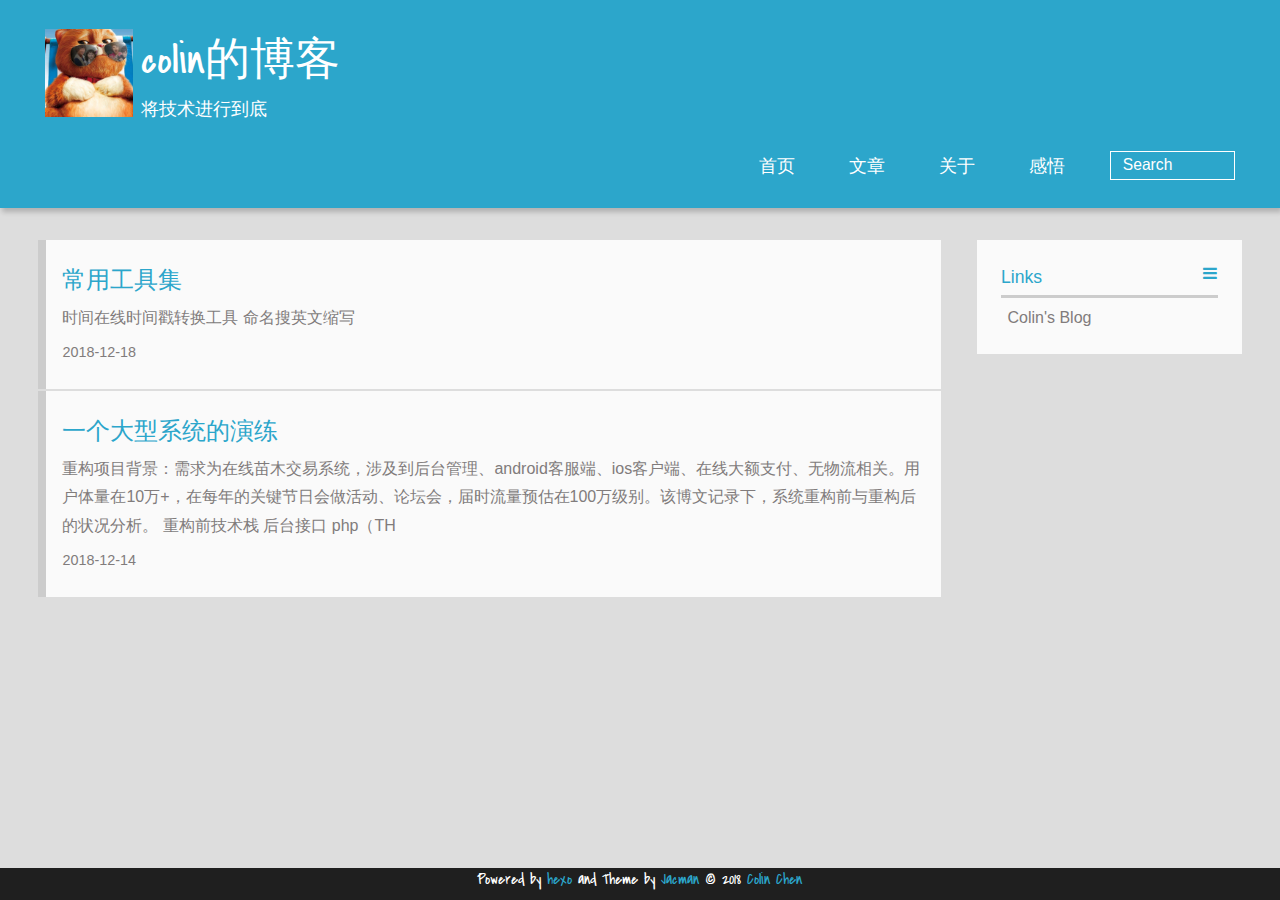
<file: index.html>
<!DOCTYPE HTML>
<html lang="zh_cn">
<head><meta name="generator" content="Hexo 3.8.0">
  <meta charset="UTF-8">
  
    <title>colin的博客</title>
    <meta name="viewport" content="width=device-width, initial-scale=1,user-scalable=no">
    
    <meta name="author" content="Colin Chen">
    

    
    <meta name="description" content="写些人生经历点滴积累，写些对自己说的话，写些自己对国内技术变革的看法">
<meta name="keywords" content="技术博客|java|react native|c&#x2F;c++|PHP|苦逼的程序员|程序员进阶|程序员进化大法|">
<meta property="og:type" content="website">
<meta property="og:title" content="colin的博客">
<meta property="og:url" content="http://colinc.top/index.html">
<meta property="og:site_name" content="colin的博客">
<meta property="og:description" content="写些人生经历点滴积累，写些对自己说的话，写些自己对国内技术变革的看法">
<meta property="og:locale" content="zh_cn">
<meta name="twitter:card" content="summary">
<meta name="twitter:title" content="colin的博客">
<meta name="twitter:description" content="写些人生经历点滴积累，写些对自己说的话，写些自己对国内技术变革的看法">

    
    
    <link rel="icon" href="/img/favicon.ico">
    
    
    <link rel="stylesheet" href="/css/style.css">
</head>
</html>
  <body>
    <header>
      
<div>
		
			<div id="imglogo">
				<a href="/"><img src="/img/logo.jpg" alt="colin的博客" title="colin的博客"></a>
			</div>
			
			<div id="textlogo">
				<h1 class="site-name"><a href="/" title="colin的博客">colin的博客</a></h1>
				<h2 class="blog-motto">将技术进行到底</h2>
			</div>
			<div class="navbar"><a class="navbutton navmobile" href="#" title="Menu">
			</a></div>
			<nav class="animated">
				<ul>
					<ul>
					 
						<li><a href="/">首页</a></li>
					
						<li><a href="/archives">文章</a></li>
					
						<li><a href="/about">关于</a></li>
					
						<li><a href="/ganwu">感悟</a></li>
					
					<li>
 					
					<form class="search" action="//google.com/search" method="get" accept-charset="utf-8">
						<label>Search</label>
						<input type="search" id="search" name="q" autocomplete="off" maxlength="20" placeholder="Search">
						<input type="hidden" name="q" value="site:colinc.top">
					</form>
					
					</li>
				</ul>
			</ul></nav>			
</div>
    </header>
    <div id="container">
      <div id="main">

  
<section class="post" itemscope="" itemprop="blogitem">
  
    <a href="/2018/12/18/常用工具集/" title="常用工具集" itemprop="url">
  
    <h1 itemprop="name">常用工具集</h1>
    
     
           <p itemprop="description">时间在线时间戳转换工具    
命名搜英文缩写</p>
        
    
    <time datetime="2018-12-18T07:11:03.000Z" itemprop="datePublished">2018-12-18</time>
  </a>
</section>






  
<section class="post" itemscope="" itemprop="blogitem">
  
    <a href="/2018/12/14/一个大型系统的演练/" title="一个大型系统的演练" itemprop="url">
  
    <h1 itemprop="name">一个大型系统的演练</h1>
    
     
           <p itemprop="description">重构项目背景：需求为在线苗木交易系统，涉及到后台管理、android客服端、ios客户端、在线大额支付、无物流相关。用户体量在10万+，在每年的关键节日会做活动、论坛会，届时流量预估在100万级别。该博文记录下，系统重构前与重构后的状况分析。
重构前技术栈
后台接口
php（TH</p>
        
    
    <time datetime="2018-12-14T07:45:57.000Z" itemprop="datePublished">2018-12-14</time>
  </a>
</section>







</div>
      <div class="openaside"><a class="navbutton" href="#" title="Show Sidebar"></a></div>

<div id="asidepart">
<div class="closeaside"><a class="closebutton" href="#" title="Hide Sidebar"></a></div>
<aside class="clearfix">

  <div class="linkslist">
  <p class="asidetitle">Links</p>
    <ul>
        
          <li>
            
            	<a href="http://colinc.top" target="_blank" title="Colin&#39;s Blog">Colin&#39;s Blog</a>
            
          </li>
        
    </ul>
</div>

</aside>
</div>
    </div>
    <footer><div id="footer">
	
	
	<div class="social-font">
		
		
		
		
		
		
		
		
		
		
	</div>
			
		

		<p class="copyright">
		Powered by <a href="http://hexo.io" target="_blank" title="hexo">hexo</a> and Theme by <a href="https://github.com/wuchong/jacman" target="_blank" title="Jacman">Jacman</a> © 2018 
		
		<a href="/about" target="_blank" title="Colin Chen">Colin Chen</a>
		
		
		</p>
</div>
</footer>
    <script src="/js/jquery-2.0.3.min.js"></script>
<script src="/js/jquery.imagesloaded.min.js"></script>
<script src="/js/gallery.js"></script>
<script src="/js/jquery.qrcode-0.12.0.min.js"></script>

<script type="text/javascript">
$(document).ready(function(){ 
  $('.navbar').click(function(){
    $('header nav').toggleClass('shownav');
  });
  var myWidth = 0;
  function getSize(){
    if( typeof( window.innerWidth ) == 'number' ) {
      myWidth = window.innerWidth;
    } else if( document.documentElement && document.documentElement.clientWidth) {
      myWidth = document.documentElement.clientWidth;
    };
  };
  var m = $('#main'),
      a = $('#asidepart'),
      c = $('.closeaside'),
      o = $('.openaside');
  c.click(function(){
    a.addClass('fadeOut').css('display', 'none');
    o.css('display', 'block').addClass('fadeIn');
    m.addClass('moveMain');
  });
  o.click(function(){
    o.css('display', 'none').removeClass('beforeFadeIn');
    a.css('display', 'block').removeClass('fadeOut').addClass('fadeIn');      
    m.removeClass('moveMain');
  });
  $(window).scroll(function(){
    o.css("top",Math.max(80,260-$(this).scrollTop()));
  });
  
  $(window).resize(function(){
    getSize(); 
    if (myWidth >= 1024) {
      $('header nav').removeClass('shownav');
    }else{
      m.removeClass('moveMain');
      a.css('display', 'block').removeClass('fadeOut');
      o.css('display', 'none');
        
    }
  });
});
</script>












<link rel="stylesheet" href="/fancybox/jquery.fancybox.css" media="screen" type="text/css">
<script src="/fancybox/jquery.fancybox.pack.js"></script>
<script type="text/javascript">
$(document).ready(function(){ 
  $('.article-content').each(function(i){
    $(this).find('img').each(function(){
      if ($(this).parent().hasClass('fancybox')) return;
      var alt = this.alt;
      if (alt) $(this).after('<span class="caption">' + alt + '</span>');
      $(this).wrap('<a href="' + this.src + '" title="' + alt + '" class="fancybox"></a>');
    });
    $(this).find('.fancybox').each(function(){
      $(this).attr('rel', 'article' + i);
    });
  });
  if($.fancybox){
    $('.fancybox').fancybox();
  }
}); 
</script>



<!-- Analytics Begin -->



<script>
var _hmt = _hmt || [];
(function() {
  var hm = document.createElement("script");
  hm.src = "//hm.baidu.com/hm.js?e6d1f421bbc9962127a50488f9ed37d1";
  var s = document.getElementsByTagName("script")[0]; 
  s.parentNode.insertBefore(hm, s);
})();
</script>



<!-- Analytics End -->

<!-- Totop Begin -->

	<div id="totop">
	<a title="Back to Top"><img src="/img/scrollup.png"></a>
	</div>
	<script src="/js/totop.js"></script>

<!-- Totop End -->

<!-- MathJax Begin -->
<!-- mathjax config similar to math.stackexchange -->


<!-- MathJax End -->

<!-- Tiny_search Begin -->

<!-- Tiny_search End -->

  </body>
 </html>
</file>
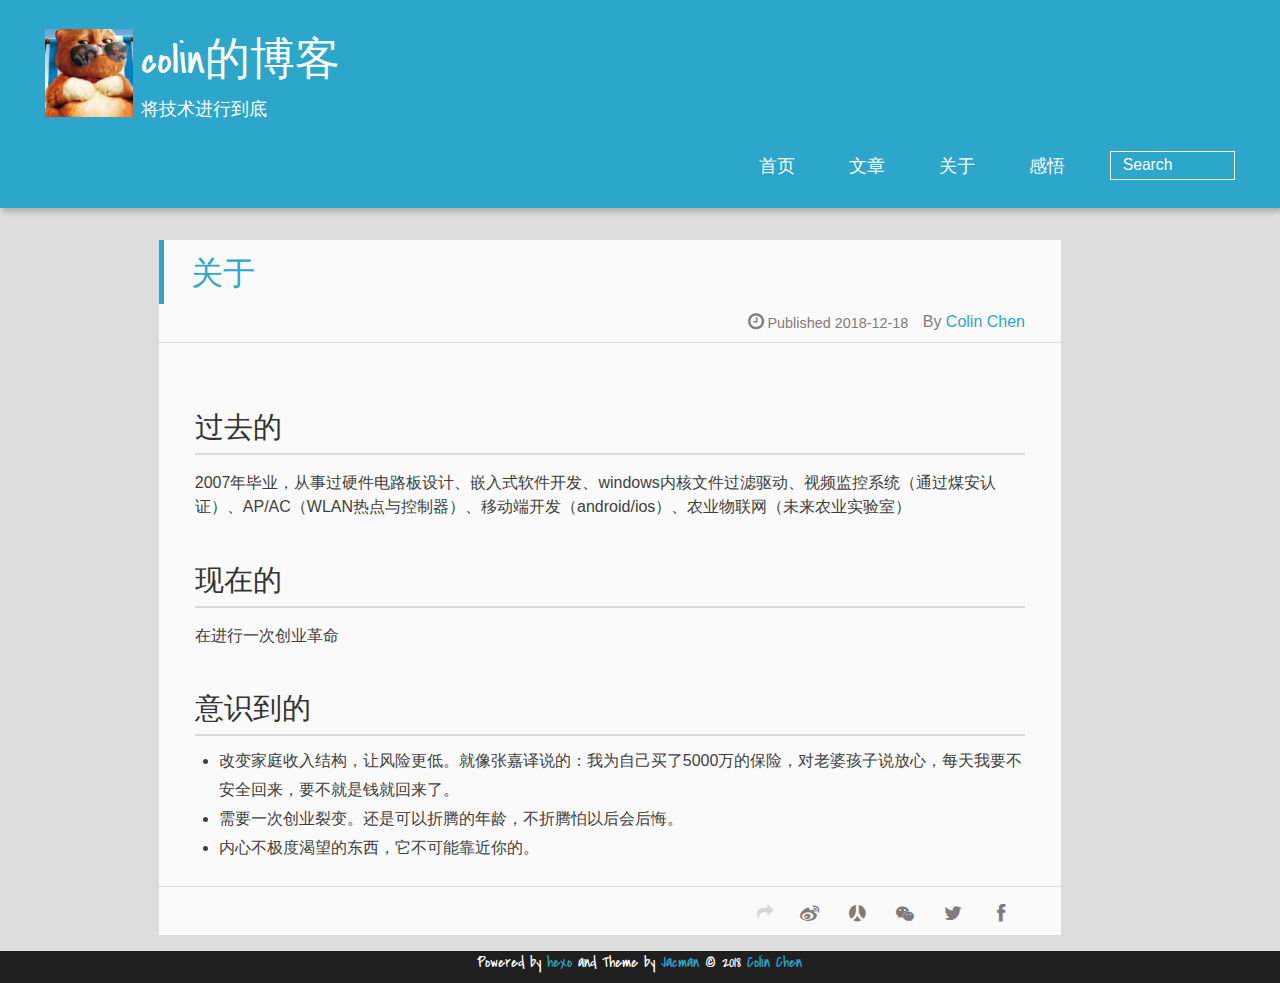
<file: about/index.html>
<!DOCTYPE HTML>
<html lang="zh_cn">
<head><meta name="generator" content="Hexo 3.8.0">
  <meta charset="UTF-8">
  
    <title>关于 | colin的博客</title>
    <meta name="viewport" content="width=device-width, initial-scale=1,user-scalable=no">
    
    <meta name="author" content="Colin Chen">
    

    
    <meta name="description" content="过去的2007年毕业，从事过硬件电路板设计、嵌入式软件开发、windows内核文件过滤驱动、视频监控系统（通过煤安认证）、AP/AC（WLAN热点与控制器）、移动端开发（android/ios）、农业物联网（未来农业实验室） 现在的在进行一次创业革命 意识到的 改变家庭收入结构，让风险更低。就像张嘉译说的：我为自己买了5000万的保险，对老婆孩子说放心，每天我要不安全回来，要不就是钱就回来了。 需">
<meta name="keywords" content="技术博客|java|react native|c&#x2F;c++|PHP|苦逼的程序员|程序员进阶|程序员进化大法|">
<meta property="og:type" content="website">
<meta property="og:title" content="关于">
<meta property="og:url" content="http://colinc.top/about/index.html">
<meta property="og:site_name" content="colin的博客">
<meta property="og:description" content="过去的2007年毕业，从事过硬件电路板设计、嵌入式软件开发、windows内核文件过滤驱动、视频监控系统（通过煤安认证）、AP/AC（WLAN热点与控制器）、移动端开发（android/ios）、农业物联网（未来农业实验室） 现在的在进行一次创业革命 意识到的 改变家庭收入结构，让风险更低。就像张嘉译说的：我为自己买了5000万的保险，对老婆孩子说放心，每天我要不安全回来，要不就是钱就回来了。 需">
<meta property="og:locale" content="zh_cn">
<meta property="og:updated_time" content="2018-12-21T01:51:28.631Z">
<meta name="twitter:card" content="summary">
<meta name="twitter:title" content="关于">
<meta name="twitter:description" content="过去的2007年毕业，从事过硬件电路板设计、嵌入式软件开发、windows内核文件过滤驱动、视频监控系统（通过煤安认证）、AP/AC（WLAN热点与控制器）、移动端开发（android/ios）、农业物联网（未来农业实验室） 现在的在进行一次创业革命 意识到的 改变家庭收入结构，让风险更低。就像张嘉译说的：我为自己买了5000万的保险，对老婆孩子说放心，每天我要不安全回来，要不就是钱就回来了。 需">

    
    
    <link rel="icon" href="/img/favicon.ico">
    
    
    <link rel="stylesheet" href="/css/style.css">
</head>
</html>
      <body>
        <header>
          
<div>
		
			<div id="imglogo">
				<a href="/"><img src="/img/logo.jpg" alt="colin的博客" title="colin的博客"></a>
			</div>
			
			<div id="textlogo">
				<h1 class="site-name"><a href="/" title="colin的博客">colin的博客</a></h1>
				<h2 class="blog-motto">将技术进行到底</h2>
			</div>
			<div class="navbar"><a class="navbutton navmobile" href="#" title="Menu">
			</a></div>
			<nav class="animated">
				<ul>
					<ul>
					 
						<li><a href="/">首页</a></li>
					
						<li><a href="/archives">文章</a></li>
					
						<li><a href="/about">关于</a></li>
					
						<li><a href="/ganwu">感悟</a></li>
					
					<li>
 					
					<form class="search" action="//google.com/search" method="get" accept-charset="utf-8">
						<label>Search</label>
						<input type="search" id="search" name="q" autocomplete="off" maxlength="20" placeholder="Search">
						<input type="hidden" name="q" value="site:colinc.top">
					</form>
					
					</li>
				</ul>
			</ul></nav>			
</div>
        </header>
        <div id="container">
          <div id="main" class="page" itemscope="" itemprop="blogPost">
  
	<article itemprop="articleBody"> 
		<header class="article-info clearfix">
  <h1 itemprop="name">
    
      <a href="/about/index.html" title="关于" itemprop="url">关于</a>
  </h1>
  <p class="article-author">By
       
		<a href="/about" title="Colin Chen" target="_blank" itemprop="author">Colin Chen</a>
		
  </p><p class="article-time">
    <time datetime="2018-12-18T07:24:14.000Z" itemprop="datePublished"> Published 2018-12-18</time>
    
  </p>
</header>
	<div class="article-content">
		
		<h1 id="过去的"><a href="#过去的" class="headerlink" title="过去的"></a>过去的</h1><p>2007年毕业，从事过硬件电路板设计、嵌入式软件开发、windows内核文件过滤驱动、视频监控系统（通过煤安认证）、AP/AC（WLAN热点与控制器）、移动端开发（android/ios）、农业物联网（未来农业实验室）</p>
<h1 id="现在的"><a href="#现在的" class="headerlink" title="现在的"></a>现在的</h1><p>在进行一次创业革命</p>
<h1 id="意识到的"><a href="#意识到的" class="headerlink" title="意识到的"></a>意识到的</h1><ul>
<li>改变家庭收入结构，让风险更低。就像张嘉译说的：我为自己买了5000万的保险，对老婆孩子说放心，每天我要不安全回来，要不就是钱就回来了。</li>
<li>需要一次创业裂变。还是可以折腾的年龄，不折腾怕以后会后悔。</li>
<li>内心不极度渴望的东西，它不可能靠近你的。</li>
</ul>
  
	</div>
		<footer class="article-footer clearfix">
<div class="article-catetags">


</div>



	<div class="article-share" id="share">
	
	  <div data-url="http://colinc.top/about/index.html" data-title="关于 | colin的博客" data-tsina="" class="share clearfix">
	  </div>
	
	</div>


</footer>

   	       
	</article>
	
	



</div>  
        </div>
        <footer><div id="footer">
	
	
	<div class="social-font">
		
		
		
		
		
		
		
		
		
		
	</div>
			
		

		<p class="copyright">
		Powered by <a href="http://hexo.io" target="_blank" title="hexo">hexo</a> and Theme by <a href="https://github.com/wuchong/jacman" target="_blank" title="Jacman">Jacman</a> © 2018 
		
		<a href="/about" target="_blank" title="Colin Chen">Colin Chen</a>
		
		
		</p>
</div>
</footer>
        <script src="/js/jquery-2.0.3.min.js"></script>
<script src="/js/jquery.imagesloaded.min.js"></script>
<script src="/js/gallery.js"></script>
<script src="/js/jquery.qrcode-0.12.0.min.js"></script>

<script type="text/javascript">
$(document).ready(function(){ 
  $('.navbar').click(function(){
    $('header nav').toggleClass('shownav');
  });
  var myWidth = 0;
  function getSize(){
    if( typeof( window.innerWidth ) == 'number' ) {
      myWidth = window.innerWidth;
    } else if( document.documentElement && document.documentElement.clientWidth) {
      myWidth = document.documentElement.clientWidth;
    };
  };
  var m = $('#main'),
      a = $('#asidepart'),
      c = $('.closeaside'),
      o = $('.openaside');
  c.click(function(){
    a.addClass('fadeOut').css('display', 'none');
    o.css('display', 'block').addClass('fadeIn');
    m.addClass('moveMain');
  });
  o.click(function(){
    o.css('display', 'none').removeClass('beforeFadeIn');
    a.css('display', 'block').removeClass('fadeOut').addClass('fadeIn');      
    m.removeClass('moveMain');
  });
  $(window).scroll(function(){
    o.css("top",Math.max(80,260-$(this).scrollTop()));
  });
  
  $(window).resize(function(){
    getSize(); 
    if (myWidth >= 1024) {
      $('header nav').removeClass('shownav');
    }else{
      m.removeClass('moveMain');
      a.css('display', 'block').removeClass('fadeOut');
      o.css('display', 'none');
        
    }
  });
});
</script>


<script type="text/javascript">
$(document).ready(function(){ 
  var $this = $('.share'),
      url = $this.attr('data-url'),
      encodedUrl = encodeURIComponent(url),
      title = $this.attr('data-title'),
      tsina = $this.attr('data-tsina'),
      description = $this.attr('description');
  var html = [
  '<div class="hoverqrcode clearfix"></div>',
  '<a class="overlay" id="qrcode"></a>',
  '<a href="https://www.facebook.com/sharer.php?u=' + encodedUrl + '" class="article-share-facebook" target="_blank" title="Facebook"></a>',
  '<a href="https://twitter.com/intent/tweet?url=' + encodedUrl + '" class="article-share-twitter" target="_blank" title="Twitter"></a>',
  '<a href="#qrcode" class="article-share-qrcode" title="微信"></a>',
  '<a href="http://widget.renren.com/dialog/share?resourceUrl=' + encodedUrl + '&srcUrl=' + encodedUrl + '&title=' + title +'" class="article-share-renren" target="_blank" title="人人"></a>',
  '<a href="http://service.weibo.com/share/share.php?title='+title+'&url='+encodedUrl +'&ralateUid='+ tsina +'&searchPic=true&style=number' +'" class="article-share-weibo" target="_blank" title="微博"></a>',
  '<span title="Share to"></span>'
  ].join('');
  $this.append(html);

  $('.hoverqrcode').hide();

  var myWidth = 0;
  function updatehoverqrcode(){
    if( typeof( window.innerWidth ) == 'number' ) {
      myWidth = window.innerWidth;
    } else if( document.documentElement && document.documentElement.clientWidth) {
      myWidth = document.documentElement.clientWidth;
    };
    var qrsize = myWidth > 1024 ? 200:100;
    var options = {render: 'image', size: qrsize, fill: '#2ca6cb', text: url, radius: 0.5, quiet: 1};
    var p = $('.article-share-qrcode').position();
    $('.hoverqrcode').empty().css('width', qrsize).css('height', qrsize)
                          .css('left', p.left-qrsize/2+20).css('top', p.top-qrsize-10)
                          .qrcode(options);
  };
  $(window).resize(function(){
    $('.hoverqrcode').hide();
  });
  $('.article-share-qrcode').click(function(){
    updatehoverqrcode();
    $('.hoverqrcode').toggle();
  });
  $('.article-share-qrcode').hover(function(){}, function(){
      $('.hoverqrcode').hide();
  });
});   
</script>











<link rel="stylesheet" href="/fancybox/jquery.fancybox.css" media="screen" type="text/css">
<script src="/fancybox/jquery.fancybox.pack.js"></script>
<script type="text/javascript">
$(document).ready(function(){ 
  $('.article-content').each(function(i){
    $(this).find('img').each(function(){
      if ($(this).parent().hasClass('fancybox')) return;
      var alt = this.alt;
      if (alt) $(this).after('<span class="caption">' + alt + '</span>');
      $(this).wrap('<a href="' + this.src + '" title="' + alt + '" class="fancybox"></a>');
    });
    $(this).find('.fancybox').each(function(){
      $(this).attr('rel', 'article' + i);
    });
  });
  if($.fancybox){
    $('.fancybox').fancybox();
  }
}); 
</script>



<!-- Analytics Begin -->



<script>
var _hmt = _hmt || [];
(function() {
  var hm = document.createElement("script");
  hm.src = "//hm.baidu.com/hm.js?e6d1f421bbc9962127a50488f9ed37d1";
  var s = document.getElementsByTagName("script")[0]; 
  s.parentNode.insertBefore(hm, s);
})();
</script>



<!-- Analytics End -->

<!-- Totop Begin -->

	<div id="totop">
	<a title="Back to Top"><img src="/img/scrollup.png"></a>
	</div>
	<script src="/js/totop.js"></script>

<!-- Totop End -->

<!-- MathJax Begin -->
<!-- mathjax config similar to math.stackexchange -->


<!-- MathJax End -->

<!-- Tiny_search Begin -->

<!-- Tiny_search End -->

      </body>
     </html>
</file>
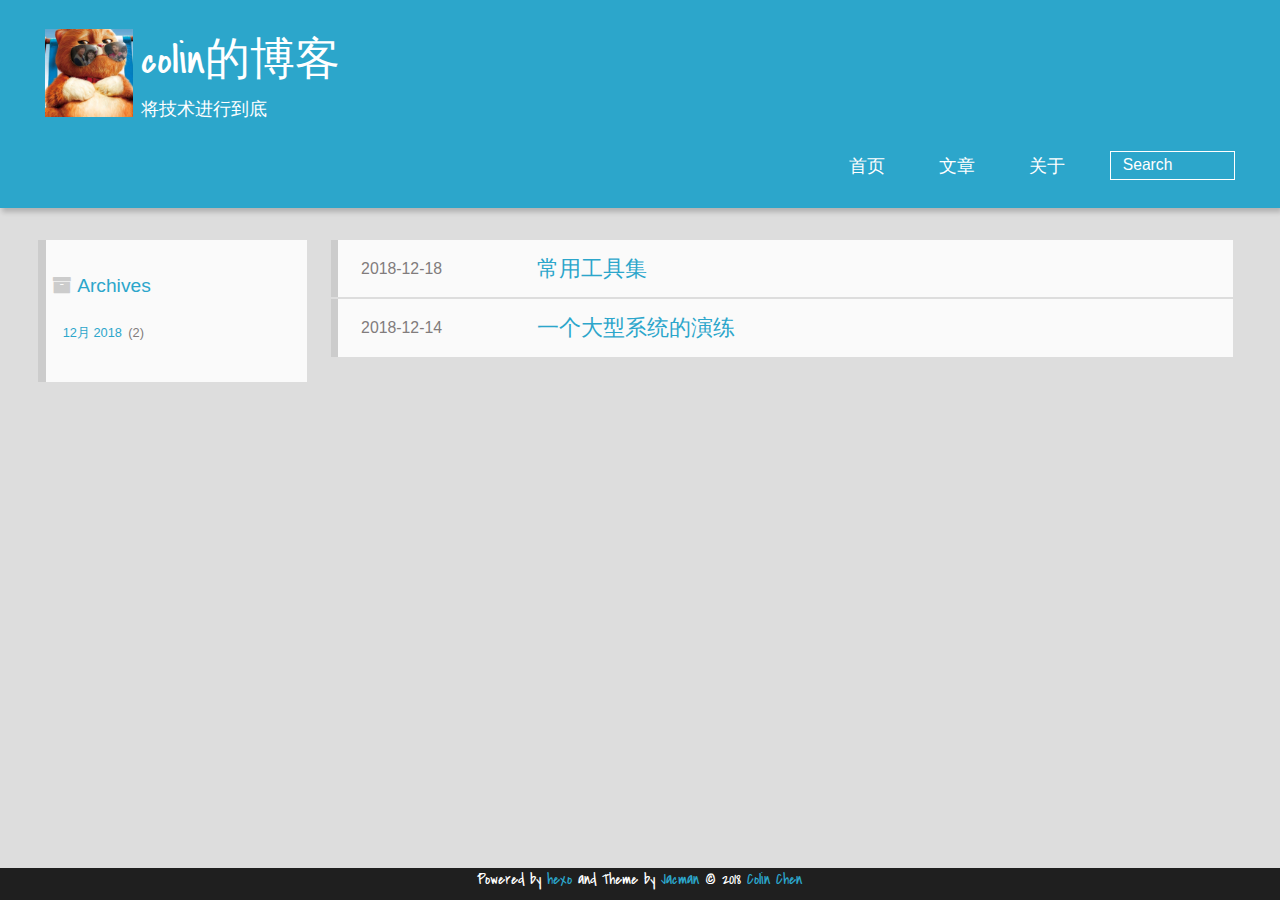
<file: archives/index.html>
<!DOCTYPE HTML>
<html lang="zh_cn">
<head><meta name="generator" content="Hexo 3.8.0">
  <meta charset="UTF-8">
  
    <title>Archives | colin的博客</title>
    <meta name="viewport" content="width=device-width, initial-scale=1,user-scalable=no">
    
    <meta name="author" content="Colin Chen">
    

    
    <meta name="description" content="写些人生经历点滴积累，写些对自己说的话，写些自己对国内技术变革的看法">
<meta name="keywords" content="技术博客|java|react native|c&#x2F;c++|PHP|苦逼的程序员|程序员进阶|程序员进化大法|">
<meta property="og:type" content="website">
<meta property="og:title" content="colin的博客">
<meta property="og:url" content="http://colinc.top/archives/index.html">
<meta property="og:site_name" content="colin的博客">
<meta property="og:description" content="写些人生经历点滴积累，写些对自己说的话，写些自己对国内技术变革的看法">
<meta property="og:locale" content="zh_cn">
<meta name="twitter:card" content="summary">
<meta name="twitter:title" content="colin的博客">
<meta name="twitter:description" content="写些人生经历点滴积累，写些对自己说的话，写些自己对国内技术变革的看法">

    
    
    <link rel="icon" href="/img/favicon.ico">
    
    
    <link rel="stylesheet" href="/css/style.css">
</head>
</html>
    <body>
      <header>
        
<div>
		
			<div id="imglogo">
				<a href="/"><img src="/img/logo.jpg" alt="colin的博客" title="colin的博客"></a>
			</div>
			
			<div id="textlogo">
				<h1 class="site-name"><a href="/" title="colin的博客">colin的博客</a></h1>
				<h2 class="blog-motto">将技术进行到底</h2>
			</div>
			<div class="navbar"><a class="navbutton navmobile" href="#" title="Menu">
			</a></div>
			<nav class="animated">
				<ul>
					<ul>
					 
						<li><a href="/">首页</a></li>
					
						<li><a href="/archives">文章</a></li>
					
						<li><a href="/about">关于</a></li>
					
					<li>
 					
					<form class="search" action="//google.com/search" method="get" accept-charset="utf-8">
						<label>Search</label>
						<input type="search" id="search" name="q" autocomplete="off" maxlength="20" placeholder="Search">
						<input type="hidden" name="q" value="site:colinc.top">
					</form>
					
					</li>
				</ul>
			</ul></nav>			
</div>
      </header>
      <div id="container">
        

<div class="archive-title">
  <h2 class="archive-icon">Archives</h2>
  
  <div class="archiveslist archive-float clearfix">
   <ul class="archive-list"><li class="archive-list-item"><a class="archive-list-link" href="/archives/2018/12/">12月 2018</a><span class="archive-list-count">2</span></li></ul>
 </div>
  
</div>
<div id="main" class="archive-part clearfix">
  <div id="archive-page">

  <section class="post" itemscope="" itemprop="blogPost">
  
    <a href="/2018/12/18/常用工具集/" title="常用工具集" itemprop="url">
  

    <time datetime="2018-12-18T07:11:03.000Z" itemprop="datePublished">2018-12-18</time>


    <h1 itemprop="name">常用工具集</h1>

  </a>
</section>

  <section class="post" itemscope="" itemprop="blogPost">
  
    <a href="/2018/12/14/一个大型系统的演练/" title="一个大型系统的演练" itemprop="url">
  

    <time datetime="2018-12-14T07:45:57.000Z" itemprop="datePublished">2018-12-14</time>


    <h1 itemprop="name">一个大型系统的演练</h1>

  </a>
</section>


  </div>
</div>

      </div>
      <footer><div id="footer">
	
	
	<div class="social-font">
		
		
		
		
		
		
		
		
		
		
	</div>
			
		

		<p class="copyright">
		Powered by <a href="http://hexo.io" target="_blank" title="hexo">hexo</a> and Theme by <a href="https://github.com/wuchong/jacman" target="_blank" title="Jacman">Jacman</a> © 2018 
		
		<a href="/about" target="_blank" title="Colin Chen">Colin Chen</a>
		
		
		</p>
</div>
</footer>
      <script src="/js/jquery-2.0.3.min.js"></script>
<script src="/js/jquery.imagesloaded.min.js"></script>
<script src="/js/gallery.js"></script>
<script src="/js/jquery.qrcode-0.12.0.min.js"></script>

<script type="text/javascript">
$(document).ready(function(){ 
  $('.navbar').click(function(){
    $('header nav').toggleClass('shownav');
  });
  var myWidth = 0;
  function getSize(){
    if( typeof( window.innerWidth ) == 'number' ) {
      myWidth = window.innerWidth;
    } else if( document.documentElement && document.documentElement.clientWidth) {
      myWidth = document.documentElement.clientWidth;
    };
  };
  var m = $('#main'),
      a = $('#asidepart'),
      c = $('.closeaside'),
      o = $('.openaside');
  c.click(function(){
    a.addClass('fadeOut').css('display', 'none');
    o.css('display', 'block').addClass('fadeIn');
    m.addClass('moveMain');
  });
  o.click(function(){
    o.css('display', 'none').removeClass('beforeFadeIn');
    a.css('display', 'block').removeClass('fadeOut').addClass('fadeIn');      
    m.removeClass('moveMain');
  });
  $(window).scroll(function(){
    o.css("top",Math.max(80,260-$(this).scrollTop()));
  });
  
  $(window).resize(function(){
    getSize(); 
    if (myWidth >= 1024) {
      $('header nav').removeClass('shownav');
    }else{
      m.removeClass('moveMain');
      a.css('display', 'block').removeClass('fadeOut');
      o.css('display', 'none');
        
    }
  });
});
</script>












<link rel="stylesheet" href="/fancybox/jquery.fancybox.css" media="screen" type="text/css">
<script src="/fancybox/jquery.fancybox.pack.js"></script>
<script type="text/javascript">
$(document).ready(function(){ 
  $('.article-content').each(function(i){
    $(this).find('img').each(function(){
      if ($(this).parent().hasClass('fancybox')) return;
      var alt = this.alt;
      if (alt) $(this).after('<span class="caption">' + alt + '</span>');
      $(this).wrap('<a href="' + this.src + '" title="' + alt + '" class="fancybox"></a>');
    });
    $(this).find('.fancybox').each(function(){
      $(this).attr('rel', 'article' + i);
    });
  });
  if($.fancybox){
    $('.fancybox').fancybox();
  }
}); 
</script>



<!-- Analytics Begin -->



<script>
var _hmt = _hmt || [];
(function() {
  var hm = document.createElement("script");
  hm.src = "//hm.baidu.com/hm.js?e6d1f421bbc9962127a50488f9ed37d1";
  var s = document.getElementsByTagName("script")[0]; 
  s.parentNode.insertBefore(hm, s);
})();
</script>



<!-- Analytics End -->

<!-- Totop Begin -->

	<div id="totop">
	<a title="Back to Top"><img src="/img/scrollup.png"></a>
	</div>
	<script src="/js/totop.js"></script>

<!-- Totop End -->

<!-- MathJax Begin -->
<!-- mathjax config similar to math.stackexchange -->


<!-- MathJax End -->

<!-- Tiny_search Begin -->

<!-- Tiny_search End -->

    </body>
   </html>
</file>
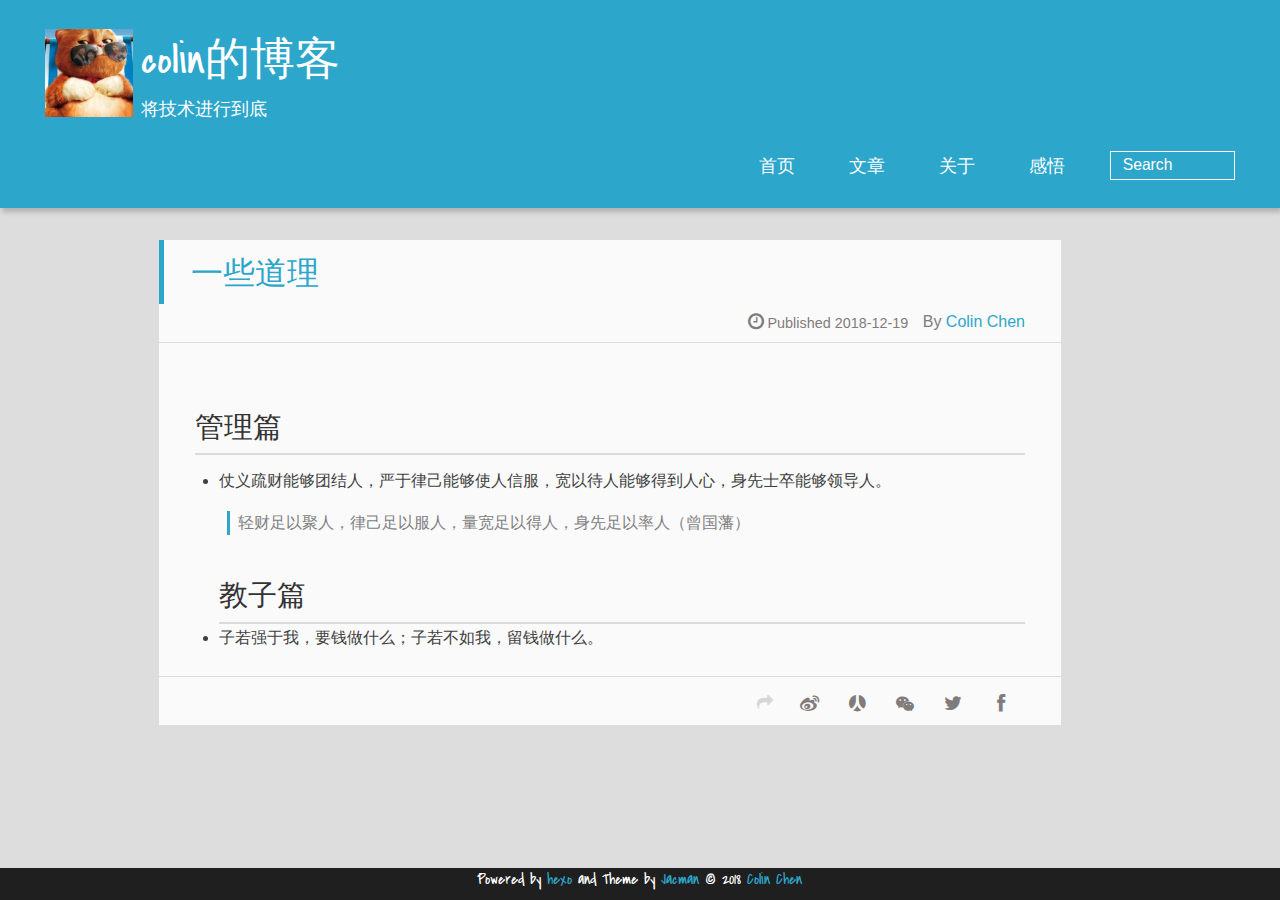
<file: ganwu/index.html>
<!DOCTYPE HTML>
<html lang="zh_cn">
<head><meta name="generator" content="Hexo 3.8.0">
  <meta charset="UTF-8">
  
    <title>一些道理 | colin的博客</title>
    <meta name="viewport" content="width=device-width, initial-scale=1,user-scalable=no">
    
    <meta name="author" content="Colin Chen">
    

    
    <meta name="description" content="管理篇 仗义疏财能够团结人，严于律己能够使人信服，宽以待人能够得到人心，身先士卒能够领导人。 轻财足以聚人，律己足以服人，量宽足以得人，身先足以率人（曾国藩）  教子篇 子若强于我，要钱做什么；子若不如我，留钱做什么。">
<meta name="keywords" content="技术博客|java|react native|c&#x2F;c++|PHP|苦逼的程序员|程序员进阶|程序员进化大法|">
<meta property="og:type" content="website">
<meta property="og:title" content="一些道理">
<meta property="og:url" content="http://colinc.top/ganwu/index.html">
<meta property="og:site_name" content="colin的博客">
<meta property="og:description" content="管理篇 仗义疏财能够团结人，严于律己能够使人信服，宽以待人能够得到人心，身先士卒能够领导人。 轻财足以聚人，律己足以服人，量宽足以得人，身先足以率人（曾国藩）  教子篇 子若强于我，要钱做什么；子若不如我，留钱做什么。">
<meta property="og:locale" content="zh_cn">
<meta property="og:updated_time" content="2018-12-19T01:25:51.796Z">
<meta name="twitter:card" content="summary">
<meta name="twitter:title" content="一些道理">
<meta name="twitter:description" content="管理篇 仗义疏财能够团结人，严于律己能够使人信服，宽以待人能够得到人心，身先士卒能够领导人。 轻财足以聚人，律己足以服人，量宽足以得人，身先足以率人（曾国藩）  教子篇 子若强于我，要钱做什么；子若不如我，留钱做什么。">

    
    
    <link rel="icon" href="/img/favicon.ico">
    
    
    <link rel="stylesheet" href="/css/style.css">
</head>
</html>
      <body>
        <header>
          
<div>
		
			<div id="imglogo">
				<a href="/"><img src="/img/logo.jpg" alt="colin的博客" title="colin的博客"></a>
			</div>
			
			<div id="textlogo">
				<h1 class="site-name"><a href="/" title="colin的博客">colin的博客</a></h1>
				<h2 class="blog-motto">将技术进行到底</h2>
			</div>
			<div class="navbar"><a class="navbutton navmobile" href="#" title="Menu">
			</a></div>
			<nav class="animated">
				<ul>
					<ul>
					 
						<li><a href="/">首页</a></li>
					
						<li><a href="/archives">文章</a></li>
					
						<li><a href="/about">关于</a></li>
					
						<li><a href="/ganwu">感悟</a></li>
					
					<li>
 					
					<form class="search" action="//google.com/search" method="get" accept-charset="utf-8">
						<label>Search</label>
						<input type="search" id="search" name="q" autocomplete="off" maxlength="20" placeholder="Search">
						<input type="hidden" name="q" value="site:colinc.top">
					</form>
					
					</li>
				</ul>
			</ul></nav>			
</div>
        </header>
        <div id="container">
          <div id="main" class="page" itemscope="" itemprop="blogPost">
  
	<article itemprop="articleBody"> 
		<header class="article-info clearfix">
  <h1 itemprop="name">
    
      <a href="/ganwu/index.html" title="一些道理" itemprop="url">一些道理</a>
  </h1>
  <p class="article-author">By
       
		<a href="/about" title="Colin Chen" target="_blank" itemprop="author">Colin Chen</a>
		
  </p><p class="article-time">
    <time datetime="2018-12-19T01:19:24.000Z" itemprop="datePublished"> Published 2018-12-19</time>
    
  </p>
</header>
	<div class="article-content">
		
		<h1 id="管理篇"><a href="#管理篇" class="headerlink" title="管理篇"></a>管理篇</h1><ul>
<li>仗义疏财能够团结人，严于律己能够使人信服，宽以待人能够得到人心，身先士卒能够领导人。<blockquote>
<p>轻财足以聚人，律己足以服人，量宽足以得人，身先足以率人（曾国藩）</p>
</blockquote>
<h1 id="教子篇"><a href="#教子篇" class="headerlink" title="教子篇"></a>教子篇</h1></li>
<li>子若强于我，要钱做什么；子若不如我，留钱做什么。</li>
</ul>
  
	</div>
		<footer class="article-footer clearfix">
<div class="article-catetags">


</div>



	<div class="article-share" id="share">
	
	  <div data-url="http://colinc.top/ganwu/index.html" data-title="一些道理 | colin的博客" data-tsina="" class="share clearfix">
	  </div>
	
	</div>


</footer>

   	       
	</article>
	
	



</div>  
        </div>
        <footer><div id="footer">
	
	
	<div class="social-font">
		
		
		
		
		
		
		
		
		
		
	</div>
			
		

		<p class="copyright">
		Powered by <a href="http://hexo.io" target="_blank" title="hexo">hexo</a> and Theme by <a href="https://github.com/wuchong/jacman" target="_blank" title="Jacman">Jacman</a> © 2018 
		
		<a href="/about" target="_blank" title="Colin Chen">Colin Chen</a>
		
		
		</p>
</div>
</footer>
        <script src="/js/jquery-2.0.3.min.js"></script>
<script src="/js/jquery.imagesloaded.min.js"></script>
<script src="/js/gallery.js"></script>
<script src="/js/jquery.qrcode-0.12.0.min.js"></script>

<script type="text/javascript">
$(document).ready(function(){ 
  $('.navbar').click(function(){
    $('header nav').toggleClass('shownav');
  });
  var myWidth = 0;
  function getSize(){
    if( typeof( window.innerWidth ) == 'number' ) {
      myWidth = window.innerWidth;
    } else if( document.documentElement && document.documentElement.clientWidth) {
      myWidth = document.documentElement.clientWidth;
    };
  };
  var m = $('#main'),
      a = $('#asidepart'),
      c = $('.closeaside'),
      o = $('.openaside');
  c.click(function(){
    a.addClass('fadeOut').css('display', 'none');
    o.css('display', 'block').addClass('fadeIn');
    m.addClass('moveMain');
  });
  o.click(function(){
    o.css('display', 'none').removeClass('beforeFadeIn');
    a.css('display', 'block').removeClass('fadeOut').addClass('fadeIn');      
    m.removeClass('moveMain');
  });
  $(window).scroll(function(){
    o.css("top",Math.max(80,260-$(this).scrollTop()));
  });
  
  $(window).resize(function(){
    getSize(); 
    if (myWidth >= 1024) {
      $('header nav').removeClass('shownav');
    }else{
      m.removeClass('moveMain');
      a.css('display', 'block').removeClass('fadeOut');
      o.css('display', 'none');
        
    }
  });
});
</script>


<script type="text/javascript">
$(document).ready(function(){ 
  var $this = $('.share'),
      url = $this.attr('data-url'),
      encodedUrl = encodeURIComponent(url),
      title = $this.attr('data-title'),
      tsina = $this.attr('data-tsina'),
      description = $this.attr('description');
  var html = [
  '<div class="hoverqrcode clearfix"></div>',
  '<a class="overlay" id="qrcode"></a>',
  '<a href="https://www.facebook.com/sharer.php?u=' + encodedUrl + '" class="article-share-facebook" target="_blank" title="Facebook"></a>',
  '<a href="https://twitter.com/intent/tweet?url=' + encodedUrl + '" class="article-share-twitter" target="_blank" title="Twitter"></a>',
  '<a href="#qrcode" class="article-share-qrcode" title="微信"></a>',
  '<a href="http://widget.renren.com/dialog/share?resourceUrl=' + encodedUrl + '&srcUrl=' + encodedUrl + '&title=' + title +'" class="article-share-renren" target="_blank" title="人人"></a>',
  '<a href="http://service.weibo.com/share/share.php?title='+title+'&url='+encodedUrl +'&ralateUid='+ tsina +'&searchPic=true&style=number' +'" class="article-share-weibo" target="_blank" title="微博"></a>',
  '<span title="Share to"></span>'
  ].join('');
  $this.append(html);

  $('.hoverqrcode').hide();

  var myWidth = 0;
  function updatehoverqrcode(){
    if( typeof( window.innerWidth ) == 'number' ) {
      myWidth = window.innerWidth;
    } else if( document.documentElement && document.documentElement.clientWidth) {
      myWidth = document.documentElement.clientWidth;
    };
    var qrsize = myWidth > 1024 ? 200:100;
    var options = {render: 'image', size: qrsize, fill: '#2ca6cb', text: url, radius: 0.5, quiet: 1};
    var p = $('.article-share-qrcode').position();
    $('.hoverqrcode').empty().css('width', qrsize).css('height', qrsize)
                          .css('left', p.left-qrsize/2+20).css('top', p.top-qrsize-10)
                          .qrcode(options);
  };
  $(window).resize(function(){
    $('.hoverqrcode').hide();
  });
  $('.article-share-qrcode').click(function(){
    updatehoverqrcode();
    $('.hoverqrcode').toggle();
  });
  $('.article-share-qrcode').hover(function(){}, function(){
      $('.hoverqrcode').hide();
  });
});   
</script>











<link rel="stylesheet" href="/fancybox/jquery.fancybox.css" media="screen" type="text/css">
<script src="/fancybox/jquery.fancybox.pack.js"></script>
<script type="text/javascript">
$(document).ready(function(){ 
  $('.article-content').each(function(i){
    $(this).find('img').each(function(){
      if ($(this).parent().hasClass('fancybox')) return;
      var alt = this.alt;
      if (alt) $(this).after('<span class="caption">' + alt + '</span>');
      $(this).wrap('<a href="' + this.src + '" title="' + alt + '" class="fancybox"></a>');
    });
    $(this).find('.fancybox').each(function(){
      $(this).attr('rel', 'article' + i);
    });
  });
  if($.fancybox){
    $('.fancybox').fancybox();
  }
}); 
</script>



<!-- Analytics Begin -->



<script>
var _hmt = _hmt || [];
(function() {
  var hm = document.createElement("script");
  hm.src = "//hm.baidu.com/hm.js?e6d1f421bbc9962127a50488f9ed37d1";
  var s = document.getElementsByTagName("script")[0]; 
  s.parentNode.insertBefore(hm, s);
})();
</script>



<!-- Analytics End -->

<!-- Totop Begin -->

	<div id="totop">
	<a title="Back to Top"><img src="/img/scrollup.png"></a>
	</div>
	<script src="/js/totop.js"></script>

<!-- Totop End -->

<!-- MathJax Begin -->
<!-- mathjax config similar to math.stackexchange -->


<!-- MathJax End -->

<!-- Tiny_search Begin -->

<!-- Tiny_search End -->

      </body>
     </html>
</file>
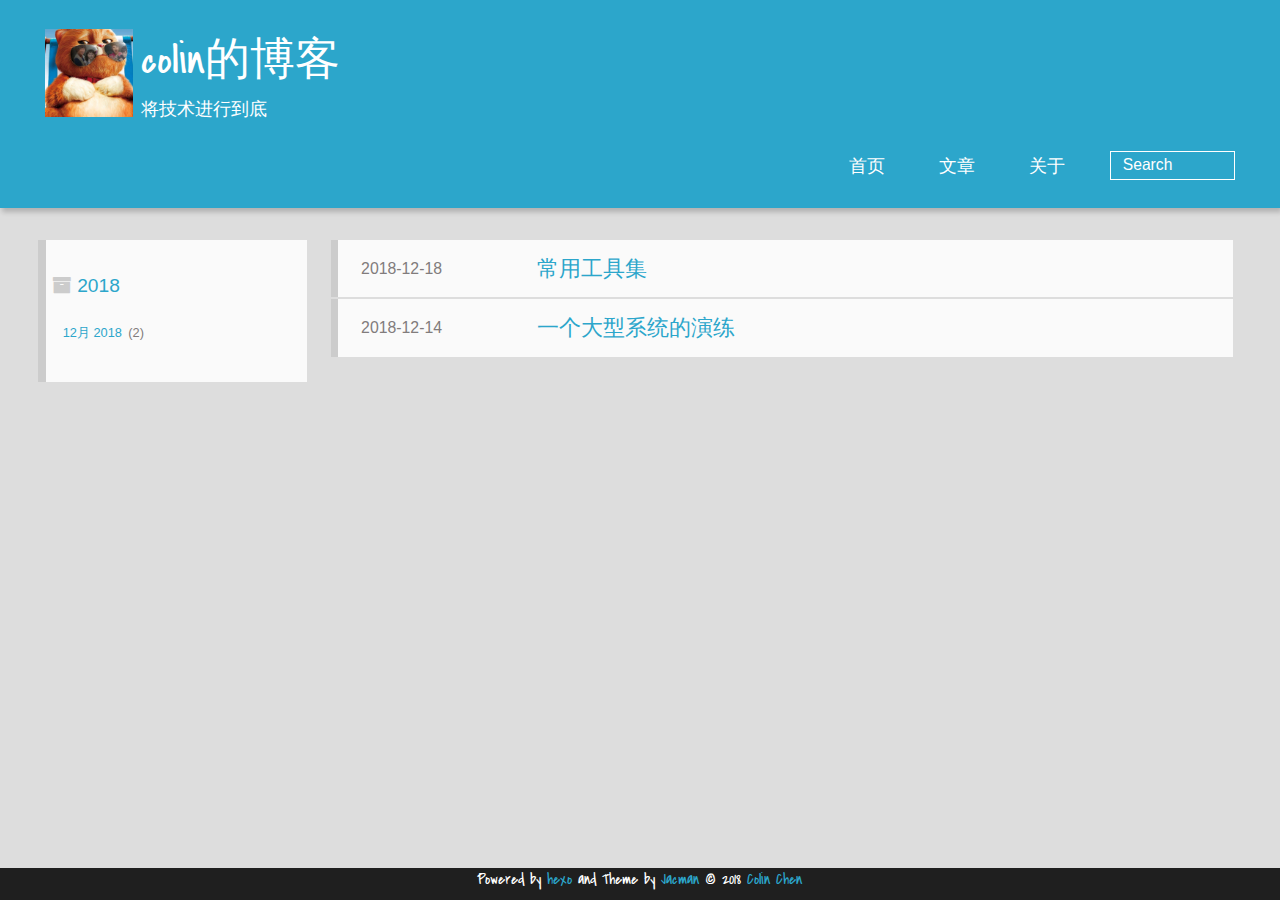
<file: archives/2018/index.html>
<!DOCTYPE HTML>
<html lang="zh_cn">
<head><meta name="generator" content="Hexo 3.8.0">
  <meta charset="UTF-8">
  
    <title>Archives: 2018 | colin的博客</title>
    <meta name="viewport" content="width=device-width, initial-scale=1,user-scalable=no">
    
    <meta name="author" content="Colin Chen">
    

    
    <meta name="description" content="写些人生经历点滴积累，写些对自己说的话，写些自己对国内技术变革的看法">
<meta name="keywords" content="技术博客|java|react native|c&#x2F;c++|PHP|苦逼的程序员|程序员进阶|程序员进化大法|">
<meta property="og:type" content="website">
<meta property="og:title" content="colin的博客">
<meta property="og:url" content="http://colinc.top/archives/2018/index.html">
<meta property="og:site_name" content="colin的博客">
<meta property="og:description" content="写些人生经历点滴积累，写些对自己说的话，写些自己对国内技术变革的看法">
<meta property="og:locale" content="zh_cn">
<meta name="twitter:card" content="summary">
<meta name="twitter:title" content="colin的博客">
<meta name="twitter:description" content="写些人生经历点滴积累，写些对自己说的话，写些自己对国内技术变革的看法">

    
    
    <link rel="icon" href="/img/favicon.ico">
    
    
    <link rel="stylesheet" href="/css/style.css">
</head>
</html>
    <body>
      <header>
        
<div>
		
			<div id="imglogo">
				<a href="/"><img src="/img/logo.jpg" alt="colin的博客" title="colin的博客"></a>
			</div>
			
			<div id="textlogo">
				<h1 class="site-name"><a href="/" title="colin的博客">colin的博客</a></h1>
				<h2 class="blog-motto">将技术进行到底</h2>
			</div>
			<div class="navbar"><a class="navbutton navmobile" href="#" title="Menu">
			</a></div>
			<nav class="animated">
				<ul>
					<ul>
					 
						<li><a href="/">首页</a></li>
					
						<li><a href="/archives">文章</a></li>
					
						<li><a href="/about">关于</a></li>
					
					<li>
 					
					<form class="search" action="//google.com/search" method="get" accept-charset="utf-8">
						<label>Search</label>
						<input type="search" id="search" name="q" autocomplete="off" maxlength="20" placeholder="Search">
						<input type="hidden" name="q" value="site:colinc.top">
					</form>
					
					</li>
				</ul>
			</ul></nav>			
</div>
      </header>
      <div id="container">
        

<div class="archive-title">
  <h2 class="archive-icon">2018</h2>
  
  <div class="archiveslist archive-float clearfix">
   <ul class="archive-list"><li class="archive-list-item"><a class="archive-list-link" href="/archives/2018/12/">12月 2018</a><span class="archive-list-count">2</span></li></ul>
 </div>
  
</div>
<div id="main" class="archive-part clearfix">
  <div id="archive-page">

  <section class="post" itemscope="" itemprop="blogPost">
  
    <a href="/2018/12/18/常用工具集/" title="常用工具集" itemprop="url">
  

    <time datetime="2018-12-18T07:11:03.000Z" itemprop="datePublished">2018-12-18</time>


    <h1 itemprop="name">常用工具集</h1>

  </a>
</section>

  <section class="post" itemscope="" itemprop="blogPost">
  
    <a href="/2018/12/14/一个大型系统的演练/" title="一个大型系统的演练" itemprop="url">
  

    <time datetime="2018-12-14T07:45:57.000Z" itemprop="datePublished">2018-12-14</time>


    <h1 itemprop="name">一个大型系统的演练</h1>

  </a>
</section>


  </div>
</div>

      </div>
      <footer><div id="footer">
	
	
	<div class="social-font">
		
		
		
		
		
		
		
		
		
		
	</div>
			
		

		<p class="copyright">
		Powered by <a href="http://hexo.io" target="_blank" title="hexo">hexo</a> and Theme by <a href="https://github.com/wuchong/jacman" target="_blank" title="Jacman">Jacman</a> © 2018 
		
		<a href="/about" target="_blank" title="Colin Chen">Colin Chen</a>
		
		
		</p>
</div>
</footer>
      <script src="/js/jquery-2.0.3.min.js"></script>
<script src="/js/jquery.imagesloaded.min.js"></script>
<script src="/js/gallery.js"></script>
<script src="/js/jquery.qrcode-0.12.0.min.js"></script>

<script type="text/javascript">
$(document).ready(function(){ 
  $('.navbar').click(function(){
    $('header nav').toggleClass('shownav');
  });
  var myWidth = 0;
  function getSize(){
    if( typeof( window.innerWidth ) == 'number' ) {
      myWidth = window.innerWidth;
    } else if( document.documentElement && document.documentElement.clientWidth) {
      myWidth = document.documentElement.clientWidth;
    };
  };
  var m = $('#main'),
      a = $('#asidepart'),
      c = $('.closeaside'),
      o = $('.openaside');
  c.click(function(){
    a.addClass('fadeOut').css('display', 'none');
    o.css('display', 'block').addClass('fadeIn');
    m.addClass('moveMain');
  });
  o.click(function(){
    o.css('display', 'none').removeClass('beforeFadeIn');
    a.css('display', 'block').removeClass('fadeOut').addClass('fadeIn');      
    m.removeClass('moveMain');
  });
  $(window).scroll(function(){
    o.css("top",Math.max(80,260-$(this).scrollTop()));
  });
  
  $(window).resize(function(){
    getSize(); 
    if (myWidth >= 1024) {
      $('header nav').removeClass('shownav');
    }else{
      m.removeClass('moveMain');
      a.css('display', 'block').removeClass('fadeOut');
      o.css('display', 'none');
        
    }
  });
});
</script>












<link rel="stylesheet" href="/fancybox/jquery.fancybox.css" media="screen" type="text/css">
<script src="/fancybox/jquery.fancybox.pack.js"></script>
<script type="text/javascript">
$(document).ready(function(){ 
  $('.article-content').each(function(i){
    $(this).find('img').each(function(){
      if ($(this).parent().hasClass('fancybox')) return;
      var alt = this.alt;
      if (alt) $(this).after('<span class="caption">' + alt + '</span>');
      $(this).wrap('<a href="' + this.src + '" title="' + alt + '" class="fancybox"></a>');
    });
    $(this).find('.fancybox').each(function(){
      $(this).attr('rel', 'article' + i);
    });
  });
  if($.fancybox){
    $('.fancybox').fancybox();
  }
}); 
</script>



<!-- Analytics Begin -->



<script>
var _hmt = _hmt || [];
(function() {
  var hm = document.createElement("script");
  hm.src = "//hm.baidu.com/hm.js?e6d1f421bbc9962127a50488f9ed37d1";
  var s = document.getElementsByTagName("script")[0]; 
  s.parentNode.insertBefore(hm, s);
})();
</script>



<!-- Analytics End -->

<!-- Totop Begin -->

	<div id="totop">
	<a title="Back to Top"><img src="/img/scrollup.png"></a>
	</div>
	<script src="/js/totop.js"></script>

<!-- Totop End -->

<!-- MathJax Begin -->
<!-- mathjax config similar to math.stackexchange -->


<!-- MathJax End -->

<!-- Tiny_search Begin -->

<!-- Tiny_search End -->

    </body>
   </html>
</file>
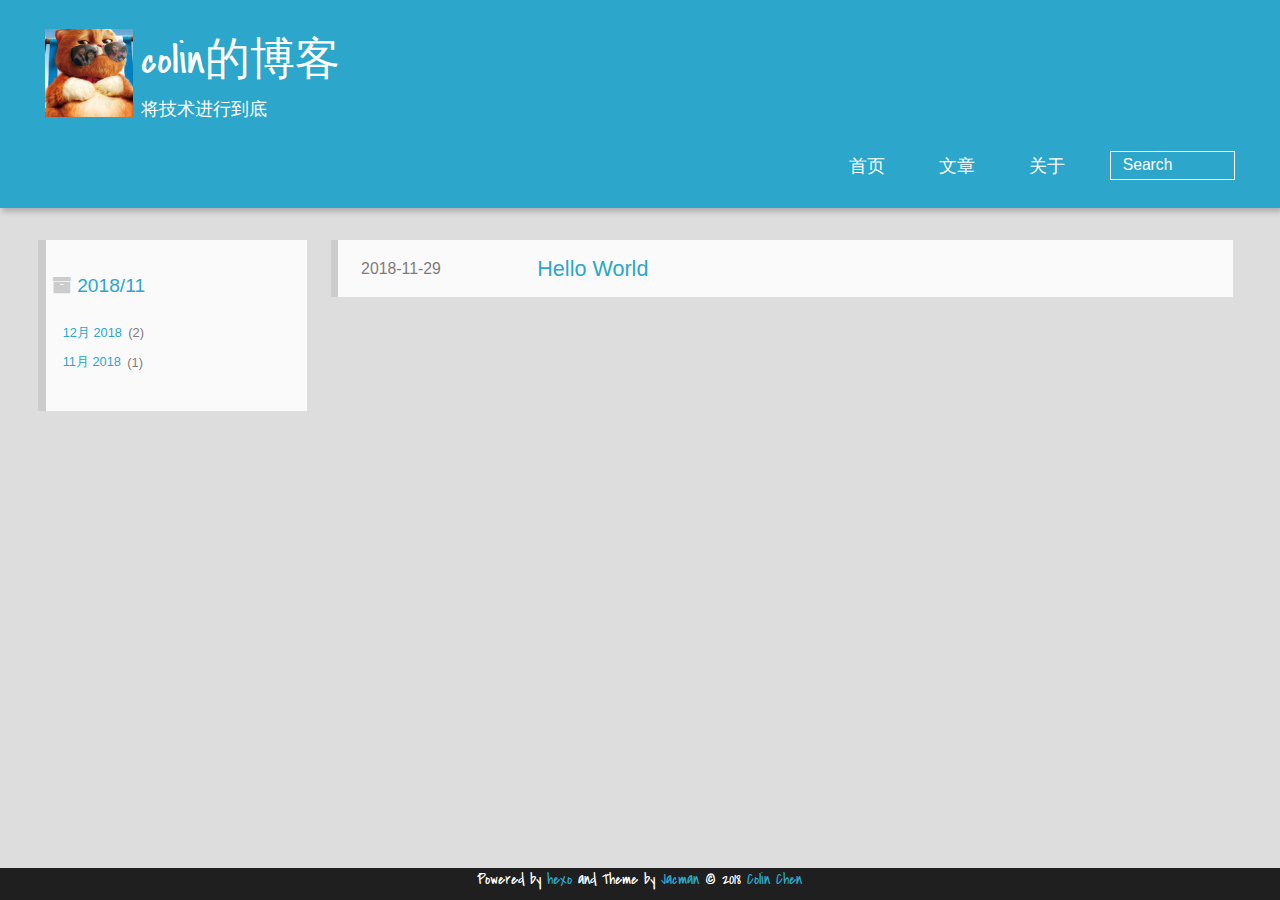
<file: archives/2018/11/index.html>
<!DOCTYPE HTML>
<html lang="zh_cn">
<head><meta name="generator" content="Hexo 3.8.0">
  <meta charset="UTF-8">
  
    <title>Archives: 2018/11 | colin的博客</title>
    <meta name="viewport" content="width=device-width, initial-scale=1,user-scalable=no">
    
    <meta name="author" content="Colin Chen">
    

    
    <meta name="description" content="写些人生经历点滴积累，写些对自己说的话，写些自己对国内技术变革的看法">
<meta name="keywords" content="技术博客|java|react native|c&#x2F;c++|PHP|苦逼的程序员|程序员进阶|程序员进化大法|">
<meta property="og:type" content="website">
<meta property="og:title" content="colin的博客">
<meta property="og:url" content="http://colinc.top/archives/2018/11/index.html">
<meta property="og:site_name" content="colin的博客">
<meta property="og:description" content="写些人生经历点滴积累，写些对自己说的话，写些自己对国内技术变革的看法">
<meta property="og:locale" content="zh_cn">
<meta name="twitter:card" content="summary">
<meta name="twitter:title" content="colin的博客">
<meta name="twitter:description" content="写些人生经历点滴积累，写些对自己说的话，写些自己对国内技术变革的看法">

    
    
    <link rel="icon" href="/img/favicon.ico">
    
    
    <link rel="stylesheet" href="/css/style.css">
</head>
</html>
    <body>
      <header>
        
<div>
		
			<div id="imglogo">
				<a href="/"><img src="/img/logo.jpg" alt="colin的博客" title="colin的博客"></a>
			</div>
			
			<div id="textlogo">
				<h1 class="site-name"><a href="/" title="colin的博客">colin的博客</a></h1>
				<h2 class="blog-motto">将技术进行到底</h2>
			</div>
			<div class="navbar"><a class="navbutton navmobile" href="#" title="Menu">
			</a></div>
			<nav class="animated">
				<ul>
					<ul>
					 
						<li><a href="/">首页</a></li>
					
						<li><a href="/archives">文章</a></li>
					
						<li><a href="/about">关于</a></li>
					
					<li>
 					
					<form class="search" action="//google.com/search" method="get" accept-charset="utf-8">
						<label>Search</label>
						<input type="search" id="search" name="q" autocomplete="off" maxlength="20" placeholder="Search">
						<input type="hidden" name="q" value="site:colinc.top">
					</form>
					
					</li>
				</ul>
			</ul></nav>			
</div>
      </header>
      <div id="container">
        

<div class="archive-title">
  <h2 class="archive-icon">2018/11</h2>
  
  <div class="archiveslist archive-float clearfix">
   <ul class="archive-list"><li class="archive-list-item"><a class="archive-list-link" href="/archives/2018/12/">12月 2018</a><span class="archive-list-count">2</span></li><li class="archive-list-item"><a class="archive-list-link" href="/archives/2018/11/">11月 2018</a><span class="archive-list-count">1</span></li></ul>
 </div>
  
</div>
<div id="main" class="archive-part clearfix">
  <div id="archive-page">

  <section class="post" itemscope="" itemprop="blogPost">
  
    <a href="/2018/11/29/hello-world/" title="Hello World" itemprop="url">
  

    <time datetime="2018-11-29T06:23:39.114Z" itemprop="datePublished">2018-11-29</time>


    <h1 itemprop="name">Hello World</h1>

  </a>
</section>


  </div>
</div>

      </div>
      <footer><div id="footer">
	
	
	<div class="social-font">
		
		
		
		
		
		
		
		
		
		
	</div>
			
		

		<p class="copyright">
		Powered by <a href="http://hexo.io" target="_blank" title="hexo">hexo</a> and Theme by <a href="https://github.com/wuchong/jacman" target="_blank" title="Jacman">Jacman</a> © 2018 
		
		<a href="/about" target="_blank" title="Colin Chen">Colin Chen</a>
		
		
		</p>
</div>
</footer>
      <script src="/js/jquery-2.0.3.min.js"></script>
<script src="/js/jquery.imagesloaded.min.js"></script>
<script src="/js/gallery.js"></script>
<script src="/js/jquery.qrcode-0.12.0.min.js"></script>

<script type="text/javascript">
$(document).ready(function(){ 
  $('.navbar').click(function(){
    $('header nav').toggleClass('shownav');
  });
  var myWidth = 0;
  function getSize(){
    if( typeof( window.innerWidth ) == 'number' ) {
      myWidth = window.innerWidth;
    } else if( document.documentElement && document.documentElement.clientWidth) {
      myWidth = document.documentElement.clientWidth;
    };
  };
  var m = $('#main'),
      a = $('#asidepart'),
      c = $('.closeaside'),
      o = $('.openaside');
  c.click(function(){
    a.addClass('fadeOut').css('display', 'none');
    o.css('display', 'block').addClass('fadeIn');
    m.addClass('moveMain');
  });
  o.click(function(){
    o.css('display', 'none').removeClass('beforeFadeIn');
    a.css('display', 'block').removeClass('fadeOut').addClass('fadeIn');      
    m.removeClass('moveMain');
  });
  $(window).scroll(function(){
    o.css("top",Math.max(80,260-$(this).scrollTop()));
  });
  
  $(window).resize(function(){
    getSize(); 
    if (myWidth >= 1024) {
      $('header nav').removeClass('shownav');
    }else{
      m.removeClass('moveMain');
      a.css('display', 'block').removeClass('fadeOut');
      o.css('display', 'none');
        
    }
  });
});
</script>












<link rel="stylesheet" href="/fancybox/jquery.fancybox.css" media="screen" type="text/css">
<script src="/fancybox/jquery.fancybox.pack.js"></script>
<script type="text/javascript">
$(document).ready(function(){ 
  $('.article-content').each(function(i){
    $(this).find('img').each(function(){
      if ($(this).parent().hasClass('fancybox')) return;
      var alt = this.alt;
      if (alt) $(this).after('<span class="caption">' + alt + '</span>');
      $(this).wrap('<a href="' + this.src + '" title="' + alt + '" class="fancybox"></a>');
    });
    $(this).find('.fancybox').each(function(){
      $(this).attr('rel', 'article' + i);
    });
  });
  if($.fancybox){
    $('.fancybox').fancybox();
  }
}); 
</script>



<!-- Analytics Begin -->



<script>
var _hmt = _hmt || [];
(function() {
  var hm = document.createElement("script");
  hm.src = "//hm.baidu.com/hm.js?e6d1f421bbc9962127a50488f9ed37d1";
  var s = document.getElementsByTagName("script")[0]; 
  s.parentNode.insertBefore(hm, s);
})();
</script>



<!-- Analytics End -->

<!-- Totop Begin -->

	<div id="totop">
	<a title="Back to Top"><img src="/img/scrollup.png"></a>
	</div>
	<script src="/js/totop.js"></script>

<!-- Totop End -->

<!-- MathJax Begin -->
<!-- mathjax config similar to math.stackexchange -->


<!-- MathJax End -->

<!-- Tiny_search Begin -->

<!-- Tiny_search End -->

    </body>
   </html>
</file>
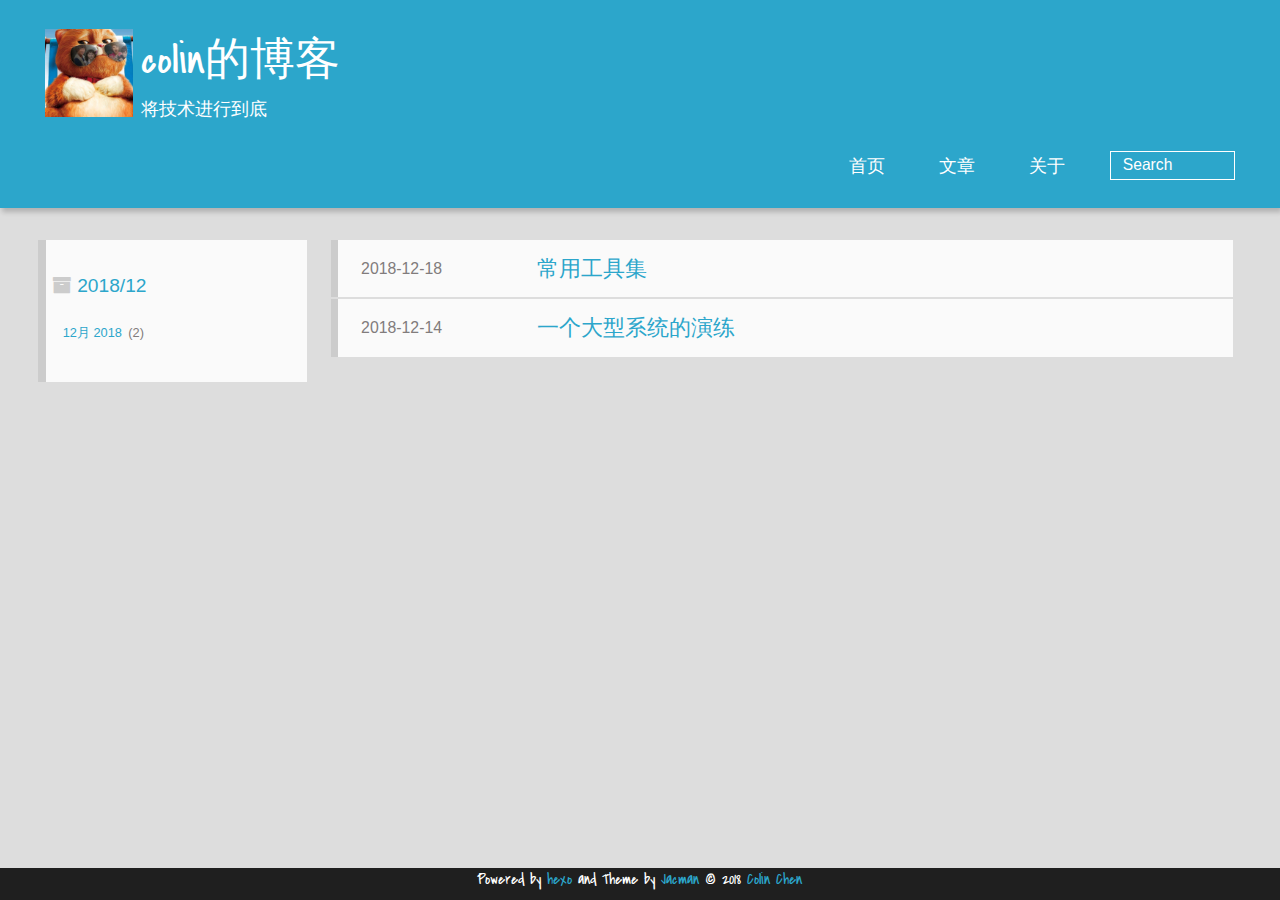
<file: archives/2018/12/index.html>
<!DOCTYPE HTML>
<html lang="zh_cn">
<head><meta name="generator" content="Hexo 3.8.0">
  <meta charset="UTF-8">
  
    <title>Archives: 2018/12 | colin的博客</title>
    <meta name="viewport" content="width=device-width, initial-scale=1,user-scalable=no">
    
    <meta name="author" content="Colin Chen">
    

    
    <meta name="description" content="写些人生经历点滴积累，写些对自己说的话，写些自己对国内技术变革的看法">
<meta name="keywords" content="技术博客|java|react native|c&#x2F;c++|PHP|苦逼的程序员|程序员进阶|程序员进化大法|">
<meta property="og:type" content="website">
<meta property="og:title" content="colin的博客">
<meta property="og:url" content="http://colinc.top/archives/2018/12/index.html">
<meta property="og:site_name" content="colin的博客">
<meta property="og:description" content="写些人生经历点滴积累，写些对自己说的话，写些自己对国内技术变革的看法">
<meta property="og:locale" content="zh_cn">
<meta name="twitter:card" content="summary">
<meta name="twitter:title" content="colin的博客">
<meta name="twitter:description" content="写些人生经历点滴积累，写些对自己说的话，写些自己对国内技术变革的看法">

    
    
    <link rel="icon" href="/img/favicon.ico">
    
    
    <link rel="stylesheet" href="/css/style.css">
</head>
</html>
    <body>
      <header>
        
<div>
		
			<div id="imglogo">
				<a href="/"><img src="/img/logo.jpg" alt="colin的博客" title="colin的博客"></a>
			</div>
			
			<div id="textlogo">
				<h1 class="site-name"><a href="/" title="colin的博客">colin的博客</a></h1>
				<h2 class="blog-motto">将技术进行到底</h2>
			</div>
			<div class="navbar"><a class="navbutton navmobile" href="#" title="Menu">
			</a></div>
			<nav class="animated">
				<ul>
					<ul>
					 
						<li><a href="/">首页</a></li>
					
						<li><a href="/archives">文章</a></li>
					
						<li><a href="/about">关于</a></li>
					
					<li>
 					
					<form class="search" action="//google.com/search" method="get" accept-charset="utf-8">
						<label>Search</label>
						<input type="search" id="search" name="q" autocomplete="off" maxlength="20" placeholder="Search">
						<input type="hidden" name="q" value="site:colinc.top">
					</form>
					
					</li>
				</ul>
			</ul></nav>			
</div>
      </header>
      <div id="container">
        

<div class="archive-title">
  <h2 class="archive-icon">2018/12</h2>
  
  <div class="archiveslist archive-float clearfix">
   <ul class="archive-list"><li class="archive-list-item"><a class="archive-list-link" href="/archives/2018/12/">12月 2018</a><span class="archive-list-count">2</span></li></ul>
 </div>
  
</div>
<div id="main" class="archive-part clearfix">
  <div id="archive-page">

  <section class="post" itemscope="" itemprop="blogPost">
  
    <a href="/2018/12/18/常用工具集/" title="常用工具集" itemprop="url">
  

    <time datetime="2018-12-18T07:11:03.000Z" itemprop="datePublished">2018-12-18</time>


    <h1 itemprop="name">常用工具集</h1>

  </a>
</section>

  <section class="post" itemscope="" itemprop="blogPost">
  
    <a href="/2018/12/14/一个大型系统的演练/" title="一个大型系统的演练" itemprop="url">
  

    <time datetime="2018-12-14T07:45:57.000Z" itemprop="datePublished">2018-12-14</time>


    <h1 itemprop="name">一个大型系统的演练</h1>

  </a>
</section>


  </div>
</div>

      </div>
      <footer><div id="footer">
	
	
	<div class="social-font">
		
		
		
		
		
		
		
		
		
		
	</div>
			
		

		<p class="copyright">
		Powered by <a href="http://hexo.io" target="_blank" title="hexo">hexo</a> and Theme by <a href="https://github.com/wuchong/jacman" target="_blank" title="Jacman">Jacman</a> © 2018 
		
		<a href="/about" target="_blank" title="Colin Chen">Colin Chen</a>
		
		
		</p>
</div>
</footer>
      <script src="/js/jquery-2.0.3.min.js"></script>
<script src="/js/jquery.imagesloaded.min.js"></script>
<script src="/js/gallery.js"></script>
<script src="/js/jquery.qrcode-0.12.0.min.js"></script>

<script type="text/javascript">
$(document).ready(function(){ 
  $('.navbar').click(function(){
    $('header nav').toggleClass('shownav');
  });
  var myWidth = 0;
  function getSize(){
    if( typeof( window.innerWidth ) == 'number' ) {
      myWidth = window.innerWidth;
    } else if( document.documentElement && document.documentElement.clientWidth) {
      myWidth = document.documentElement.clientWidth;
    };
  };
  var m = $('#main'),
      a = $('#asidepart'),
      c = $('.closeaside'),
      o = $('.openaside');
  c.click(function(){
    a.addClass('fadeOut').css('display', 'none');
    o.css('display', 'block').addClass('fadeIn');
    m.addClass('moveMain');
  });
  o.click(function(){
    o.css('display', 'none').removeClass('beforeFadeIn');
    a.css('display', 'block').removeClass('fadeOut').addClass('fadeIn');      
    m.removeClass('moveMain');
  });
  $(window).scroll(function(){
    o.css("top",Math.max(80,260-$(this).scrollTop()));
  });
  
  $(window).resize(function(){
    getSize(); 
    if (myWidth >= 1024) {
      $('header nav').removeClass('shownav');
    }else{
      m.removeClass('moveMain');
      a.css('display', 'block').removeClass('fadeOut');
      o.css('display', 'none');
        
    }
  });
});
</script>












<link rel="stylesheet" href="/fancybox/jquery.fancybox.css" media="screen" type="text/css">
<script src="/fancybox/jquery.fancybox.pack.js"></script>
<script type="text/javascript">
$(document).ready(function(){ 
  $('.article-content').each(function(i){
    $(this).find('img').each(function(){
      if ($(this).parent().hasClass('fancybox')) return;
      var alt = this.alt;
      if (alt) $(this).after('<span class="caption">' + alt + '</span>');
      $(this).wrap('<a href="' + this.src + '" title="' + alt + '" class="fancybox"></a>');
    });
    $(this).find('.fancybox').each(function(){
      $(this).attr('rel', 'article' + i);
    });
  });
  if($.fancybox){
    $('.fancybox').fancybox();
  }
}); 
</script>



<!-- Analytics Begin -->



<script>
var _hmt = _hmt || [];
(function() {
  var hm = document.createElement("script");
  hm.src = "//hm.baidu.com/hm.js?e6d1f421bbc9962127a50488f9ed37d1";
  var s = document.getElementsByTagName("script")[0]; 
  s.parentNode.insertBefore(hm, s);
})();
</script>



<!-- Analytics End -->

<!-- Totop Begin -->

	<div id="totop">
	<a title="Back to Top"><img src="/img/scrollup.png"></a>
	</div>
	<script src="/js/totop.js"></script>

<!-- Totop End -->

<!-- MathJax Begin -->
<!-- mathjax config similar to math.stackexchange -->


<!-- MathJax End -->

<!-- Tiny_search Begin -->

<!-- Tiny_search End -->

    </body>
   </html>
</file>
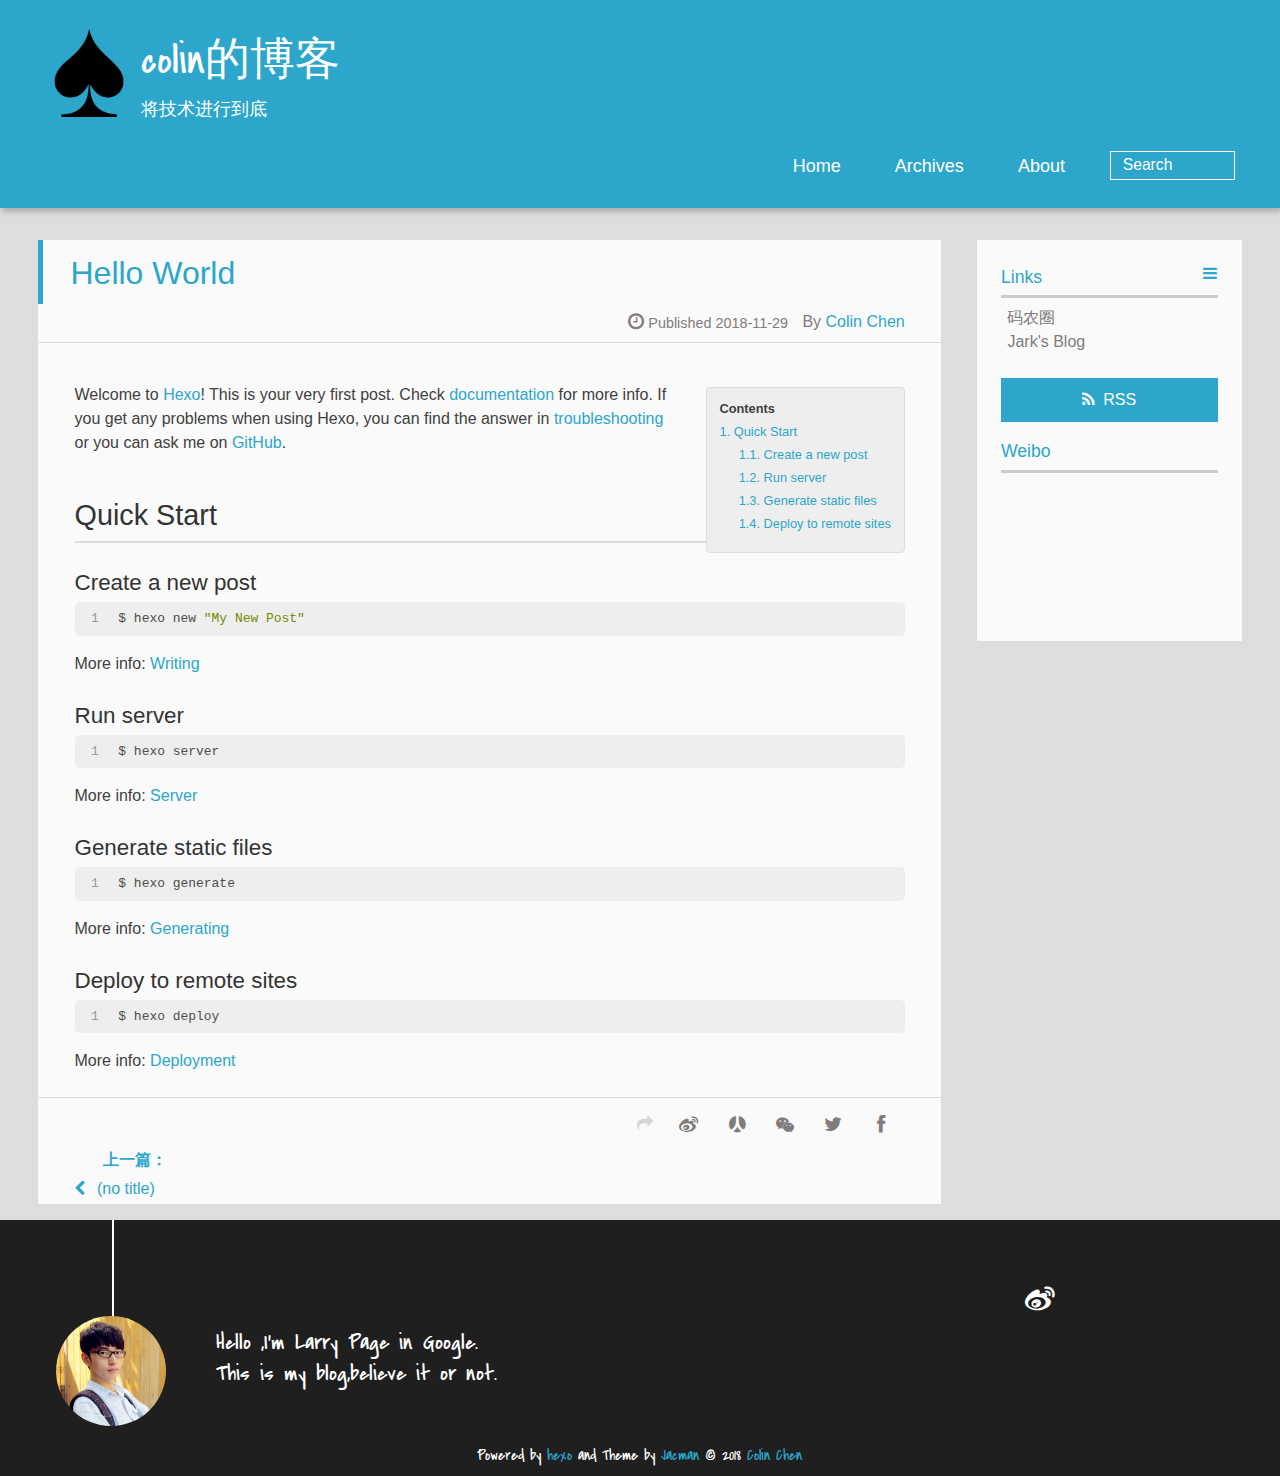
<file: 2018/11/29/hello-world/index.html>
<!DOCTYPE HTML>
<html lang="zh_cn">
<head><meta name="generator" content="Hexo 3.8.0">
  <meta charset="UTF-8">
  
    <title>Hello World | colin的博客</title>
    <meta name="viewport" content="width=device-width, initial-scale=1,user-scalable=no">
    
    <meta name="author" content="Colin Chen">
    

    
    <meta name="description" content="Welcome to Hexo! This is your very first post. Check documentation for more info. If you get any problems when using Hexo, you can find the answer in troubleshooting or you can ask me on GitHub. Quick">
<meta name="keywords" content="技术博客|java|react native|c&#x2F;c++|PHP|苦逼的程序员|程序员进阶|程序员进化大法|">
<meta property="og:type" content="article">
<meta property="og:title" content="Hello World">
<meta property="og:url" content="http://colinc.top/2018/11/29/hello-world/index.html">
<meta property="og:site_name" content="colin的博客">
<meta property="og:description" content="Welcome to Hexo! This is your very first post. Check documentation for more info. If you get any problems when using Hexo, you can find the answer in troubleshooting or you can ask me on GitHub. Quick">
<meta property="og:locale" content="zh_cn">
<meta property="og:updated_time" content="2018-11-29T06:23:39.114Z">
<meta name="twitter:card" content="summary">
<meta name="twitter:title" content="Hello World">
<meta name="twitter:description" content="Welcome to Hexo! This is your very first post. Check documentation for more info. If you get any problems when using Hexo, you can find the answer in troubleshooting or you can ask me on GitHub. Quick">

    
    <link rel="alternative" href="/atom.xml" title="colin的博客" type="application/atom+xml">
    
    
    <link rel="icon" href="/img/favicon.ico">
    
    
    <link rel="apple-touch-icon" href="/img/jacman.jpg">
    <link rel="apple-touch-icon-precomposed" href="/img/jacman.jpg">
    
    <link rel="stylesheet" href="/css/style.css">
</head>
</html>
  <body>
    <header>
      
<div>
		
			<div id="imglogo">
				<a href="/"><img src="/img/logo.png" alt="colin的博客" title="colin的博客"></a>
			</div>
			
			<div id="textlogo">
				<h1 class="site-name"><a href="/" title="colin的博客">colin的博客</a></h1>
				<h2 class="blog-motto">将技术进行到底</h2>
			</div>
			<div class="navbar"><a class="navbutton navmobile" href="#" title="Menu">
			</a></div>
			<nav class="animated">
				<ul>
					<ul>
					 
						<li><a href="/">Home</a></li>
					
						<li><a href="/archives">Archives</a></li>
					
						<li><a href="/about">About</a></li>
					
					<li>
 					
					<form class="search" action="//google.com/search" method="get" accept-charset="utf-8">
						<label>Search</label>
						<input type="search" id="search" name="q" autocomplete="off" maxlength="20" placeholder="Search">
						<input type="hidden" name="q" value="site:colinc.top">
					</form>
					
					</li>
				</ul>
			</ul></nav>			
</div>
    </header>
    <div id="container">
      <div id="main" class="post" itemscope="" itemprop="blogPost">
  
	<article itemprop="articleBody"> 
		<header class="article-info clearfix">
  <h1 itemprop="name">
    
      <a href="/2018/11/29/hello-world/" title="Hello World" itemprop="url">Hello World</a>
  </h1>
  <p class="article-author">By
       
		<a href="/about" title="Colin Chen" target="_blank" itemprop="author">Colin Chen</a>
		
  </p><p class="article-time">
    <time datetime="2018-11-29T06:23:39.114Z" itemprop="datePublished"> Published 2018-11-29</time>
    
  </p>
</header>
	<div class="article-content">
		
		<div id="toc" class="toc-article">
			<strong class="toc-title">Contents</strong>
		
			<ol class="toc"><li class="toc-item toc-level-2"><a class="toc-link" href="#Quick-Start"><span class="toc-number">1.</span> <span class="toc-text">Quick Start</span></a><ol class="toc-child"><li class="toc-item toc-level-3"><a class="toc-link" href="#Create-a-new-post"><span class="toc-number">1.1.</span> <span class="toc-text">Create a new post</span></a></li><li class="toc-item toc-level-3"><a class="toc-link" href="#Run-server"><span class="toc-number">1.2.</span> <span class="toc-text">Run server</span></a></li><li class="toc-item toc-level-3"><a class="toc-link" href="#Generate-static-files"><span class="toc-number">1.3.</span> <span class="toc-text">Generate static files</span></a></li><li class="toc-item toc-level-3"><a class="toc-link" href="#Deploy-to-remote-sites"><span class="toc-number">1.4.</span> <span class="toc-text">Deploy to remote sites</span></a></li></ol></li></ol>
		
		</div>
		
		<p>Welcome to <a href="https://hexo.io/" target="_blank" rel="noopener">Hexo</a>! This is your very first post. Check <a href="https://hexo.io/docs/" target="_blank" rel="noopener">documentation</a> for more info. If you get any problems when using Hexo, you can find the answer in <a href="https://hexo.io/docs/troubleshooting.html" target="_blank" rel="noopener">troubleshooting</a> or you can ask me on <a href="https://github.com/hexojs/hexo/issues" target="_blank" rel="noopener">GitHub</a>.</p>
<h2 id="Quick-Start"><a href="#Quick-Start" class="headerlink" title="Quick Start"></a>Quick Start</h2><h3 id="Create-a-new-post"><a href="#Create-a-new-post" class="headerlink" title="Create a new post"></a>Create a new post</h3><figure class="highlight bash"><table><tr><td class="gutter"><pre><span class="line">1</span><br></pre></td><td class="code"><pre><span class="line">$ hexo new <span class="string">"My New Post"</span></span><br></pre></td></tr></table></figure>
<p>More info: <a href="https://hexo.io/docs/writing.html" target="_blank" rel="noopener">Writing</a></p>
<h3 id="Run-server"><a href="#Run-server" class="headerlink" title="Run server"></a>Run server</h3><figure class="highlight bash"><table><tr><td class="gutter"><pre><span class="line">1</span><br></pre></td><td class="code"><pre><span class="line">$ hexo server</span><br></pre></td></tr></table></figure>
<p>More info: <a href="https://hexo.io/docs/server.html" target="_blank" rel="noopener">Server</a></p>
<h3 id="Generate-static-files"><a href="#Generate-static-files" class="headerlink" title="Generate static files"></a>Generate static files</h3><figure class="highlight bash"><table><tr><td class="gutter"><pre><span class="line">1</span><br></pre></td><td class="code"><pre><span class="line">$ hexo generate</span><br></pre></td></tr></table></figure>
<p>More info: <a href="https://hexo.io/docs/generating.html" target="_blank" rel="noopener">Generating</a></p>
<h3 id="Deploy-to-remote-sites"><a href="#Deploy-to-remote-sites" class="headerlink" title="Deploy to remote sites"></a>Deploy to remote sites</h3><figure class="highlight bash"><table><tr><td class="gutter"><pre><span class="line">1</span><br></pre></td><td class="code"><pre><span class="line">$ hexo deploy</span><br></pre></td></tr></table></figure>
<p>More info: <a href="https://hexo.io/docs/deployment.html" target="_blank" rel="noopener">Deployment</a></p>
  
	</div>
		<footer class="article-footer clearfix">
<div class="article-catetags">


</div>



	<div class="article-share" id="share">
	
	  <div data-url="http://colinc.top/2018/11/29/hello-world/" data-title="Hello World | colin的博客" data-tsina="" class="share clearfix">
	  </div>
	
	</div>


</footer>

   	       
	</article>
	
<nav class="article-nav clearfix">
 
 <div class="prev">
 <a href="/2018/11/29/my-new-post/" title="">
  <strong>上一篇：</strong><br>
  <span>
  (no title)</span>
</a>
</div>


</nav>

	



</div>  
      <div class="openaside"><a class="navbutton" href="#" title="Show Sidebar"></a></div>

  <div id="toc" class="toc-aside">
  <strong class="toc-title">Contents</strong>
 
 <ol class="toc"><li class="toc-item toc-level-2"><a class="toc-link" href="#Quick-Start"><span class="toc-number">1.</span> <span class="toc-text">Quick Start</span></a><ol class="toc-child"><li class="toc-item toc-level-3"><a class="toc-link" href="#Create-a-new-post"><span class="toc-number">1.1.</span> <span class="toc-text">Create a new post</span></a></li><li class="toc-item toc-level-3"><a class="toc-link" href="#Run-server"><span class="toc-number">1.2.</span> <span class="toc-text">Run server</span></a></li><li class="toc-item toc-level-3"><a class="toc-link" href="#Generate-static-files"><span class="toc-number">1.3.</span> <span class="toc-text">Generate static files</span></a></li><li class="toc-item toc-level-3"><a class="toc-link" href="#Deploy-to-remote-sites"><span class="toc-number">1.4.</span> <span class="toc-text">Deploy to remote sites</span></a></li></ol></li></ol>
 
  </div>

<div id="asidepart">
<div class="closeaside"><a class="closebutton" href="#" title="Hide Sidebar"></a></div>
<aside class="clearfix">

  


  

  

  <div class="linkslist">
  <p class="asidetitle">Links</p>
    <ul>
        
          <li>
            
            	<a href="https://coderq.com" target="_blank" title="一个面向程序员交流分享的新一代社区">码农圈</a>
            
          </li>
        
          <li>
            
            	<a href="http://wuchong.me" target="_blank" title="Jark&#39;s Blog">Jark&#39;s Blog</a>
            
          </li>
        
    </ul>
</div>

  


  <div class="rsspart">
	<a href="/atom.xml" target="_blank" title="rss">RSS</a>
</div>

  <div class="weiboshow">
  <p class="asidetitle">Weibo</p>
    <iframe width="100%" height="119" class="share_self" frameborder="0" scrolling="no" src="http://widget.weibo.com/weiboshow/index.php?language=&width=0&height=119&fansRow=2&ptype=1&speed=0&skin=9&isTitle=1&noborder=1&isWeibo=0&isFans=0&uid=&verifier=b3593ceb&dpc=1"></iframe>
</div>


</aside>
</div>
    </div>
    <footer><div id="footer">
	
	<div class="line">
		<span></span>
		<div class="author"></div>
	</div>
	
	
	<section class="info">
		<p> Hello ,I&#39;m Larry Page in Google. <br>
			This is my blog,believe it or not.</p>
	</section>
	 
	<div class="social-font">
		
		<a href="http://weibo.com/2176287895" target="_blank" class="icon-weibo" title="微博"></a>
		
		
		
		
		
		
		
		
		
		
	</div>
			
		

		<p class="copyright">
		Powered by <a href="http://hexo.io" target="_blank" title="hexo">hexo</a> and Theme by <a href="https://github.com/wuchong/jacman" target="_blank" title="Jacman">Jacman</a> © 2018 
		
		<a href="/about" target="_blank" title="Colin Chen">Colin Chen</a>
		
		
		</p>
</div>
</footer>
    <script src="/js/jquery-2.0.3.min.js"></script>
<script src="/js/jquery.imagesloaded.min.js"></script>
<script src="/js/gallery.js"></script>
<script src="/js/jquery.qrcode-0.12.0.min.js"></script>

<script type="text/javascript">
$(document).ready(function(){ 
  $('.navbar').click(function(){
    $('header nav').toggleClass('shownav');
  });
  var myWidth = 0;
  function getSize(){
    if( typeof( window.innerWidth ) == 'number' ) {
      myWidth = window.innerWidth;
    } else if( document.documentElement && document.documentElement.clientWidth) {
      myWidth = document.documentElement.clientWidth;
    };
  };
  var m = $('#main'),
      a = $('#asidepart'),
      c = $('.closeaside'),
      o = $('.openaside');
  c.click(function(){
    a.addClass('fadeOut').css('display', 'none');
    o.css('display', 'block').addClass('fadeIn');
    m.addClass('moveMain');
  });
  o.click(function(){
    o.css('display', 'none').removeClass('beforeFadeIn');
    a.css('display', 'block').removeClass('fadeOut').addClass('fadeIn');      
    m.removeClass('moveMain');
  });
  $(window).scroll(function(){
    o.css("top",Math.max(80,260-$(this).scrollTop()));
  });
  
  $(window).resize(function(){
    getSize(); 
    if (myWidth >= 1024) {
      $('header nav').removeClass('shownav');
    }else{
      m.removeClass('moveMain');
      a.css('display', 'block').removeClass('fadeOut');
      o.css('display', 'none');
      
      $('#toc.toc-aside').css('display', 'none');
        
    }
  });
});
</script>

<script type="text/javascript">
$(document).ready(function(){ 
  var ai = $('.article-content>iframe'),
      ae = $('.article-content>embed'),
      t  = $('#toc'),
      ta = $('#toc.toc-aside'),
      o  = $('.openaside'),
      c  = $('.closeaside');
  if(ai.length>0){
    ai.wrap('<div class="video-container" />');
  };
  if(ae.length>0){
   ae.wrap('<div class="video-container" />');
  };
  c.click(function(){
    ta.css('display', 'block').addClass('fadeIn');
  });
  o.click(function(){
    ta.css('display', 'none');
  });
  $(window).scroll(function(){
    ta.css("top",Math.max(140,320-$(this).scrollTop()));
  });
});
</script>


<script type="text/javascript">
$(document).ready(function(){ 
  var $this = $('.share'),
      url = $this.attr('data-url'),
      encodedUrl = encodeURIComponent(url),
      title = $this.attr('data-title'),
      tsina = $this.attr('data-tsina'),
      description = $this.attr('description');
  var html = [
  '<div class="hoverqrcode clearfix"></div>',
  '<a class="overlay" id="qrcode"></a>',
  '<a href="https://www.facebook.com/sharer.php?u=' + encodedUrl + '" class="article-share-facebook" target="_blank" title="Facebook"></a>',
  '<a href="https://twitter.com/intent/tweet?url=' + encodedUrl + '" class="article-share-twitter" target="_blank" title="Twitter"></a>',
  '<a href="#qrcode" class="article-share-qrcode" title="微信"></a>',
  '<a href="http://widget.renren.com/dialog/share?resourceUrl=' + encodedUrl + '&srcUrl=' + encodedUrl + '&title=' + title +'" class="article-share-renren" target="_blank" title="人人"></a>',
  '<a href="http://service.weibo.com/share/share.php?title='+title+'&url='+encodedUrl +'&ralateUid='+ tsina +'&searchPic=true&style=number' +'" class="article-share-weibo" target="_blank" title="微博"></a>',
  '<span title="Share to"></span>'
  ].join('');
  $this.append(html);

  $('.hoverqrcode').hide();

  var myWidth = 0;
  function updatehoverqrcode(){
    if( typeof( window.innerWidth ) == 'number' ) {
      myWidth = window.innerWidth;
    } else if( document.documentElement && document.documentElement.clientWidth) {
      myWidth = document.documentElement.clientWidth;
    };
    var qrsize = myWidth > 1024 ? 200:100;
    var options = {render: 'image', size: qrsize, fill: '#2ca6cb', text: url, radius: 0.5, quiet: 1};
    var p = $('.article-share-qrcode').position();
    $('.hoverqrcode').empty().css('width', qrsize).css('height', qrsize)
                          .css('left', p.left-qrsize/2+20).css('top', p.top-qrsize-10)
                          .qrcode(options);
  };
  $(window).resize(function(){
    $('.hoverqrcode').hide();
  });
  $('.article-share-qrcode').click(function(){
    updatehoverqrcode();
    $('.hoverqrcode').toggle();
  });
  $('.article-share-qrcode').hover(function(){}, function(){
      $('.hoverqrcode').hide();
  });
});   
</script>











<link rel="stylesheet" href="/fancybox/jquery.fancybox.css" media="screen" type="text/css">
<script src="/fancybox/jquery.fancybox.pack.js"></script>
<script type="text/javascript">
$(document).ready(function(){ 
  $('.article-content').each(function(i){
    $(this).find('img').each(function(){
      if ($(this).parent().hasClass('fancybox')) return;
      var alt = this.alt;
      if (alt) $(this).after('<span class="caption">' + alt + '</span>');
      $(this).wrap('<a href="' + this.src + '" title="' + alt + '" class="fancybox"></a>');
    });
    $(this).find('.fancybox').each(function(){
      $(this).attr('rel', 'article' + i);
    });
  });
  if($.fancybox){
    $('.fancybox').fancybox();
  }
}); 
</script>



<!-- Analytics Begin -->



<script>
var _hmt = _hmt || [];
(function() {
  var hm = document.createElement("script");
  hm.src = "//hm.baidu.com/hm.js?e6d1f421bbc9962127a50488f9ed37d1";
  var s = document.getElementsByTagName("script")[0]; 
  s.parentNode.insertBefore(hm, s);
})();
</script>



<!-- Analytics End -->

<!-- Totop Begin -->

	<div id="totop">
	<a title="Back to Top"><img src="/img/scrollup.png"></a>
	</div>
	<script src="/js/totop.js"></script>

<!-- Totop End -->

<!-- MathJax Begin -->
<!-- mathjax config similar to math.stackexchange -->


<!-- MathJax End -->

<!-- Tiny_search Begin -->

<!-- Tiny_search End -->

  </body>
</html>
</file>
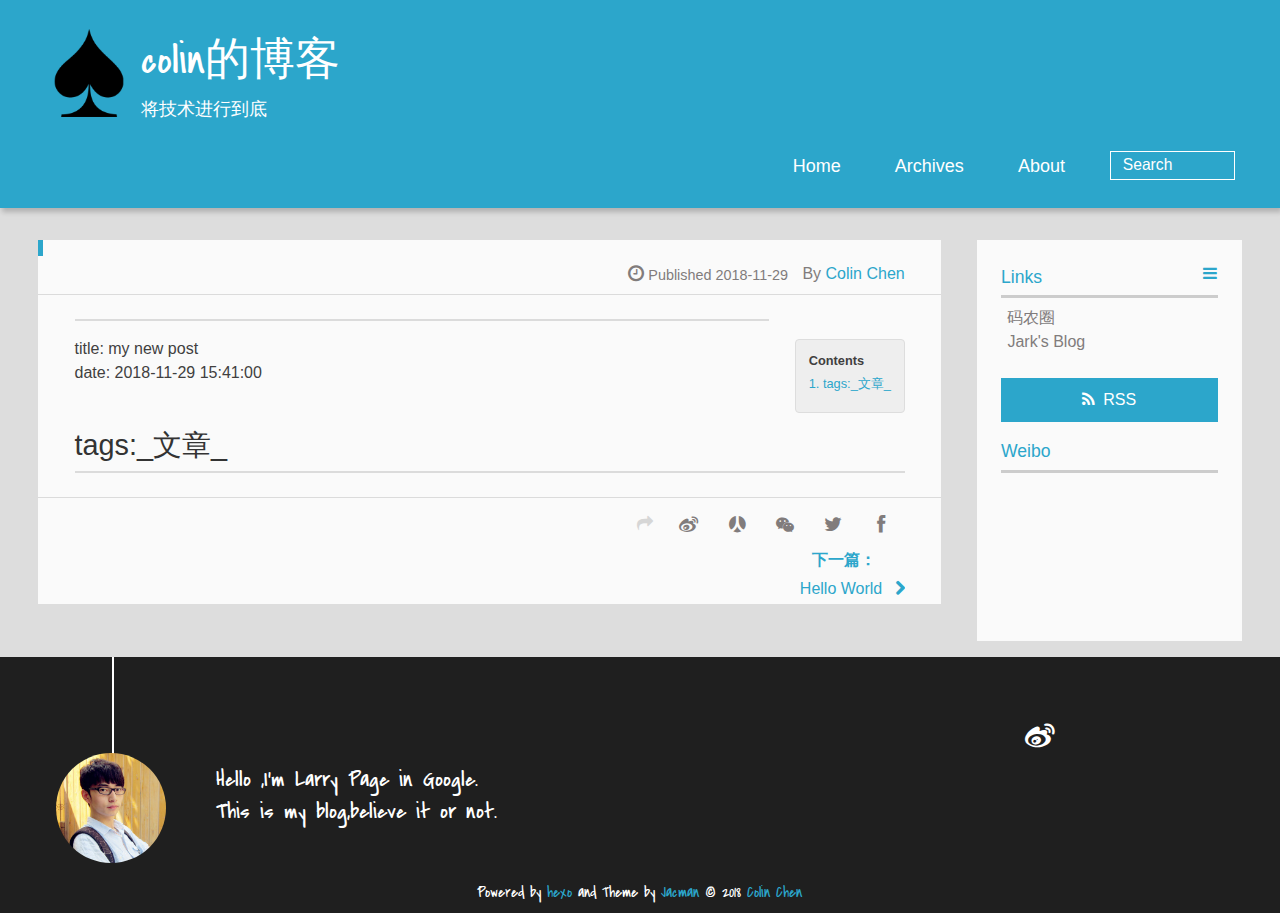
<file: 2018/11/29/my-new-post/index.html>
<!DOCTYPE HTML>
<html lang="zh_cn">
<head><meta name="generator" content="Hexo 3.8.0">
  <meta charset="UTF-8">
  
    <title>colin的博客</title>
    <meta name="viewport" content="width=device-width, initial-scale=1,user-scalable=no">
    
    <meta name="author" content="Colin Chen">
    

    
    <meta name="description" content="title: my new postdate: 2018-11-29 15:41:00 tags:_文章_">
<meta name="keywords" content="技术博客|java|react native|c&#x2F;c++|PHP|苦逼的程序员|程序员进阶|程序员进化大法|">
<meta property="og:type" content="article">
<meta property="og:title" content="colin的博客">
<meta property="og:url" content="http://colinc.top/2018/11/29/my-new-post/index.html">
<meta property="og:site_name" content="colin的博客">
<meta property="og:description" content="title: my new postdate: 2018-11-29 15:41:00 tags:_文章_">
<meta property="og:locale" content="zh_cn">
<meta property="og:updated_time" content="2018-11-29T08:02:57.133Z">
<meta name="twitter:card" content="summary">
<meta name="twitter:title" content="colin的博客">
<meta name="twitter:description" content="title: my new postdate: 2018-11-29 15:41:00 tags:_文章_">

    
    <link rel="alternative" href="/atom.xml" title="colin的博客" type="application/atom+xml">
    
    
    <link rel="icon" href="/img/favicon.ico">
    
    
    <link rel="apple-touch-icon" href="/img/jacman.jpg">
    <link rel="apple-touch-icon-precomposed" href="/img/jacman.jpg">
    
    <link rel="stylesheet" href="/css/style.css">
</head>
</html>
  <body>
    <header>
      
<div>
		
			<div id="imglogo">
				<a href="/"><img src="/img/logo.png" alt="colin的博客" title="colin的博客"></a>
			</div>
			
			<div id="textlogo">
				<h1 class="site-name"><a href="/" title="colin的博客">colin的博客</a></h1>
				<h2 class="blog-motto">将技术进行到底</h2>
			</div>
			<div class="navbar"><a class="navbutton navmobile" href="#" title="Menu">
			</a></div>
			<nav class="animated">
				<ul>
					<ul>
					 
						<li><a href="/">Home</a></li>
					
						<li><a href="/archives">Archives</a></li>
					
						<li><a href="/about">About</a></li>
					
					<li>
 					
					<form class="search" action="//google.com/search" method="get" accept-charset="utf-8">
						<label>Search</label>
						<input type="search" id="search" name="q" autocomplete="off" maxlength="20" placeholder="Search">
						<input type="hidden" name="q" value="site:colinc.top">
					</form>
					
					</li>
				</ul>
			</ul></nav>			
</div>
    </header>
    <div id="container">
      <div id="main" class="post" itemscope="" itemprop="blogPost">
  
	<article itemprop="articleBody"> 
		<header class="article-info clearfix">
  <h1 itemprop="name">
    
      <a href="/2018/11/29/my-new-post/" title="" itemprop="url"></a>
  </h1>
  <p class="article-author">By
       
		<a href="/about" title="Colin Chen" target="_blank" itemprop="author">Colin Chen</a>
		
  </p><p class="article-time">
    <time datetime="2018-11-29T07:41:00.738Z" itemprop="datePublished"> Published 2018-11-29</time>
    
  </p>
</header>
	<div class="article-content">
		
		<div id="toc" class="toc-article">
			<strong class="toc-title">Contents</strong>
		
			<ol class="toc"><li class="toc-item toc-level-2"><a class="toc-link" href="#tags-文章"><span class="toc-number">1.</span> <span class="toc-text">tags:_文章_</span></a></li></ol>
		
		</div>
		
		<hr>
<p>title: my new post<br>date: 2018-11-29 15:41:00</p>
<h2 id="tags-文章"><a href="#tags-文章" class="headerlink" title="tags:_文章_"></a>tags:_文章_</h2>  
	</div>
		<footer class="article-footer clearfix">
<div class="article-catetags">


</div>



	<div class="article-share" id="share">
	
	  <div data-url="http://colinc.top/2018/11/29/my-new-post/" data-title="colin的博客" data-tsina="" class="share clearfix">
	  </div>
	
	</div>


</footer>

   	       
	</article>
	
<nav class="article-nav clearfix">
 

<div class="next">
<a href="/2018/11/29/hello-world/" title="Hello World">
 <strong>下一篇：</strong><br> 
 <span>Hello World
</span>
</a>
</div>

</nav>

	



</div>  
      <div class="openaside"><a class="navbutton" href="#" title="Show Sidebar"></a></div>

  <div id="toc" class="toc-aside">
  <strong class="toc-title">Contents</strong>
 
 <ol class="toc"><li class="toc-item toc-level-2"><a class="toc-link" href="#tags-文章"><span class="toc-number">1.</span> <span class="toc-text">tags:_文章_</span></a></li></ol>
 
  </div>

<div id="asidepart">
<div class="closeaside"><a class="closebutton" href="#" title="Hide Sidebar"></a></div>
<aside class="clearfix">

  


  

  

  <div class="linkslist">
  <p class="asidetitle">Links</p>
    <ul>
        
          <li>
            
            	<a href="https://coderq.com" target="_blank" title="一个面向程序员交流分享的新一代社区">码农圈</a>
            
          </li>
        
          <li>
            
            	<a href="http://wuchong.me" target="_blank" title="Jark&#39;s Blog">Jark&#39;s Blog</a>
            
          </li>
        
    </ul>
</div>

  


  <div class="rsspart">
	<a href="/atom.xml" target="_blank" title="rss">RSS</a>
</div>

  <div class="weiboshow">
  <p class="asidetitle">Weibo</p>
    <iframe width="100%" height="119" class="share_self" frameborder="0" scrolling="no" src="http://widget.weibo.com/weiboshow/index.php?language=&width=0&height=119&fansRow=2&ptype=1&speed=0&skin=9&isTitle=1&noborder=1&isWeibo=0&isFans=0&uid=&verifier=b3593ceb&dpc=1"></iframe>
</div>


</aside>
</div>
    </div>
    <footer><div id="footer">
	
	<div class="line">
		<span></span>
		<div class="author"></div>
	</div>
	
	
	<section class="info">
		<p> Hello ,I&#39;m Larry Page in Google. <br>
			This is my blog,believe it or not.</p>
	</section>
	 
	<div class="social-font">
		
		<a href="http://weibo.com/2176287895" target="_blank" class="icon-weibo" title="微博"></a>
		
		
		
		
		
		
		
		
		
		
	</div>
			
		

		<p class="copyright">
		Powered by <a href="http://hexo.io" target="_blank" title="hexo">hexo</a> and Theme by <a href="https://github.com/wuchong/jacman" target="_blank" title="Jacman">Jacman</a> © 2018 
		
		<a href="/about" target="_blank" title="Colin Chen">Colin Chen</a>
		
		
		</p>
</div>
</footer>
    <script src="/js/jquery-2.0.3.min.js"></script>
<script src="/js/jquery.imagesloaded.min.js"></script>
<script src="/js/gallery.js"></script>
<script src="/js/jquery.qrcode-0.12.0.min.js"></script>

<script type="text/javascript">
$(document).ready(function(){ 
  $('.navbar').click(function(){
    $('header nav').toggleClass('shownav');
  });
  var myWidth = 0;
  function getSize(){
    if( typeof( window.innerWidth ) == 'number' ) {
      myWidth = window.innerWidth;
    } else if( document.documentElement && document.documentElement.clientWidth) {
      myWidth = document.documentElement.clientWidth;
    };
  };
  var m = $('#main'),
      a = $('#asidepart'),
      c = $('.closeaside'),
      o = $('.openaside');
  c.click(function(){
    a.addClass('fadeOut').css('display', 'none');
    o.css('display', 'block').addClass('fadeIn');
    m.addClass('moveMain');
  });
  o.click(function(){
    o.css('display', 'none').removeClass('beforeFadeIn');
    a.css('display', 'block').removeClass('fadeOut').addClass('fadeIn');      
    m.removeClass('moveMain');
  });
  $(window).scroll(function(){
    o.css("top",Math.max(80,260-$(this).scrollTop()));
  });
  
  $(window).resize(function(){
    getSize(); 
    if (myWidth >= 1024) {
      $('header nav').removeClass('shownav');
    }else{
      m.removeClass('moveMain');
      a.css('display', 'block').removeClass('fadeOut');
      o.css('display', 'none');
      
      $('#toc.toc-aside').css('display', 'none');
        
    }
  });
});
</script>

<script type="text/javascript">
$(document).ready(function(){ 
  var ai = $('.article-content>iframe'),
      ae = $('.article-content>embed'),
      t  = $('#toc'),
      ta = $('#toc.toc-aside'),
      o  = $('.openaside'),
      c  = $('.closeaside');
  if(ai.length>0){
    ai.wrap('<div class="video-container" />');
  };
  if(ae.length>0){
   ae.wrap('<div class="video-container" />');
  };
  c.click(function(){
    ta.css('display', 'block').addClass('fadeIn');
  });
  o.click(function(){
    ta.css('display', 'none');
  });
  $(window).scroll(function(){
    ta.css("top",Math.max(140,320-$(this).scrollTop()));
  });
});
</script>


<script type="text/javascript">
$(document).ready(function(){ 
  var $this = $('.share'),
      url = $this.attr('data-url'),
      encodedUrl = encodeURIComponent(url),
      title = $this.attr('data-title'),
      tsina = $this.attr('data-tsina'),
      description = $this.attr('description');
  var html = [
  '<div class="hoverqrcode clearfix"></div>',
  '<a class="overlay" id="qrcode"></a>',
  '<a href="https://www.facebook.com/sharer.php?u=' + encodedUrl + '" class="article-share-facebook" target="_blank" title="Facebook"></a>',
  '<a href="https://twitter.com/intent/tweet?url=' + encodedUrl + '" class="article-share-twitter" target="_blank" title="Twitter"></a>',
  '<a href="#qrcode" class="article-share-qrcode" title="微信"></a>',
  '<a href="http://widget.renren.com/dialog/share?resourceUrl=' + encodedUrl + '&srcUrl=' + encodedUrl + '&title=' + title +'" class="article-share-renren" target="_blank" title="人人"></a>',
  '<a href="http://service.weibo.com/share/share.php?title='+title+'&url='+encodedUrl +'&ralateUid='+ tsina +'&searchPic=true&style=number' +'" class="article-share-weibo" target="_blank" title="微博"></a>',
  '<span title="Share to"></span>'
  ].join('');
  $this.append(html);

  $('.hoverqrcode').hide();

  var myWidth = 0;
  function updatehoverqrcode(){
    if( typeof( window.innerWidth ) == 'number' ) {
      myWidth = window.innerWidth;
    } else if( document.documentElement && document.documentElement.clientWidth) {
      myWidth = document.documentElement.clientWidth;
    };
    var qrsize = myWidth > 1024 ? 200:100;
    var options = {render: 'image', size: qrsize, fill: '#2ca6cb', text: url, radius: 0.5, quiet: 1};
    var p = $('.article-share-qrcode').position();
    $('.hoverqrcode').empty().css('width', qrsize).css('height', qrsize)
                          .css('left', p.left-qrsize/2+20).css('top', p.top-qrsize-10)
                          .qrcode(options);
  };
  $(window).resize(function(){
    $('.hoverqrcode').hide();
  });
  $('.article-share-qrcode').click(function(){
    updatehoverqrcode();
    $('.hoverqrcode').toggle();
  });
  $('.article-share-qrcode').hover(function(){}, function(){
      $('.hoverqrcode').hide();
  });
});   
</script>











<link rel="stylesheet" href="/fancybox/jquery.fancybox.css" media="screen" type="text/css">
<script src="/fancybox/jquery.fancybox.pack.js"></script>
<script type="text/javascript">
$(document).ready(function(){ 
  $('.article-content').each(function(i){
    $(this).find('img').each(function(){
      if ($(this).parent().hasClass('fancybox')) return;
      var alt = this.alt;
      if (alt) $(this).after('<span class="caption">' + alt + '</span>');
      $(this).wrap('<a href="' + this.src + '" title="' + alt + '" class="fancybox"></a>');
    });
    $(this).find('.fancybox').each(function(){
      $(this).attr('rel', 'article' + i);
    });
  });
  if($.fancybox){
    $('.fancybox').fancybox();
  }
}); 
</script>



<!-- Analytics Begin -->



<script>
var _hmt = _hmt || [];
(function() {
  var hm = document.createElement("script");
  hm.src = "//hm.baidu.com/hm.js?e6d1f421bbc9962127a50488f9ed37d1";
  var s = document.getElementsByTagName("script")[0]; 
  s.parentNode.insertBefore(hm, s);
})();
</script>



<!-- Analytics End -->

<!-- Totop Begin -->

	<div id="totop">
	<a title="Back to Top"><img src="/img/scrollup.png"></a>
	</div>
	<script src="/js/totop.js"></script>

<!-- Totop End -->

<!-- MathJax Begin -->
<!-- mathjax config similar to math.stackexchange -->


<!-- MathJax End -->

<!-- Tiny_search Begin -->

<!-- Tiny_search End -->

  </body>
</html>
</file>
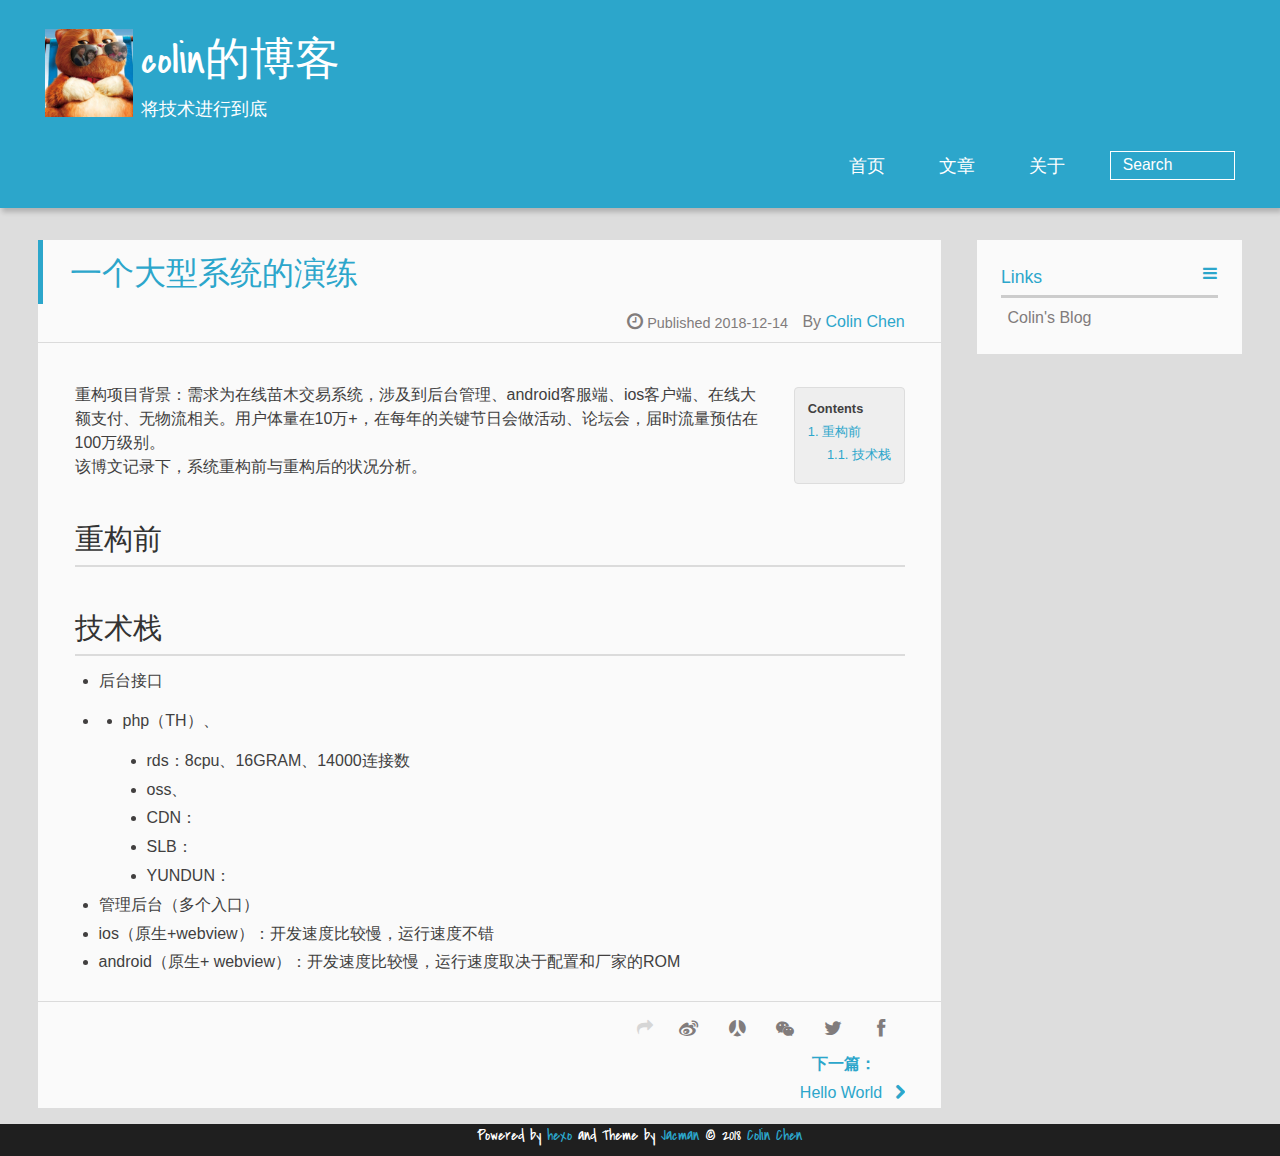
<file: 2018/12/14/一个大型系统的演练/index.html>
<!DOCTYPE HTML>
<html lang="zh_cn">
<head><meta name="generator" content="Hexo 3.8.0">
  <meta charset="UTF-8">
  
    <title>一个大型系统的演练 | colin的博客</title>
    <meta name="viewport" content="width=device-width, initial-scale=1,user-scalable=no">
    
    <meta name="author" content="Colin Chen">
    

    
    <meta name="description" content="重构项目背景：需求为在线苗木交易系统，涉及到后台管理、android客服端、ios客户端、在线大额支付、无物流相关。用户体量在10万+，在每年的关键节日会做活动、论坛会，届时流量预估在100万级别。该博文记录下，系统重构前与重构后的状况分析。 重构前技术栈 后台接口  php（TH）、 rds：8cpu、16GRAM、14000连接数 oss、 CDN： SLB： YUNDUN：     管理后台">
<meta name="keywords" content="技术博客|java|react native|c&#x2F;c++|PHP|苦逼的程序员|程序员进阶|程序员进化大法|">
<meta property="og:type" content="article">
<meta property="og:title" content="一个大型系统的演练">
<meta property="og:url" content="http://colinc.top/2018/12/14/一个大型系统的演练/index.html">
<meta property="og:site_name" content="colin的博客">
<meta property="og:description" content="重构项目背景：需求为在线苗木交易系统，涉及到后台管理、android客服端、ios客户端、在线大额支付、无物流相关。用户体量在10万+，在每年的关键节日会做活动、论坛会，届时流量预估在100万级别。该博文记录下，系统重构前与重构后的状况分析。 重构前技术栈 后台接口  php（TH）、 rds：8cpu、16GRAM、14000连接数 oss、 CDN： SLB： YUNDUN：     管理后台">
<meta property="og:locale" content="zh_cn">
<meta property="og:updated_time" content="2018-12-14T07:59:51.286Z">
<meta name="twitter:card" content="summary">
<meta name="twitter:title" content="一个大型系统的演练">
<meta name="twitter:description" content="重构项目背景：需求为在线苗木交易系统，涉及到后台管理、android客服端、ios客户端、在线大额支付、无物流相关。用户体量在10万+，在每年的关键节日会做活动、论坛会，届时流量预估在100万级别。该博文记录下，系统重构前与重构后的状况分析。 重构前技术栈 后台接口  php（TH）、 rds：8cpu、16GRAM、14000连接数 oss、 CDN： SLB： YUNDUN：     管理后台">

    
    
    <link rel="icon" href="/img/favicon.ico">
    
    
    <link rel="stylesheet" href="/css/style.css">
</head>
</html>
  <body>
    <header>
      
<div>
		
			<div id="imglogo">
				<a href="/"><img src="/img/logo.jpg" alt="colin的博客" title="colin的博客"></a>
			</div>
			
			<div id="textlogo">
				<h1 class="site-name"><a href="/" title="colin的博客">colin的博客</a></h1>
				<h2 class="blog-motto">将技术进行到底</h2>
			</div>
			<div class="navbar"><a class="navbutton navmobile" href="#" title="Menu">
			</a></div>
			<nav class="animated">
				<ul>
					<ul>
					 
						<li><a href="/">首页</a></li>
					
						<li><a href="/archives">文章</a></li>
					
						<li><a href="/about">关于</a></li>
					
					<li>
 					
					<form class="search" action="//google.com/search" method="get" accept-charset="utf-8">
						<label>Search</label>
						<input type="search" id="search" name="q" autocomplete="off" maxlength="20" placeholder="Search">
						<input type="hidden" name="q" value="site:colinc.top">
					</form>
					
					</li>
				</ul>
			</ul></nav>			
</div>
    </header>
    <div id="container">
      <div id="main" class="post" itemscope="" itemprop="blogPost">
  
	<article itemprop="articleBody"> 
		<header class="article-info clearfix">
  <h1 itemprop="name">
    
      <a href="/2018/12/14/一个大型系统的演练/" title="一个大型系统的演练" itemprop="url">一个大型系统的演练</a>
  </h1>
  <p class="article-author">By
       
		<a href="/about" title="Colin Chen" target="_blank" itemprop="author">Colin Chen</a>
		
  </p><p class="article-time">
    <time datetime="2018-12-14T07:45:57.000Z" itemprop="datePublished"> Published 2018-12-14</time>
    
  </p>
</header>
	<div class="article-content">
		
		<div id="toc" class="toc-article">
			<strong class="toc-title">Contents</strong>
		
			<ol class="toc"><li class="toc-item toc-level-1"><a class="toc-link" href="#重构前"><span class="toc-number">1.</span> <span class="toc-text">重构前</span></a><ol class="toc-child"><li class="toc-item toc-level-2"><a class="toc-link" href="#技术栈"><span class="toc-number">1.1.</span> <span class="toc-text">技术栈</span></a></li></ol></li></ol>
		
		</div>
		
		<p>重构项目背景：需求为在线苗木交易系统，涉及到后台管理、android客服端、ios客户端、在线大额支付、无物流相关。用户体量在10万+，在每年的关键节日会做活动、论坛会，届时流量预估在100万级别。<br>该博文记录下，系统重构前与重构后的状况分析。</p>
<h1 id="重构前"><a href="#重构前" class="headerlink" title="重构前"></a>重构前</h1><h2 id="技术栈"><a href="#技术栈" class="headerlink" title="技术栈"></a>技术栈</h2><ul>
<li>后台接口</li>
<li><ul>
<li>php（TH）、<ul>
<li>rds：8cpu、16GRAM、14000连接数</li>
<li>oss、</li>
<li>CDN：</li>
<li>SLB：</li>
<li>YUNDUN：</li>
</ul>
</li>
</ul>
</li>
<li>管理后台（多个入口）</li>
<li>ios（原生+webview）：开发速度比较慢，运行速度不错</li>
<li>android（原生+ webview）：开发速度比较慢，运行速度取决于配置和厂家的ROM</li>
</ul>
  
	</div>
		<footer class="article-footer clearfix">
<div class="article-catetags">


</div>



	<div class="article-share" id="share">
	
	  <div data-url="http://colinc.top/2018/12/14/一个大型系统的演练/" data-title="一个大型系统的演练 | colin的博客" data-tsina="" class="share clearfix">
	  </div>
	
	</div>


</footer>

   	       
	</article>
	
<nav class="article-nav clearfix">
 

<div class="next">
<a href="/2018/11/29/hello-world/" title="Hello World">
 <strong>下一篇：</strong><br> 
 <span>Hello World
</span>
</a>
</div>

</nav>

	



</div>  
      <div class="openaside"><a class="navbutton" href="#" title="Show Sidebar"></a></div>

  <div id="toc" class="toc-aside">
  <strong class="toc-title">Contents</strong>
 
 <ol class="toc"><li class="toc-item toc-level-1"><a class="toc-link" href="#重构前"><span class="toc-number">1.</span> <span class="toc-text">重构前</span></a><ol class="toc-child"><li class="toc-item toc-level-2"><a class="toc-link" href="#技术栈"><span class="toc-number">1.1.</span> <span class="toc-text">技术栈</span></a></li></ol></li></ol>
 
  </div>

<div id="asidepart">
<div class="closeaside"><a class="closebutton" href="#" title="Hide Sidebar"></a></div>
<aside class="clearfix">

  <div class="linkslist">
  <p class="asidetitle">Links</p>
    <ul>
        
          <li>
            
            	<a href="http://colinc.top" target="_blank" title="Colin&#39;s Blog">Colin&#39;s Blog</a>
            
          </li>
        
    </ul>
</div>

</aside>
</div>
    </div>
    <footer><div id="footer">
	
	
	<div class="social-font">
		
		
		
		
		
		
		
		
		
		
	</div>
			
		

		<p class="copyright">
		Powered by <a href="http://hexo.io" target="_blank" title="hexo">hexo</a> and Theme by <a href="https://github.com/wuchong/jacman" target="_blank" title="Jacman">Jacman</a> © 2018 
		
		<a href="/about" target="_blank" title="Colin Chen">Colin Chen</a>
		
		
		</p>
</div>
</footer>
    <script src="/js/jquery-2.0.3.min.js"></script>
<script src="/js/jquery.imagesloaded.min.js"></script>
<script src="/js/gallery.js"></script>
<script src="/js/jquery.qrcode-0.12.0.min.js"></script>

<script type="text/javascript">
$(document).ready(function(){ 
  $('.navbar').click(function(){
    $('header nav').toggleClass('shownav');
  });
  var myWidth = 0;
  function getSize(){
    if( typeof( window.innerWidth ) == 'number' ) {
      myWidth = window.innerWidth;
    } else if( document.documentElement && document.documentElement.clientWidth) {
      myWidth = document.documentElement.clientWidth;
    };
  };
  var m = $('#main'),
      a = $('#asidepart'),
      c = $('.closeaside'),
      o = $('.openaside');
  c.click(function(){
    a.addClass('fadeOut').css('display', 'none');
    o.css('display', 'block').addClass('fadeIn');
    m.addClass('moveMain');
  });
  o.click(function(){
    o.css('display', 'none').removeClass('beforeFadeIn');
    a.css('display', 'block').removeClass('fadeOut').addClass('fadeIn');      
    m.removeClass('moveMain');
  });
  $(window).scroll(function(){
    o.css("top",Math.max(80,260-$(this).scrollTop()));
  });
  
  $(window).resize(function(){
    getSize(); 
    if (myWidth >= 1024) {
      $('header nav').removeClass('shownav');
    }else{
      m.removeClass('moveMain');
      a.css('display', 'block').removeClass('fadeOut');
      o.css('display', 'none');
      
      $('#toc.toc-aside').css('display', 'none');
        
    }
  });
});
</script>

<script type="text/javascript">
$(document).ready(function(){ 
  var ai = $('.article-content>iframe'),
      ae = $('.article-content>embed'),
      t  = $('#toc'),
      ta = $('#toc.toc-aside'),
      o  = $('.openaside'),
      c  = $('.closeaside');
  if(ai.length>0){
    ai.wrap('<div class="video-container" />');
  };
  if(ae.length>0){
   ae.wrap('<div class="video-container" />');
  };
  c.click(function(){
    ta.css('display', 'block').addClass('fadeIn');
  });
  o.click(function(){
    ta.css('display', 'none');
  });
  $(window).scroll(function(){
    ta.css("top",Math.max(140,320-$(this).scrollTop()));
  });
});
</script>


<script type="text/javascript">
$(document).ready(function(){ 
  var $this = $('.share'),
      url = $this.attr('data-url'),
      encodedUrl = encodeURIComponent(url),
      title = $this.attr('data-title'),
      tsina = $this.attr('data-tsina'),
      description = $this.attr('description');
  var html = [
  '<div class="hoverqrcode clearfix"></div>',
  '<a class="overlay" id="qrcode"></a>',
  '<a href="https://www.facebook.com/sharer.php?u=' + encodedUrl + '" class="article-share-facebook" target="_blank" title="Facebook"></a>',
  '<a href="https://twitter.com/intent/tweet?url=' + encodedUrl + '" class="article-share-twitter" target="_blank" title="Twitter"></a>',
  '<a href="#qrcode" class="article-share-qrcode" title="微信"></a>',
  '<a href="http://widget.renren.com/dialog/share?resourceUrl=' + encodedUrl + '&srcUrl=' + encodedUrl + '&title=' + title +'" class="article-share-renren" target="_blank" title="人人"></a>',
  '<a href="http://service.weibo.com/share/share.php?title='+title+'&url='+encodedUrl +'&ralateUid='+ tsina +'&searchPic=true&style=number' +'" class="article-share-weibo" target="_blank" title="微博"></a>',
  '<span title="Share to"></span>'
  ].join('');
  $this.append(html);

  $('.hoverqrcode').hide();

  var myWidth = 0;
  function updatehoverqrcode(){
    if( typeof( window.innerWidth ) == 'number' ) {
      myWidth = window.innerWidth;
    } else if( document.documentElement && document.documentElement.clientWidth) {
      myWidth = document.documentElement.clientWidth;
    };
    var qrsize = myWidth > 1024 ? 200:100;
    var options = {render: 'image', size: qrsize, fill: '#2ca6cb', text: url, radius: 0.5, quiet: 1};
    var p = $('.article-share-qrcode').position();
    $('.hoverqrcode').empty().css('width', qrsize).css('height', qrsize)
                          .css('left', p.left-qrsize/2+20).css('top', p.top-qrsize-10)
                          .qrcode(options);
  };
  $(window).resize(function(){
    $('.hoverqrcode').hide();
  });
  $('.article-share-qrcode').click(function(){
    updatehoverqrcode();
    $('.hoverqrcode').toggle();
  });
  $('.article-share-qrcode').hover(function(){}, function(){
      $('.hoverqrcode').hide();
  });
});   
</script>











<link rel="stylesheet" href="/fancybox/jquery.fancybox.css" media="screen" type="text/css">
<script src="/fancybox/jquery.fancybox.pack.js"></script>
<script type="text/javascript">
$(document).ready(function(){ 
  $('.article-content').each(function(i){
    $(this).find('img').each(function(){
      if ($(this).parent().hasClass('fancybox')) return;
      var alt = this.alt;
      if (alt) $(this).after('<span class="caption">' + alt + '</span>');
      $(this).wrap('<a href="' + this.src + '" title="' + alt + '" class="fancybox"></a>');
    });
    $(this).find('.fancybox').each(function(){
      $(this).attr('rel', 'article' + i);
    });
  });
  if($.fancybox){
    $('.fancybox').fancybox();
  }
}); 
</script>



<!-- Analytics Begin -->



<script>
var _hmt = _hmt || [];
(function() {
  var hm = document.createElement("script");
  hm.src = "//hm.baidu.com/hm.js?e6d1f421bbc9962127a50488f9ed37d1";
  var s = document.getElementsByTagName("script")[0]; 
  s.parentNode.insertBefore(hm, s);
})();
</script>



<!-- Analytics End -->

<!-- Totop Begin -->

	<div id="totop">
	<a title="Back to Top"><img src="/img/scrollup.png"></a>
	</div>
	<script src="/js/totop.js"></script>

<!-- Totop End -->

<!-- MathJax Begin -->
<!-- mathjax config similar to math.stackexchange -->


<!-- MathJax End -->

<!-- Tiny_search Begin -->

<!-- Tiny_search End -->

  </body>
</html>
</file>
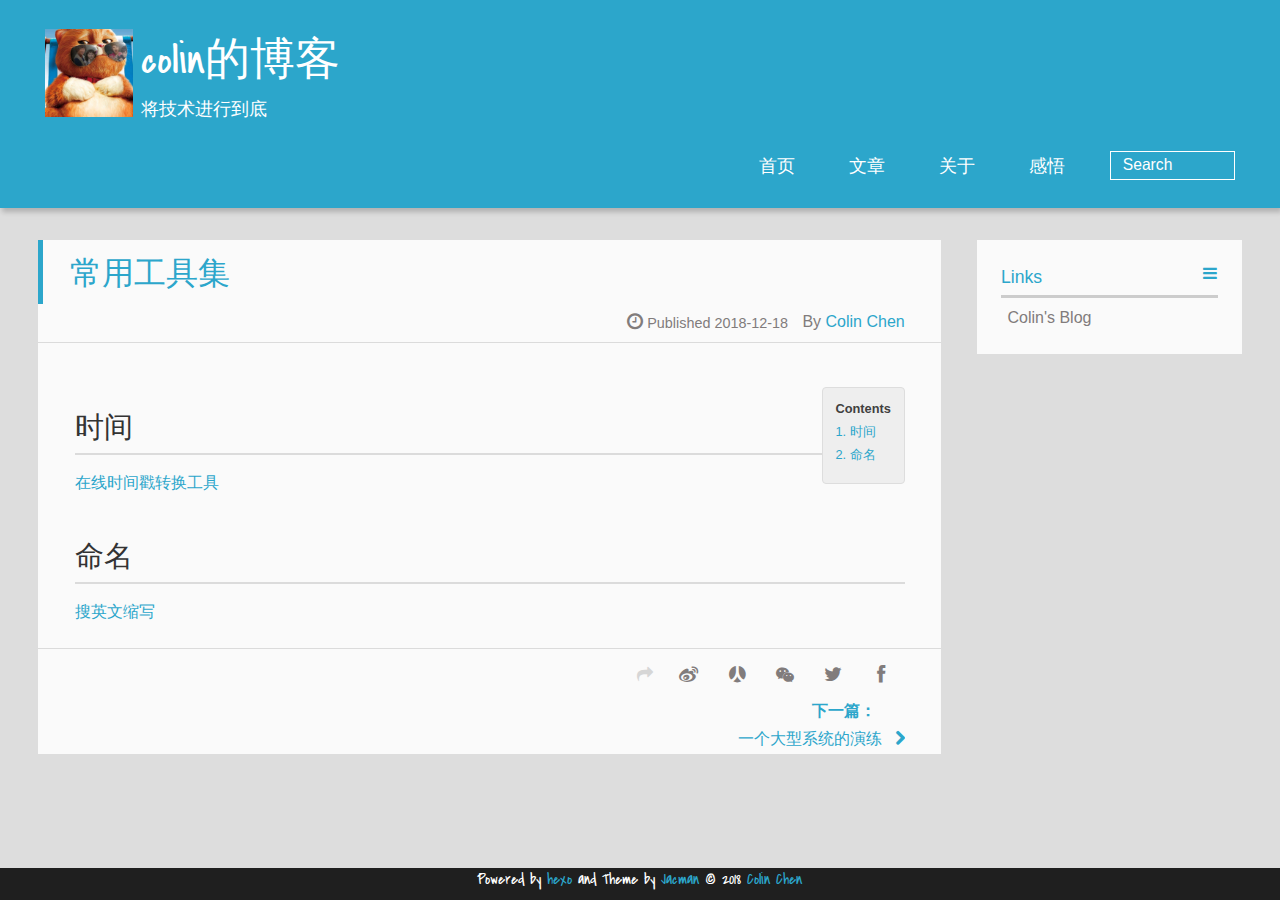
<file: 2018/12/18/常用工具集/index.html>
<!DOCTYPE HTML>
<html lang="zh_cn">
<head><meta name="generator" content="Hexo 3.8.0">
  <meta charset="UTF-8">
  
    <title>常用工具集 | colin的博客</title>
    <meta name="viewport" content="width=device-width, initial-scale=1,user-scalable=no">
    
    <meta name="author" content="Colin Chen">
    

    
    <meta name="description" content="时间在线时间戳转换工具     命名搜英文缩写">
<meta name="keywords" content="技术博客|java|react native|c&#x2F;c++|PHP|苦逼的程序员|程序员进阶|程序员进化大法|">
<meta property="og:type" content="article">
<meta property="og:title" content="常用工具集">
<meta property="og:url" content="http://colinc.top/2018/12/18/常用工具集/index.html">
<meta property="og:site_name" content="colin的博客">
<meta property="og:description" content="时间在线时间戳转换工具     命名搜英文缩写">
<meta property="og:locale" content="zh_cn">
<meta property="og:updated_time" content="2018-12-29T01:41:24.763Z">
<meta name="twitter:card" content="summary">
<meta name="twitter:title" content="常用工具集">
<meta name="twitter:description" content="时间在线时间戳转换工具     命名搜英文缩写">

    
    
    <link rel="icon" href="/img/favicon.ico">
    
    
    <link rel="stylesheet" href="/css/style.css">
</head>
</html>
  <body>
    <header>
      
<div>
		
			<div id="imglogo">
				<a href="/"><img src="/img/logo.jpg" alt="colin的博客" title="colin的博客"></a>
			</div>
			
			<div id="textlogo">
				<h1 class="site-name"><a href="/" title="colin的博客">colin的博客</a></h1>
				<h2 class="blog-motto">将技术进行到底</h2>
			</div>
			<div class="navbar"><a class="navbutton navmobile" href="#" title="Menu">
			</a></div>
			<nav class="animated">
				<ul>
					<ul>
					 
						<li><a href="/">首页</a></li>
					
						<li><a href="/archives">文章</a></li>
					
						<li><a href="/about">关于</a></li>
					
						<li><a href="/ganwu">感悟</a></li>
					
					<li>
 					
					<form class="search" action="//google.com/search" method="get" accept-charset="utf-8">
						<label>Search</label>
						<input type="search" id="search" name="q" autocomplete="off" maxlength="20" placeholder="Search">
						<input type="hidden" name="q" value="site:colinc.top">
					</form>
					
					</li>
				</ul>
			</ul></nav>			
</div>
    </header>
    <div id="container">
      <div id="main" class="post" itemscope="" itemprop="blogPost">
  
	<article itemprop="articleBody"> 
		<header class="article-info clearfix">
  <h1 itemprop="name">
    
      <a href="/2018/12/18/常用工具集/" title="常用工具集" itemprop="url">常用工具集</a>
  </h1>
  <p class="article-author">By
       
		<a href="/about" title="Colin Chen" target="_blank" itemprop="author">Colin Chen</a>
		
  </p><p class="article-time">
    <time datetime="2018-12-18T07:11:03.000Z" itemprop="datePublished"> Published 2018-12-18</time>
    
  </p>
</header>
	<div class="article-content">
		
		<div id="toc" class="toc-article">
			<strong class="toc-title">Contents</strong>
		
			<ol class="toc"><li class="toc-item toc-level-1"><a class="toc-link" href="#时间"><span class="toc-number">1.</span> <span class="toc-text">时间</span></a></li><li class="toc-item toc-level-1"><a class="toc-link" href="#命名"><span class="toc-number">2.</span> <span class="toc-text">命名</span></a></li></ol>
		
		</div>
		
		<h1 id="时间"><a href="#时间" class="headerlink" title="时间"></a>时间</h1><p><a href="https://tool.lu/timestamp/" target="_blank" rel="noopener">在线时间戳转换工具</a>    </p>
<h1 id="命名"><a href="#命名" class="headerlink" title="命名"></a>命名</h1><p><a href="http://shortof.com/" target="_blank" rel="noopener">搜英文缩写</a></p>
  
	</div>
		<footer class="article-footer clearfix">
<div class="article-catetags">


</div>



	<div class="article-share" id="share">
	
	  <div data-url="http://colinc.top/2018/12/18/常用工具集/" data-title="常用工具集 | colin的博客" data-tsina="" class="share clearfix">
	  </div>
	
	</div>


</footer>

   	       
	</article>
	
<nav class="article-nav clearfix">
 

<div class="next">
<a href="/2018/12/14/一个大型系统的演练/" title="一个大型系统的演练">
 <strong>下一篇：</strong><br> 
 <span>一个大型系统的演练
</span>
</a>
</div>

</nav>

	



</div>  
      <div class="openaside"><a class="navbutton" href="#" title="Show Sidebar"></a></div>

  <div id="toc" class="toc-aside">
  <strong class="toc-title">Contents</strong>
 
 <ol class="toc"><li class="toc-item toc-level-1"><a class="toc-link" href="#时间"><span class="toc-number">1.</span> <span class="toc-text">时间</span></a></li><li class="toc-item toc-level-1"><a class="toc-link" href="#命名"><span class="toc-number">2.</span> <span class="toc-text">命名</span></a></li></ol>
 
  </div>

<div id="asidepart">
<div class="closeaside"><a class="closebutton" href="#" title="Hide Sidebar"></a></div>
<aside class="clearfix">

  <div class="linkslist">
  <p class="asidetitle">Links</p>
    <ul>
        
          <li>
            
            	<a href="http://colinc.top" target="_blank" title="Colin&#39;s Blog">Colin&#39;s Blog</a>
            
          </li>
        
    </ul>
</div>

</aside>
</div>
    </div>
    <footer><div id="footer">
	
	
	<div class="social-font">
		
		
		
		
		
		
		
		
		
		
	</div>
			
		

		<p class="copyright">
		Powered by <a href="http://hexo.io" target="_blank" title="hexo">hexo</a> and Theme by <a href="https://github.com/wuchong/jacman" target="_blank" title="Jacman">Jacman</a> © 2018 
		
		<a href="/about" target="_blank" title="Colin Chen">Colin Chen</a>
		
		
		</p>
</div>
</footer>
    <script src="/js/jquery-2.0.3.min.js"></script>
<script src="/js/jquery.imagesloaded.min.js"></script>
<script src="/js/gallery.js"></script>
<script src="/js/jquery.qrcode-0.12.0.min.js"></script>

<script type="text/javascript">
$(document).ready(function(){ 
  $('.navbar').click(function(){
    $('header nav').toggleClass('shownav');
  });
  var myWidth = 0;
  function getSize(){
    if( typeof( window.innerWidth ) == 'number' ) {
      myWidth = window.innerWidth;
    } else if( document.documentElement && document.documentElement.clientWidth) {
      myWidth = document.documentElement.clientWidth;
    };
  };
  var m = $('#main'),
      a = $('#asidepart'),
      c = $('.closeaside'),
      o = $('.openaside');
  c.click(function(){
    a.addClass('fadeOut').css('display', 'none');
    o.css('display', 'block').addClass('fadeIn');
    m.addClass('moveMain');
  });
  o.click(function(){
    o.css('display', 'none').removeClass('beforeFadeIn');
    a.css('display', 'block').removeClass('fadeOut').addClass('fadeIn');      
    m.removeClass('moveMain');
  });
  $(window).scroll(function(){
    o.css("top",Math.max(80,260-$(this).scrollTop()));
  });
  
  $(window).resize(function(){
    getSize(); 
    if (myWidth >= 1024) {
      $('header nav').removeClass('shownav');
    }else{
      m.removeClass('moveMain');
      a.css('display', 'block').removeClass('fadeOut');
      o.css('display', 'none');
      
      $('#toc.toc-aside').css('display', 'none');
        
    }
  });
});
</script>

<script type="text/javascript">
$(document).ready(function(){ 
  var ai = $('.article-content>iframe'),
      ae = $('.article-content>embed'),
      t  = $('#toc'),
      ta = $('#toc.toc-aside'),
      o  = $('.openaside'),
      c  = $('.closeaside');
  if(ai.length>0){
    ai.wrap('<div class="video-container" />');
  };
  if(ae.length>0){
   ae.wrap('<div class="video-container" />');
  };
  c.click(function(){
    ta.css('display', 'block').addClass('fadeIn');
  });
  o.click(function(){
    ta.css('display', 'none');
  });
  $(window).scroll(function(){
    ta.css("top",Math.max(140,320-$(this).scrollTop()));
  });
});
</script>


<script type="text/javascript">
$(document).ready(function(){ 
  var $this = $('.share'),
      url = $this.attr('data-url'),
      encodedUrl = encodeURIComponent(url),
      title = $this.attr('data-title'),
      tsina = $this.attr('data-tsina'),
      description = $this.attr('description');
  var html = [
  '<div class="hoverqrcode clearfix"></div>',
  '<a class="overlay" id="qrcode"></a>',
  '<a href="https://www.facebook.com/sharer.php?u=' + encodedUrl + '" class="article-share-facebook" target="_blank" title="Facebook"></a>',
  '<a href="https://twitter.com/intent/tweet?url=' + encodedUrl + '" class="article-share-twitter" target="_blank" title="Twitter"></a>',
  '<a href="#qrcode" class="article-share-qrcode" title="微信"></a>',
  '<a href="http://widget.renren.com/dialog/share?resourceUrl=' + encodedUrl + '&srcUrl=' + encodedUrl + '&title=' + title +'" class="article-share-renren" target="_blank" title="人人"></a>',
  '<a href="http://service.weibo.com/share/share.php?title='+title+'&url='+encodedUrl +'&ralateUid='+ tsina +'&searchPic=true&style=number' +'" class="article-share-weibo" target="_blank" title="微博"></a>',
  '<span title="Share to"></span>'
  ].join('');
  $this.append(html);

  $('.hoverqrcode').hide();

  var myWidth = 0;
  function updatehoverqrcode(){
    if( typeof( window.innerWidth ) == 'number' ) {
      myWidth = window.innerWidth;
    } else if( document.documentElement && document.documentElement.clientWidth) {
      myWidth = document.documentElement.clientWidth;
    };
    var qrsize = myWidth > 1024 ? 200:100;
    var options = {render: 'image', size: qrsize, fill: '#2ca6cb', text: url, radius: 0.5, quiet: 1};
    var p = $('.article-share-qrcode').position();
    $('.hoverqrcode').empty().css('width', qrsize).css('height', qrsize)
                          .css('left', p.left-qrsize/2+20).css('top', p.top-qrsize-10)
                          .qrcode(options);
  };
  $(window).resize(function(){
    $('.hoverqrcode').hide();
  });
  $('.article-share-qrcode').click(function(){
    updatehoverqrcode();
    $('.hoverqrcode').toggle();
  });
  $('.article-share-qrcode').hover(function(){}, function(){
      $('.hoverqrcode').hide();
  });
});   
</script>











<link rel="stylesheet" href="/fancybox/jquery.fancybox.css" media="screen" type="text/css">
<script src="/fancybox/jquery.fancybox.pack.js"></script>
<script type="text/javascript">
$(document).ready(function(){ 
  $('.article-content').each(function(i){
    $(this).find('img').each(function(){
      if ($(this).parent().hasClass('fancybox')) return;
      var alt = this.alt;
      if (alt) $(this).after('<span class="caption">' + alt + '</span>');
      $(this).wrap('<a href="' + this.src + '" title="' + alt + '" class="fancybox"></a>');
    });
    $(this).find('.fancybox').each(function(){
      $(this).attr('rel', 'article' + i);
    });
  });
  if($.fancybox){
    $('.fancybox').fancybox();
  }
}); 
</script>



<!-- Analytics Begin -->



<script>
var _hmt = _hmt || [];
(function() {
  var hm = document.createElement("script");
  hm.src = "//hm.baidu.com/hm.js?e6d1f421bbc9962127a50488f9ed37d1";
  var s = document.getElementsByTagName("script")[0]; 
  s.parentNode.insertBefore(hm, s);
})();
</script>



<!-- Analytics End -->

<!-- Totop Begin -->

	<div id="totop">
	<a title="Back to Top"><img src="/img/scrollup.png"></a>
	</div>
	<script src="/js/totop.js"></script>

<!-- Totop End -->

<!-- MathJax Begin -->
<!-- mathjax config similar to math.stackexchange -->


<!-- MathJax End -->

<!-- Tiny_search Begin -->

<!-- Tiny_search End -->

  </body>
</html>
</file>
<file: css/style.css>
html,
body,
div,
span,
applet,
object,
iframe,
h1,
h2,
h3,
h4,
h5,
h6,
p,
blockquote,
pre,
a,
abbr,
acronym,
address,
big,
cite,
code,
del,
dfn,
em,
img,
ins,
kbd,
q,
s,
samp,
small,
strike,
strong,
sub,
sup,
tt,
var,
dl,
dt,
dd,
ol,
ul,
li,
fieldset,
form,
label,
legend,
table,
caption,
tbody,
tfoot,
thead,
tr,
th,
td {
  margin: 0;
  padding: 0;
  border: 0;
  outline: 0;
  font-weight: inherit;
  font-style: inherit;
  font-family: inherit;
  font-size: 100%;
  vertical-align: baseline;
}
body {
  line-height: 1;
  color: #000;
  background: #fff;
}
ol,
ul {
  list-style: none;
}
table {
  border-collapse: separate;
  border-spacing: 0;
  vertical-align: middle;
}
caption,
th,
td {
  text-align: left;
  font-weight: normal;
  vertical-align: middle;
}
a img {
  border: none;
}
/* custom Font*/
@font-face {
  font-family: "covered_by_your_graceregular";
  font-weight: normal;
  font-style: normal;
  src: url("../font/coveredbyyourgrace-webfont.eot");
  src: url("../font/coveredbyyourgrace-webfont.eot?#iefix") format('embedded-opentype'), url("../font/coveredbyyourgrace-webfont.svg#covered_by_your_graceregular") format('svg'), url("../font/coveredbyyourgrace-webfont.woff") format('woff'), url("../font/coveredbyyourgrace-webfont.ttf") format('truetype');
}
/* icon Font */
@font-face {
  font-family: "FontAwesome";
  font-style: normal;
  font-weight: normal;
  src: url("../font/fontawesome-webfont.eot?v=#4.0.3");
  src: url("../font/fontawesome-webfont.eot?#iefix&v=#4.0.3") format("embedded-opentype"), url("../font/fontawesome-webfont.woff?v=#4.0.3") format("woff"), url("../font/fontawesome-webfont.ttf?v=#4.0.3") format("truetype"), url("../font/fontawesome-webfont.svg#fontawesomeregular?v=#4.0.3") format("svg");
}
@font-face {
  font-family: "fontdiao";
  font-weight: normal;
  font-style: normal;
  src: url("../font/fontdiao.eot");
  src: url("../font/fontdiao.eot?#iefix") format('embedded-opentype'), url("../font/fontdiao.svg#fontdiao") format('svg'), url("../font/fontdiao.woff") format('woff'), url("../font/fontdiao.ttf") format('truetype');
}
/* Public style */
* {
  -webkit-margin-before: 0;
  -webkit-margin-after: 0;
}
body {
  background: #ddd;
  font-family: "Helvetica Neue", "Helvetica", "Microsoft YaHei", "WenQuanYi Micro Hei", Arial, sans-serif;
  font-size: 100%;
  color: #817c7c;
  line-height: 1.5;
  min-height: 100vh;
  display: -webkit-flex;
  display: -webkit-box;
  display: -moz-box;
  display: -webkit-flex;
  display: -ms-flexbox;
  display: box;
  display: flex;
  -webkit-flex-direction: column;
  -webkit-box-orient: vertical;
  -moz-box-orient: vertical;
  -o-box-orient: vertical;
  -webkit-flex-direction: column;
  -ms-flex-direction: column;
  flex-direction: column;
}
iframe {
  margin-top: 10px;
}
small {
  font-size: 80%;
}
sub,
sup {
  font-size: 75%;
  line-height: 0;
  position: relative;
  vertical-align: baseline;
}
sup {
  top: -0.5em;
  padding-left: 0.3em;
}
sub {
  bottom: -0.25em;
}
a {
  text-decoration: none;
  color: #817c7c;
}
a:hover,
a:focus {
  outline: 0;
  text-decoration: none;
  -webkit-transition: color 0.25s, background 0.5s;
  -moz-transition: color 0.25s, background 0.5s;
  -o-transition: color 0.25s, background 0.5s;
  -ms-transition: color 0.25s, background 0.5s;
  transition: color 0.25s, background 0.5s;
}
a:hover:before {
  -webkit-transition: color 0.25s, background 0.5s;
  -moz-transition: color 0.25s, background 0.5s;
  -o-transition: color 0.25s, background 0.5s;
  -ms-transition: color 0.25s, background 0.5s;
  transition: color 0.25s, background 0.5s;
}
input:focus {
  outline: none;
}
input,
button {
  margin: 0;
  padding: 0;
}
input::-moz-focus-inner,
button::-moz-focus-inner {
  border: 0;
  padding: 0;
}
h1 {
  font-size: 1.5em;
}
.fa {
  display: inline-block;
  font-family: FontAwesome;
  font-style: normal;
  font-weight: normal;
  line-height: 1;
  -webkit-font-smoothing: antialiased;
  -moz-osx-font-smoothing: grayscale;
}
.clearfix {
  zoom: 1;
}
.clearfix:before,
.clearfix:after {
  content: "";
  display: table;
}
.clearfix:after {
  clear: both;
}
::-webkit-input-placeholder {
  color: #fff;
  padding: 2px 0 0 4px;
}
::-moz-placeholder {
  color: #fff;
  padding: 2px 0 0 4px;
}
:-ms-input-placeholder {
  color: #fff;
  padding: 2px 0 0 4px;
}
::-webkit-input-placeholder::before {
  font-family: "FontAwesome";
  -webkit-font-smoothing: antialiased;
  -moz-osx-font-smoothing: grayscale;
  content: "\f002";
  padding-right: 4px;
}
::-moz-placeholder:before {
  font-family: "FontAwesome";
  -webkit-font-smoothing: antialiased;
  -moz-osx-font-smoothing: grayscale;
  content: "\f002";
  padding-right: 4px;
}
:-ms-input-placeholder::before {
  font-family: "FontAwesome";
  -webkit-font-smoothing: antialiased;
  -moz-osx-font-smoothing: grayscale;
  content: "\f002";
  padding-right: 4px;
}
input[type="search"]::-webkit-search-cancel-button,
input[type="search"]::-webkit-search-decoration {
  -webkit-appearance: none;
}
::-webkit-search-cancel-button:after {
  font-family: "FontAwesome";
  -webkit-font-smoothing: antialiased;
  -moz-osx-font-smoothing: grayscale;
  content: '\f00d';
  color: #fff;
  padding-right: 4px;
}
/* css3 animate */
.animated {
  -webkit-animation-fill-mode: both;
  -moz-animation-fill-mode: both;
  -o-animation-fill-mode: both;
  -ms-animation-fill-mode: both;
  animation-fill-mode: both;
  -webkit-animation-duration: 1s;
  -moz-animation-duration: 1s;
  -o-animation-duration: 1s;
  -ms-animation-duration: 1s;
  animation-duration: 1s;
}
@-webkit-keyframes fadeIn {
  0% {
    opacity: 0;
    -ms-filter: "progid:DXImageTransform.Microsoft.Alpha(Opacity=0)";
    filter: alpha(opacity=0);
  }
  100% {
    opacity: 1;
    -ms-filter: none;
    filter: none;
  }
}
.fadeIn {
  -webkit-animation-name: fadeIn;
  -moz-animation-name: fadeIn;
  -o-animation-name: fadeIn;
  -ms-animation-name: fadeIn;
  animation-name: fadeIn;
}
.fadeOut {
  -webkit-animation-name: fadeOut;
  -moz-animation-name: fadeOut;
  -o-animation-name: fadeOut;
  -ms-animation-name: fadeOut;
  animation-name: fadeOut;
}
@-moz-keyframes fadeInDown {
  0% {
    opacity: 0;
    -ms-filter: "progid:DXImageTransform.Microsoft.Alpha(Opacity=0)";
    filter: alpha(opacity=0);
    -webkit-transform: translateY(-20px);
    -moz-transform: translateY(-20px);
    -o-transform: translateY(-20px);
    -ms-transform: translateY(-20px);
    transform: translateY(-20px);
  }
  100% {
    opacity: 1;
    -ms-filter: none;
    filter: none;
    -webkit-transform: translateY(0);
    -moz-transform: translateY(0);
    -o-transform: translateY(0);
    -ms-transform: translateY(0);
    transform: translateY(0);
  }
}
@-webkit-keyframes fadeInDown {
  0% {
    opacity: 0;
    -ms-filter: "progid:DXImageTransform.Microsoft.Alpha(Opacity=0)";
    filter: alpha(opacity=0);
    -webkit-transform: translateY(-20px);
    -moz-transform: translateY(-20px);
    -o-transform: translateY(-20px);
    -ms-transform: translateY(-20px);
    transform: translateY(-20px);
  }
  100% {
    opacity: 1;
    -ms-filter: none;
    filter: none;
    -webkit-transform: translateY(0);
    -moz-transform: translateY(0);
    -o-transform: translateY(0);
    -ms-transform: translateY(0);
    transform: translateY(0);
  }
}
@-o-keyframes fadeInDown {
  0% {
    opacity: 0;
    -ms-filter: "progid:DXImageTransform.Microsoft.Alpha(Opacity=0)";
    filter: alpha(opacity=0);
    -webkit-transform: translateY(-20px);
    -moz-transform: translateY(-20px);
    -o-transform: translateY(-20px);
    -ms-transform: translateY(-20px);
    transform: translateY(-20px);
  }
  100% {
    opacity: 1;
    -ms-filter: none;
    filter: none;
    -webkit-transform: translateY(0);
    -moz-transform: translateY(0);
    -o-transform: translateY(0);
    -ms-transform: translateY(0);
    transform: translateY(0);
  }
}
@keyframes fadeInDown {
  0% {
    opacity: 0;
    -ms-filter: "progid:DXImageTransform.Microsoft.Alpha(Opacity=0)";
    filter: alpha(opacity=0);
    -webkit-transform: translateY(-20px);
    -moz-transform: translateY(-20px);
    -o-transform: translateY(-20px);
    -ms-transform: translateY(-20px);
    transform: translateY(-20px);
  }
  100% {
    opacity: 1;
    -ms-filter: none;
    filter: none;
    -webkit-transform: translateY(0);
    -moz-transform: translateY(0);
    -o-transform: translateY(0);
    -ms-transform: translateY(0);
    transform: translateY(0);
  }
}
body >header {
  width: 100%;
  -webkit-box-shadow: 2px 4px 5px rgba(3,3,3,0.2);
  box-shadow: 2px 4px 5px rgba(3,3,3,0.2);
  background: url("../") center #2ca6cb;
  color: #fff;
  padding: 1em 0 0.8em;
}
@media only screen and (min-width: 1024px) {
  body >header {
    padding: 1.8em 0 1.5em;
  }
}
body >header >div {
  width: 95%;
  margin: 0 auto;
  position: relative;
  overflow: hidden;
}
@media only screen and (min-width: 1024px) {
  body >header >div {
    width: 93%;
  }
}
body >header a {
  display: block;
  color: #fff;
}
#imglogo {
  float: left;
  width: 4em;
  height: 4em;
}
@media only screen and (min-width: 768px) {
  #imglogo {
    width: 5em;
  }
}
@media only screen and (min-width: 1024px) {
  #imglogo {
    width: 5.5em;
  }
}
#imglogo img {
  width: 4em;
}
@media only screen and (min-width: 768px) {
  #imglogo img {
    width: 5em;
  }
}
@media only screen and (min-width: 1024px) {
  #imglogo img {
    width: 5.5em;
  }
}
#textlogo {
  float: left;
  width: 75%;
  margin-left: 0.5em;
}
#textlogo h1.site-name {
  width: 86%;
  font-family: "covered_by_your_graceregular";
  font-size: 200%;
  line-height: 1.5;
  -webkit-font-smoothing: antialiased;
  -moz-osx-font-smoothing: grayscale;
}
@media only screen and (min-width: 768px) {
  #textlogo h1.site-name {
    font-size: 240%;
  }
}
@media only screen and (min-width: 1024px) {
  #textlogo h1.site-name {
    font-size: 280%;
  }
}
#textlogo h2.blog-motto {
  font-size: 0.7em;
  font-weight: normal;
}
@media only screen and (min-width: 768px) {
  #textlogo h2.blog-motto {
    font-size: 100%;
  }
}
@media only screen and (min-width: 1024px) {
  #textlogo h2.blog-motto {
    font-size: 110%;
  }
}
.navbar {
  position: absolute;
  width: 2em;
  right: 0em;
  top: 1em;
  padding: 0.5em;
}
@media only screen and (min-width: 1024px) {
  .navbar {
    display: none;
  }
}
.navbutton::before {
  font-family: "FontAwesome";
  -webkit-font-smoothing: antialiased;
  -moz-osx-font-smoothing: grayscale;
  content: "\f0c9";
}
.navmobile::before {
  padding-left: 1em;
}
header nav {
  float: left;
  width: 100%;
  font-size: 112.5%;
  padding-top: 0.5em;
  max-height: 0.01em;
  -webkit-transition: max-height 1s ease-out;
  -moz-transition: max-height 1s ease-out;
  -o-transition: max-height 1s ease-out;
  -ms-transition: max-height 1s ease-out;
  transition: max-height 1s ease-out;
}
@media only screen and (min-width: 568px) {
  header nav {
    width: 50%;
  }
}
@media only screen and (min-width: 1024px) {
  header nav {
    float: right;
    width: auto;
    margin-top: 1em;
    max-height: none;
  }
}
@media only screen and (min-width: 1024px) {
  header nav ul {
    float: right;
  }
}
@media only screen and (min-width: 1024px) {
  header nav ul li {
    float: left;
  }
}
header nav ul li a {
  padding: 0.2em 0 0.2em 1em;
}
@media only screen and (min-width: 1024px) {
  header nav ul li a {
    padding: 0.2em 1.5em;
  }
}
header nav ul li a:hover {
  background: #1b7f9e;
  color: #e9cd4c;
}
.shownav {
  max-height: 40em;
}
.search {
  padding: 0.1em 0 0 1em;
}
.search input {
  -webkit-appearance: textfield;
  font-size: 0.87em;
  line-height: 1.7;
  border: 1px solid #fff;
  color: #fff;
  background: transparent;
  width: 80%;
  padding-left: 0.5em;
}
@media only screen and (min-width: 1024px) {
  .search input {
    width: 8em;
    -webkit-transition: 0.5s width;
    -moz-transition: 0.5s width;
    -o-transition: 0.5s width;
    -ms-transition: 0.5s width;
    transition: 0.5s width;
  }
  .search input:focus {
    width: 15em;
  }
}
.search label {
  display: none;
}
/* index layout */
#container {
  -webkit-flex: 1;
  width: 95%;
  margin: 0 auto;
  overflow: hidden;
}
@media only screen and (min-width: 768px) {
  #container {
    width: 96%;
  }
}
@media only screen and (min-width: 1024px) {
  #container {
    width: 94%;
  }
}
@media only screen and (min-width: 1560px) {
  #container {
    width: 82%;
  }
}
#main {
  margin: 1em 0 0;
  line-height: 1.8;
}
@media only screen and (min-width: 1024px) {
  #main {
    margin: 2em 0 0;
    width: 75%;
    float: left;
    -webkit-transition: margin 0.5s ease-out;
    -moz-transition: margin 0.5s ease-out;
    -o-transition: margin 0.5s ease-out;
    -ms-transition: margin 0.5s ease-out;
    transition: margin 0.5s ease-out;
  }
}
#main section.post {
  background: #fafafa;
  margin-bottom: 0.125em;
}
#main section.post a {
  display: block;
  border-left: 0.5em solid #ccc;
  -webkit-transition: border-left 0.45s;
  -moz-transition: border-left 0.45s;
  -o-transition: border-left 0.45s;
  -ms-transition: border-left 0.45s;
  transition: border-left 0.45s;
  padding: 0.5em;
}
@media only screen and (min-width: 768px) {
  #main section.post a {
    padding: 1em;
  }
}
#main section.post a:hover {
  border-left: 0.5em solid #2ca6cb;
}
#main section.post a h1 {
  color: #2ca6cb;
  line-height: 2;
}
#main section.post a p {
  color: #817c7c;
}
#main section.post a time {
  color: #817c7c;
  display: block;
  margin: 0.5em 0;
  font-size: 0.9em;
}
#main article.post-expand {
  background: #fafafa;
  margin-bottom: 3.5em;
}
#main article.post-expand .img-logo {
  max-width: 180px;
  max-height: 96px;
  display: block !important;
  margin-right: 0.7em;
  margin-left: 0.7em;
  padding: 0;
  float: right;
  clear: right;
}
#main article.post-expand .img-topic {
  max-width: 300px;
  max-height: 1800px;
  display: block !important;
  margin-left: 0.7em;
  margin-right: 0.7em;
  padding: 0;
  float: right;
  clear: right;
}
#main article.post-expand .article-more-link a {
  display: inline-block;
  line-height: 1em;
  padding: 6px 15px;
  border-radius: 15px;
  background: #ddd;
  color: #817c7c;
  text-decoration: none;
}
#main article.post-expand .article-more-link a:hover {
  background: #2ca6cb;
  color: #fff;
  text-decoration: none;
}
#archive-page section.post a {
  font-size: 0.9em;
  padding: 0.5em !important;
}
@media only screen and (min-width: 768px) {
  #archive-page section.post a time {
    padding-left: 1em;
  }
}
.moveMain {
  margin-left: 10% !important;
}
.unexpand .prev {
  border-left: 0.5em solid #ccc;
}
.unexpand .prev:hover {
  border-left: 0.5em solid #2ca6cb;
}
#page-nav {
  background: #fafafa;
  text-align: center;
  overflow: hidden;
}
#page-nav a {
  display: inline-block;
  padding: 0.5em 1em;
}
#page-nav a {
  color: #2ca6cb;
}
#page-nav a:hover {
  background: #ccc;
  color: #2ca6cb;
}
#page-nav .prev {
  float: left;
  -webkit-transition: border-left 0.5s;
  -moz-transition: border-left 0.5s;
  -o-transition: border-left 0.5s;
  -ms-transition: border-left 0.5s;
  transition: border-left 0.5s;
}
#page-nav .prev span:before {
  font-family: "FontAwesome";
  -webkit-font-smoothing: antialiased;
  -moz-osx-font-smoothing: grayscale;
  content: "\f053";
  padding-right: 0.5em;
}
#page-nav .next {
  float: right;
}
#page-nav .next span:before {
  font-family: "FontAwesome";
  -webkit-font-smoothing: antialiased;
  -moz-osx-font-smoothing: grayscale;
  content: "\f054";
  padding-left: 0.5em;
}
#page-nav .page-number {
  display: none;
  padding: 0.5em 1em;
}
@media only screen and (min-width: 768px) {
  #page-nav .page-number {
    display: inline-block;
  }
}
#page-nav .current {
  color: #b8b8b8;
  font-weight: bold;
}
#page-nav .space {
  color: #2ca6cb;
}
/* page layout */
@media only screen and (min-width: 1024px) {
  .page {
    margin-left: 10% !important;
  }
}
/* archive layout */
.category-icon:before,
.tag-icon:before,
.archive-icon:before {
  font-family: "FontAwesome";
  -webkit-font-smoothing: antialiased;
  -moz-osx-font-smoothing: grayscale;
  color: #ccc;
  font-size: 100%;
  padding-right: 0.3em;
}
.category-icon:before {
  content: "\f07b";
}
.tag-icon:before {
  content: "\f02c";
}
.archive-icon:before {
  content: "\f187";
}
.archive-title {
  margin: 1em 0;
  padding: 2em;
  background: #fafafa;
  border-left: 0.5em solid #ccc;
}
@media only screen and (min-width: 1024px) {
  .archive-title {
    margin: 2em 0;
    width: 18.5%;
    padding-left: 0.5%;
    float: left;
  }
}
.archive-title h2 {
  width: 90%;
  color: #2ca6cb;
  font-size: 120%;
}
.archive-title a {
  color: #2ca6cb;
  -webkit-transition: color 0.5s;
  -moz-transition: color 0.5s;
  -o-transition: color 0.5s;
  -ms-transition: color 0.5s;
  transition: color 0.5s;
}
.archive-title a:hover {
  color: #2ca6cb;
  -webkit-transition: color 0.5s;
  -moz-transition: color 0.5s;
  -o-transition: color 0.5s;
  -ms-transition: color 0.5s;
  transition: color 0.5s;
}
.current {
  color: #ea6753 !important;
}
@media only screen and (min-width: 768px) {
  .archive-part {
    min-height: 200px;
  }
}
@media only screen and (min-width: 1024px) {
  .archive-part {
    float: right;
    margin-left: 2% !important;
  }
}
.archive-part section.post {
  width: 100%;
}
.archive-part section.post time {
  font-size: 1.1em !important;
  float: left;
}
@media only screen and (max-width: 568px) {
  .archive-part section.post time {
    width: 100%;
  }
}
@media only screen and (min-width: 568px) {
  .archive-part section.post time {
    width: 20%;
  }
}
@media only screen and (min-width: 768px) {
  .archive-nav {
    width: 100%;
    float: left;
    margin-top: 1em;
  }
}
/* tags&categories layout */
.all-list-box {
  min-height: 400px;
}
.post,
.page,
.link,
.photo {
  background: #fafafa;
}
.post a,
.page a,
.link a,
.photo a {
  color: #2ca6cb;
}
.post a:hover,
.page a:hover,
.link a:hover,
.photo a:hover {
  color: #ea6753;
}
@media only screen and (min-width: 768px) {
  article header.article-info {
    border-bottom: 1px solid #dbdbdb;
  }
}
article header.article-info >h1 {
  padding: 0.2em 3%;
  font-size: 170%;
  line-height: 1.5;
  word-wrap: break-word;
  word-break: normal;
  -webkit-font-smoothing: antialiased;
  -moz-osx-font-smoothing: grayscale;
  border-left: 5px solid #2ca6cb;
}
@media only screen and (min-width: 1024px) {
  article header.article-info >h1 {
    font-size: 200%;
    padding-top: 0.3em;
  }
}
article header.article-info >p.article-author {
  padding: 0.3em 4% 0.3em 0;
  text-align: right;
  border-bottom: 1px solid #dbdbdb;
}
@media only screen and (min-width: 768px) {
  article header.article-info >p.article-author {
    float: right;
    border-bottom: none;
  }
}
article header.article-info >p.article-time {
  padding-top: 0.5em;
  font-size: 0.8em;
  text-align: center;
  margin-bottom: -2.7em;
}
@media only screen and (min-width: 768px) {
  article header.article-info >p.article-time {
    float: right;
    margin-right: 1em;
    padding-top: 0.1em;
    font-size: 0.9em;
  }
}
article header.article-info >p.article-time:before {
  font-family: "FontAwesome";
  font-size: 130%;
  content: "\f017";
  -webkit-font-smoothing: antialiased;
  -moz-osx-font-smoothing: grayscale;
}
article .article-content {
  padding: 1.5em 4%;
  color: #413f3f;
  font-size: 100%;
}
article .article-content:before,
article .article-content:after {
  content: "";
  display: block;
  clear: both;
}
article .article-content .kb {
  padding: 0.1em 0.6em;
  border: 1px solid #ccc;
  background-color: code-color;
  color: #8f8f8f;
  -webkit-box-shadow: 0 1px 0 rgba(0,0,0,0.2), 0 0 0 2px #fff inset;
  box-shadow: 0 1px 0 rgba(0,0,0,0.2), 0 0 0 2px #fff inset;
  border-radius: 3px;
  display: inline-block;
  margin: 0 0.1em;
  text-shadow: 0 1px 0 #fff;
  line-height: 1.5;
  white-space: nowrap;
}
article .article-content h1,
article .article-content h2 {
  font-size: 180%;
  line-height: 1.2em;
  padding-bottom: 0.3em;
  margin-top: 1.5em;
  border-bottom: 2px solid #dbdbdb;
}
article .article-content h3 {
  font-size: 140%;
  line-height: 1em;
  margin-top: 1.3em;
}
article .article-content h4,
article .article-content h5,
article .article-content h6 {
  font-size: 140%;
}
article .article-content h1,
article .article-content h2,
article .article-content h3,
article .article-content h4,
article .article-content h5,
article .article-content h6 {
  color: #333;
  -webkit-font-smoothing: antialiased;
  -moz-osx-font-smoothing: grayscale;
}
article .article-content h1 >code,
article .article-content h2 >code,
article .article-content h3 >code,
article .article-content h4 >code,
article .article-content h5 >code,
article .article-content h6 >code {
  color: #a3a3a3;
}
article .article-content hr {
  border: 1px solid #dbdbdb;
}
article .article-content strong {
  font-weight: bold;
}
article .article-content em {
  font-style: italic;
}
article .article-content acronym,
article .article-content abbr {
  border-bottom: 1px dotted;
}
article .article-content blockquote {
  border-left: 0.2em solid #2ca6cb;
  margin: 0.65em 0 0.65em 1%;
  padding-left: 1%;
  line-height: 1.5;
  font-size: 100%;
  color: #808080;
}
article .article-content blockquote footer {
  background: #fafafa;
  padding: 0;
  margin: 0;
  font-size: 80%;
  line-height: 1em;
}
article .article-content blockquote cite {
  font-style: italic;
  padding-left: 0.5em;
}
article .article-content ul,
article .article-content ol {
  padding-left: 1.5em;
  font-size: 100%;
  padding-top: 0.7em;
}
@media only screen and (min-width: 768px) {
  article .article-content ul,
  article .article-content ol {
    padding-left: 1.5em;
  }
}
article .article-content ul li {
  list-style: disc;
  text-align: match-parent;
}
article .article-content ol li {
  list-style-type: decimal;
}
article .article-content dl dt {
  font-weight: blod;
}
article .article-content ul li>code,
article .article-content ol li>code,
article .article-content p code,
article .article-content strong code,
article .article-content em code,
article .article-content table th>code,
article .article-content table td>code {
  font-family: Monaco, Menlo, Consolas, Courier New, monospace;
  background: #eee;
  color: #d14;
  border: 1px solid #d6d6d6;
  padding: 0 5px;
  margin: 0 2px;
  font-size: 90%;
  white-space: nowrap;
  text-shadow: 0 1px #fff;
  -webkit-border-radius: 0.25em;
  border-radius: 0.25em;
}
article .article-content p {
  line-height: 1.5;
  margin-top: 0.7em;
}
@media only screen and (min-width: 1024px) {
  article .article-content p {
    margin-top: 1em;
  }
}
article .article-content img,
article .article-content video,
article .article-content figure img {
  max-width: 100%;
  height: auto;
  vertical-align: middle;
  padding-top: 0.5em;
}
@media only screen and (min-width: 1024px) {
  article .article-content img,
  article .article-content video,
  article .article-content figure img {
    padding-top: 0.7em;
  }
}
article .article-content .img-topic,
article .article-content .img-logo {
  display: none;
}
article .article-content .img-center {
  display: block;
  margin: auto;
}
article .article-content .img-shadow {
  -webkit-box-shadow: 0 0 2px 3px #ddd;
  box-shadow: 0 0 2px 3px #ddd;
}
article .article-content figcaption,
article .article-content .caption {
  display: block;
  margin-top: 0.3em;
  color: #808080;
  position: relative;
  font-size: 0.9em;
  padding-left: 1.3em;
}
article .article-content figcaption:before,
article .article-content .caption:before {
  content: '\f040';
  position: absolute;
  font: 0.9em "FontAwesome";
  position: absolute;
  left: 0;
  top: 0.3em;
}
article .article-content .video-container {
  position: relative;
  padding-top: 56%;
  height: 0;
  overflow: hidden;
}
article .article-content .video-container iframe,
article .article-content .video-container object,
article .article-content .video-container embed {
  position: absolute;
  top: 0;
  left: 0;
  width: 100%;
  height: 100%;
  margin-top: 0;
}
article .article-content table {
  max-width: 100%;
  border-collapse: collapse;
  border-spacing: 0;
  margin-top: 1em;
}
article .article-content table th {
  font-weight: bold;
  border-bottom: 2px solid #dbdbdb;
  padding: 0.5em;
  line-height: 1.3em;
}
article .article-content table td {
  border-bottom: 1px solid #dbdbdb;
  padding: 0.5em;
  line-height: 1.3em;
}
article .article-content .pullquote {
  text-align: left;
  width: 45%;
  margin: 0;
  border: none;
}
article .article-content .left {
  margin-left: 0.5em;
  margin-right: 1em;
  float: left;
}
article .article-content .right {
  margin-right: 0.5em;
  margin-left: 1em;
  float: right;
}
footer.article-footer {
  background: #fafafa;
  padding: 0 4%;
  margin: 0;
  border-top: 1px solid #dbdbdb;
}
.article-share {
  float: right;
  width: 100%;
}
@media only screen and (min-width: 568px) {
  .article-share {
    width: 60%;
  }
}
@media only screen and (min-width: 768px) {
  .article-share {
    width: 16.5em;
  }
}
.article-share .share-jiathis {
  padding: 0.5em 0;
  margin-top: 0.3em;
}
.share span {
  float: right;
  height: 3em;
  width: 1em;
  margin-right: 0.5em;
  position: relative;
  color: #d6d6d6;
}
.share span:before {
  font-family: "FontAwesome";
  content: "\f064";
  font-size: 1em;
  -webkit-font-smoothing: antialiased;
  -moz-osx-font-smoothing: grayscale;
  width: 1.5em;
  height: 1.5em;
  position: absolute;
  top: 50%;
  left: 50%;
  margin-top: -0.75em;
  margin-left: -0.75em;
}
.share a {
  float: right;
  width: 3em;
  height: 3em;
  display: block;
  position: relative;
}
.share a:before {
  font-size: 1.2em;
  font-family: "FontAwesome";
  text-align: center;
  color: #817c7c;
  -webkit-font-smoothing: antialiased;
  -moz-osx-font-smoothing: grayscale;
  width: 1.5em;
  height: 1.5em;
  position: absolute;
  top: 50%;
  left: 50%;
  margin-top: -0.75em;
  margin-left: -0.75em;
}
.share a:hover:before {
  color: #fff;
}
.article-share-twitter:before {
  content: "\f099";
}
.article-share-twitter:hover {
  background: #00aced;
  text-shadow: 0 1px #008abe;
}
.article-share-facebook:before {
  content: "\f09a";
}
.article-share-facebook:hover {
  background: #3b5998;
  text-shadow: 0 1px #2f477a;
}
.article-share-weibo:before {
  content: "\f18a";
}
.article-share-weibo:hover {
  background: #c64d3e;
  text-shadow: 0 1px #a13c2f;
}
.article-share-qrcode:before {
  font-family: "fontdiao" !important;
  content: "\f132";
}
.article-share-qrcode:hover {
  background: #49ae0f;
  text-shadow: 0 1px #3a8b0c;
}
.article-share-renren:before {
  content: "\f18b";
}
.article-share-renren:hover {
  background: #369;
  text-shadow: 0 1px #29527a;
}
.article-back-to-top:before {
  content: "\f062";
}
.article-back-to-top:hover {
  background: #762c54;
  text-shadow: 0 1px #5e2343;
}
.hoverqrcode {
  background: #fff;
  border: 3px solid #2ca6cb;
  border-radius: 10px;
  display: inline-block;
  position: absolute;
}
.overlay {
  display: none !important;
}
.comments-count {
  color: #d6d6d6;
  margin-top: 0.3em;
  padding: 0.5em 0;
  float: right;
}
.comments-count span:before {
  font-family: "FontAwesome";
  -webkit-font-smoothing: antialiased;
  -moz-osx-font-smoothing: grayscale;
  content: "\f075";
}
@media only screen and (max-width: 568px) {
  .comments-count {
    float: left;
  }
}
.comments-count-link {
  padding: 0.5em;
  margin: 0 0.3em;
}
.comments-count-link:hover {
  color: #fff !important;
  background: #2ca6cb;
}
.article-tags,
.article-categories {
  padding: 0.5em 0;
  float: left;
/**width 100%**/
}
@media only screen and (max-width: 568px) {
  .article-tags,
  .article-categories {
    margin-right: 1em !important;
  }
}
.article-tags {
  color: #d6d6d6;
}
@media only screen and (max-width: 568px) {
  .article-tags {
    margin-left: 0;
  }
}
.article-tags span {
  position: relative;
  float: left;
  width: 1em;
  height: 2em;
  margin-right: 0.5em;
}
.article-tags span:before {
  font-family: "FontAwesome";
  -webkit-font-smoothing: antialiased;
  -moz-osx-font-smoothing: grayscale;
  width: 1.2em;
  height: 1.2em;
  position: absolute;
  top: 50%;
  left: 50%;
  margin-top: -0.6em;
  margin-left: -0.6em;
  content: "\f02c";
}
.article-tags a {
  float: left;
  padding: 0 0.3em;
  margin: 0.3em;
  background: #e6e6e6;
}
.article-tags a:hover {
  color: #fff;
  background: #2ca6cb;
}
.article-categories {
  color: #d6d6d6;
  margin-top: 0.3em;
  margin-right: 3em;
}
.article-categories span:before {
  font-family: "FontAwesome";
  -webkit-font-smoothing: antialiased;
  -moz-osx-font-smoothing: grayscale;
  content: "\f07b";
}
.article-category-link {
  padding: 0.5em;
  margin: 0 0.3em;
}
.article-category-link:hover {
  color: #fff !important;
  background: #2ca6cb;
}
.article-nav {
  padding: 0 10%;
}
@media only screen and (min-width: 768px) {
  .article-nav {
    padding: 0 4%;
  }
}
.article-nav strong {
  font-size: 1em;
  font-weight: bold;
}
.article-nav a {
  display: block;
  overflow: hidden;
}
.article-nav .prev a:hover,
.article-nav .next a:hover {
  background: #2ca6cb;
  color: #fff;
}
.article-nav .prev {
  width: 100%;
  float: left;
}
.article-nav .prev strong {
  padding-left: 1.8em;
}
.article-nav .prev span:before {
  font-family: "FontAwesome";
  -webkit-font-smoothing: antialiased;
  -moz-osx-font-smoothing: grayscale;
  content: "\f053";
  padding-right: 0.5em;
}
@media only screen and (min-width: 768px) {
  .article-nav .prev {
    width: 45%;
    float: left;
  }
}
.article-nav .next {
  width: 100%;
  float: left;
  text-align: left;
}
.article-nav .next strong {
  padding-left: 1.5em;
}
.article-nav .next span:before {
  font-family: "FontAwesome";
  -webkit-font-smoothing: antialiased;
  -moz-osx-font-smoothing: grayscale;
  content: "\f054";
  padding-right: 0.5em;
}
@media only screen and (min-width: 768px) {
  .article-nav .next {
    width: 45%;
    float: right;
    text-align: right;
  }
  .article-nav .next strong {
    padding-right: 1.8em;
  }
  .article-nav .next span:before {
    content: none;
  }
  .article-nav .next span:after {
    font-family: "FontAwesome";
    -webkit-font-smoothing: antialiased;
    -moz-osx-font-smoothing: grayscale;
    content: "\f054";
    padding-left: 0.5em;
  }
}
section.comment {
  padding: 0 4%;
  margin: 1em 0;
}
.toc-article {
  background: #eee;
  margin: 1.6em 0 0 2em;
  padding: 1em;
  -webkit-border-radius: 4px;
  border-radius: 4px;
  border: 1px solid #ddd;
}
.toc-article strong {
  padding: 0.3em 0;
}
.toc-article ul li {
  list-style: disc;
  text-align: match-parent;
  margin: 0.5em 0;
}
.toc-article ol li {
  list-style-type: decimal;
  margin: 0.5em 0;
}
#toc {
  line-height: 1.3em;
  font-size: 0.8em;
  float: right;
}
#toc .toc {
  padding: 0;
}
#toc .toc li {
  list-style-type: none;
}
#toc .toc-child {
  padding-left: 1.5em;
  padding-top: 0;
}
#toc.toc-aside {
  display: none;
  width: 13%;
  position: fixed;
  right: 2%;
  top: 320px;
  overflow: hidden;
  line-height: 1.5em;
  font-size: 1em;
  color: #333;
  opacity: 0.6;
  -ms-filter: "progid:DXImageTransform.Microsoft.Alpha(Opacity=60)";
  filter: alpha(opacity=60);
  -webkit-transition: opacity 1s ease-out;
  -moz-transition: opacity 1s ease-out;
  -o-transition: opacity 1s ease-out;
  -ms-transition: opacity 1s ease-out;
  transition: opacity 1s ease-out;
}
#toc.toc-aside strong {
  padding: 0.3em 0;
  color: #817c7c;
}
#toc.toc-aside:hover {
  -webkit-transition: opacity 0.3s ease-out;
  -moz-transition: opacity 0.3s ease-out;
  -o-transition: opacity 0.3s ease-out;
  -ms-transition: opacity 0.3s ease-out;
  transition: opacity 0.3s ease-out;
  opacity: 1;
  -ms-filter: none;
  filter: none;
}
#toc.toc-aside a {
  -webkit-transition: color 1s ease-out;
  -moz-transition: color 1s ease-out;
  -o-transition: color 1s ease-out;
  -ms-transition: color 1s ease-out;
  transition: color 1s ease-out;
}
#toc.toc-aside a:hover {
  color: #2ca6cb;
  -webkit-transition: color 0.3s ease-out;
  -moz-transition: color 0.3s ease-out;
  -o-transition: color 0.3s ease-out;
  -ms-transition: color 0.3s ease-out;
  transition: color 0.3s ease-out;
}
.active {
  color: #2ca6cb !important;
}
.openaside {
  display: none;
  position: fixed;
  right: 7.5%;
  top: 260px;
}
.openaside a {
  display: block;
  color: #fff;
  border: 1px solid #fff;
  border-radius: 5px;
  background: #2ca6cb;
  padding: 0.2em 0.55em;
}
.openaside a::before {
  font-family: "FontAwesome";
  -webkit-font-smoothing: antialiased;
  -moz-osx-font-smoothing: grayscale;
  content: "\f0c9";
}
.closeaside {
  display: none;
}
.closeaside a {
  color: #2ca6cb;
}
.closeaside a:hover {
  color: #2ca6cb;
}
.closeaside a::before {
  font-family: "FontAwesome";
  -webkit-font-smoothing: antialiased;
  -moz-osx-font-smoothing: grayscale;
  content: "\f0c9";
}
@media only screen and (min-width: 1024px) {
  .closeaside {
    display: block;
    position: absolute;
    right: 25px;
    top: 22px;
  }
}
#asidepart {
  background: #fafafa;
  margin: 1em 0 0;
  padding: 0.5em 2% 1em;
}
@media only screen and (min-width: 1024px) {
  #asidepart {
    position: relative;
    float: left;
    width: 18%;
    margin: 2em 0 0 3%;
  }
}
.asidetitle {
  font-size: 1.1em;
  color: #2ca6cb;
  padding: 0 0 0.3125em 0;
  border-bottom: 0.1875em solid #ccc;
}
.asidetitle a {
  color: #2ca6cb;
}
.asidetitle a:hover {
  color: #2ca6cb;
  -webkit-transition: color 0.5s;
  -moz-transition: color 0.5s;
  -o-transition: color 0.5s;
  -ms-transition: color 0.5s;
  transition: color 0.5s;
}
@media only screen and (min-width: 768px) {
  .categorieslist {
    width: 45%;
    float: left;
    margin: 0 5% 0 0;
  }
}
@media only screen and (min-width: 1024px) {
  .categorieslist {
    width: 100%;
    float: none;
    margin: 1em 0 0;
  }
}
.categorieslist li {
  border-bottom: 1px solid #ccc;
}
.categorieslist li a {
  display: block;
  padding: 0.5em 5%;
}
.categorieslist li a:hover {
  color: #2ca6cb;
}
.tagslist {
  margin: 1em 0 0;
}
@media only screen and (min-width: 768px) {
  .tagslist {
    width: 45%;
    float: left;
    margin: 0 5% 0 0;
  }
}
@media only screen and (min-width: 1024px) {
  .tagslist {
    width: 100%;
    float: none;
    margin: 1em 0 0;
  }
}
.tagslist ul {
  padding: 0.5em 0;
}
.tagslist ul li {
  float: left;
}
.tagslist ul li a {
  display: block;
  margin: 0.3125em;
  padding: 0.125em 0.3125em;
  background: #dbdbdb;
}
.tagslist ul li a:hover {
  color: #2ca6cb;
  background: #e6e6e6;
}
.rsspart {
  background: #2ca6cb;
  width: 100%;
}
@media only screen and (min-width: 768px) {
  .rsspart {
    float: left;
    width: 45%;
    margin: 0 5% 0 0;
  }
}
@media only screen and (min-width: 1024px) {
  .rsspart {
    width: 100%;
    float: none;
    margin: 1em 0 0;
  }
}
.rsspart a {
  color: #fff;
  display: block;
  padding: 0.625em 0;
  text-align: center;
}
.rsspart a:hover {
  color: #2ca6cb;
  background: #fafafa;
}
.rsspart a::before {
  font-family: "FontAwesome";
  -webkit-font-smoothing: antialiased;
  -moz-osx-font-smoothing: grayscale;
  padding-right: 0.5em;
  content: "\f09e";
}
.archiveslist {
  padding-right: 1em;
}
@media only screen and (min-width: 1024px) {
  .archiveslist {
    width: 100%;
    float: none;
    margin: 1em 0 0;
  }
}
.archiveslist li {
  font-size: 0.8em;
  line-height: 2em;
}
.archiveslist li a {
  padding: 0.5em;
}
.archiveslist li a:hover {
  color: #2ca6cb;
  -webkit-transition: color 0.25s;
  -moz-transition: color 0.25s;
  -o-transition: color 0.25s;
  -ms-transition: color 0.25s;
  transition: color 0.25s;
}
.archiveslist .archive-list-count:before {
  content: "(";
}
.archiveslist .archive-list-count:after {
  content: ")";
}
.archive-list {
  padding: 0.5em 0;
}
.archive-float ul {
  padding: 0;
}
.archive-float li {
  float: left;
  margin: 0.3em;
}
@media only screen and (min-width: 1024px) {
  .archive-float li {
    float: none;
  }
}
@media only screen and (min-width: 768px) {
  .tagcloudlist {
    width: 45%;
    float: left;
    margin: 0 5% 0 0;
  }
}
@media only screen and (min-width: 1024px) {
  .tagcloudlist {
    width: 100%;
    float: none;
    margin: 1em 0 0;
  }
}
.tagcloudlist .tagcloudlist a {
  padding: 0.2em;
  display: block;
  float: left;
}
.tagcloudlist .tagcloudlist a:hover {
  color: #2ca6cb;
  -webkit-transition: color 0.25s;
  -moz-transition: color 0.25s;
  -o-transition: color 0.25s;
  -ms-transition: color 0.25s;
  transition: color 0.25s;
}
.linkslist {
  margin-top: 0.5em;
}
@media only screen and (min-width: 768px) {
  .linkslist {
    width: 45%;
    float: left;
    margin: 0 5% 0 0;
  }
}
@media only screen and (min-width: 1024px) {
  .linkslist {
    width: 100%;
    float: none;
    margin: 1em 0 0;
  }
}
.linkslist ul {
  padding: 0.5em 0;
}
.linkslist ul a {
  font-size: 1em;
  line-height: 1.5;
  display: block;
  padding: 0 3%;
}
.linkslist ul a:hover {
  color: #2ca6cb;
  -webkit-transition: color 0.25s;
  -moz-transition: color 0.25s;
  -o-transition: color 0.25s;
  -ms-transition: color 0.25s;
  transition: color 0.25s;
}
.weiboshow {
  margin-top: 0.5em;
}
@media only screen and (min-width: 768px) {
  .weiboshow {
    width: 45%;
    float: left;
    margin: 0 5% 0 0;
  }
}
@media only screen and (min-width: 1024px) {
  .weiboshow {
    width: 100%;
    float: none;
    margin: 1em 0 0;
  }
}
.weiboshow iframe {
  padding: 0.5em 0;
}
.doubanshow {
  margin-top: 0.5em;
}
@media only screen and (min-width: 768px) {
  .doubanshow {
    width: 45%;
    float: left;
    margin: 0 5% 0 0;
  }
}
@media only screen and (min-width: 1024px) {
  .doubanshow {
    width: 100%;
    float: none;
    margin: 1em 0 0;
  }
}
.doubanshow div {
  padding: 0.5em 0;
}
.github-card {
  margin-top: 1.5em;
}
@media only screen and (min-width: 768px) {
  .github-card {
    width: 45%;
    float: left;
    margin: 0 5% 0 0;
  }
}
@media only screen and (min-width: 1024px) {
  .github-card {
    width: 100%;
    float: none;
    margin: 1em 0 0;
  }
}
.github-card div {
  padding: 0.5em 0;
}
footer {
  margin-top: 1em;
  background: #1f1f1f;
  padding: 0 2% 0.5em;
}
#footer {
  width: 95%;
  margin: 0 auto;
  overflow: hidden;
  position: relative;
}
#footer .line {
  width: 100%;
  height: 14em;
  margin: 0 auto;
}
@media only screen and (min-width: 768px) {
  #footer .line {
    width: 10em;
    float: left;
    position: relative;
  }
}
#footer .line span {
  display: block;
  width: 0.5em;
  height: 6.25em;
  border-right: 0.125em solid #fff;
  margin: 0 auto;
}
@media only screen and (min-width: 768px) {
  #footer .line span {
    position: absolute;
    left: 3em;
    margin: 0 0 1.5em;
  }
}
.author {
  width: 6.875em;
  height: 6.875em;
  margin: 0 auto;
  background: no-repeat url("../img/author.jpg") left top;
  -webkit-background-size: 6.875em 6.875em;
  -moz-background-size: 6.875em 6.875em;
  background-size: 6.875em 6.875em;
  border-radius: 3.4375em;
  -webkit-transition: -webkit-transform 2s ease-out;
  -moz-transition: -moz-transform 2s ease-out;
  -o-transition: -o-transform 2s ease-out;
  -ms-transition: -ms-transform 2s ease-out;
  transition: transform 2s ease-out;
}
.author:hover {
  -webkit-transform: rotateZ(360deg);
  -moz-transform: rotateZ(360deg);
  -o-transform: rotateZ(360deg);
  -ms-transform: rotateZ(360deg);
  transform: rotateZ(360deg);
}
@media only screen and (min-width: 768px) {
  .author {
    position: absolute;
    top: 6em;
    margin: 0 0 1.5em;
  }
}
.info {
  font-family: "covered_by_your_graceregular";
  -webkit-font-smoothing: antialiased;
  -moz-osx-font-smoothing: grayscale;
  font-size: 150%;
  line-height: 1.3em;
  width: 90%;
  margin: 0 auto;
  color: #fff;
}
@media only screen and (min-width: 768px) {
  .info {
    margin: 4.5em 0 2em 0;
    float: left;
    width: 75%;
  }
}
.social-font {
  width: 100%;
  margin: 0 auto;
  float: left;
  padding-left: 3%;
}
@media only screen and (min-width: 568px) {
  .social-font {
    padding-left: 20%;
  }
}
@media only screen and (min-width: 768px) {
  .social-font {
    width: 15em;
    position: absolute;
    right: -2em;
    top: 3em;
  }
}
.social-font a {
  float: left;
  display: block;
  width: 14%;
  color: #fff;
  font-size: 185%;
  padding: 0.5em;
}
@media only screen and (min-width: 1024px) {
  .social-font a {
    padding: 0.3em;
  }
}
.social-font a:hover:before {
  color: #2ca6cb;
}
.icon-weibo:before,
.icon-github:before,
.icon-twitter:before,
.icon-facebook:before,
.icon-stack-overflow:before,
.icon-email:before,
.icon-google_plus:before,
.icon-linkedin:before {
  font-family: "FontAwesome";
  -webkit-font-smoothing: antialiased;
  -moz-osx-font-smoothing: grayscale;
}
.icon-weibo:before {
  content: "\f18a";
}
.icon-github:before {
  content: "\f09b";
}
.icon-twitter:before {
  content: "\f099";
}
.icon-facebook:before {
  content: "\f09a";
}
.icon-stack-overflow:before {
  content: "\f16c";
}
.icon-email:before {
  content: "\f003";
}
.icon-google_plus:before {
  content: "\f0d5";
}
.icon-linkedin:before {
  content: "\f08c";
}
.icon-douban:before {
  font-family: "fontdiao";
  -webkit-font-smoothing: antialiased;
  -moz-osx-font-smoothing: grayscale;
  content: "\f111";
}
.icon-zhihu:before {
  font-family: "fontdiao";
  -webkit-font-smoothing: antialiased;
  -moz-osx-font-smoothing: grayscale;
  content: "\f142";
}
.copyright {
  -webkit-font-smoothing: antialiased;
  -moz-osx-font-smoothing: grayscale;
  font-family: "covered_by_your_graceregular";
  width: 100%;
  color: #fff;
  text-align: center;
}
@media only screen and (min-width: 768px) {
  .copyright {
    float: left;
  }
}
.copyright a {
  color: #2ca6cb;
}
.copyright a:hover {
  color: #2ca6cb;
  text-decoration: underline;
}
.cc-license {
  width: 100%;
  float: left;
  text-align: center;
}
.cc-license .cc-opacity {
  opacity: 0.7;
  -ms-filter: "progid:DXImageTransform.Microsoft.Alpha(Opacity=70)";
  filter: alpha(opacity=70);
  border-bottom: none;
}
.cc-license .cc-opacity:hover {
  opacity: 0.9;
  -ms-filter: "progid:DXImageTransform.Microsoft.Alpha(Opacity=90)";
  filter: alpha(opacity=90);
}
.cc-license img {
  display: inline-block;
}
.article-content pre,
.article-content .highlight,
.article-content .highlight pre {
  background: #eee;
  margin: 0.5em 0;
  padding: 0.5em 2%;
  color: #4d4d4c;
  line-height: 1.5;
  font-size: 0.8em;
  -webkit-border-radius: 0.35em;
  border-radius: 0.35em;
  word-wrap: break-word;
}
@media only screen and (min-width: 568px) {
  .article-content pre,
  .article-content .highlight,
  .article-content .highlight pre {
    font-size: 0.9em;
  }
}
.article-content .highlight .gutter pre,
.article-content .gist .gist-file .gist-data .line-numbers {
  color: #999;
  font-size: 0.4em;
}
@media only screen and (min-width: 568px) {
  .article-content .highlight .gutter pre,
  .article-content .gist .gist-file .gist-data .line-numbers {
    font-size: 0.9em;
    line-height: 1.5;
  }
}
.article-content pre {
  font-family: Monaco, Menlo, Consolas, Courier New, monospace;
}
.article-content .highlight {
  overflow: auto;
  font-size: 0.4em;
}
@media only screen and (min-width: 568px) {
  .article-content .highlight {
    font-size: 0.9em;
  }
}
.article-content .highlight pre {
  border: none;
  margin: 0;
  padding: 0;
}
.article-content .highlight table {
  margin: 0;
  width: auto;
}
.article-content .highlight td {
  border: none;
  padding: 0;
}
.article-content .highlight figcaption {
  zoom: 1;
  font-size: 0.85em;
  text-align: left;
  color: #8e908c;
  line-height: 1em;
  padding: 0.5em 0;
  margin-bottom: 0.5em;
}
.article-content .highlight figcaption:before,
.article-content .highlight figcaption:after {
  content: "";
  display: table;
}
.article-content .highlight figcaption:after {
  clear: both;
}
.article-content .highlight figcaption a {
  float: right;
}
.article-content .highlight .gutter pre {
  text-align: right;
  padding-right: 1.5em;
}
.article-content .highlight .line {
  height: 20px;
}
.article-content .gist {
  margin: 0.5em 0;
  background: #eee;
  padding: 1em 2%;
  -webkit-border-radius: 0.35em;
  border-radius: 0.35em;
}
.article-content .gist .gist-file {
  border: none;
  font-family: Monaco, Menlo, Consolas, Courier New, monospace;
  margin: 0;
}
.article-content .gist .gist-file .gist-data {
  background: none;
  border: none;
}
.article-content .gist .gist-file .gist-data .line-numbers {
  background: none;
  border: none;
  padding: 0 1.5em 0 0;
}
.article-content .gist .gist-file .gist-data .line-data {
  padding: 0 !important;
}
.article-content .gist .gist-file .highlight {
  margin: 0;
  padding: 0;
  border: none;
  background: #eee;
}
.article-content .gist .gist-file .gist-meta {
  background: #eee;
  color: #8e908c;
  font: 0.85em "Georgia", serif;
  text-shadow: 0 0;
  padding: 0;
  margin-top: 1em;
}
.article-content .gist .gist-file .gist-meta a {
  color: #2ca6cb;
  font-weight: normal;
}
.article-content .gist .gist-file .gist-meta a:hover {
  color: #2ca6cb;
}
pre .comment,
pre .title {
  color: #8e908c;
}
pre .variable,
pre .attribute,
pre .tag,
pre .regexp,
pre .ruby .constant,
pre .xml .tag .title,
pre .xml .pi,
pre .xml .doctype,
pre .html .doctype,
pre .css .id,
pre .css .class,
pre .css .pseudo {
  color: #c82829;
}
pre .number,
pre .preprocessor,
pre .built_in,
pre .literal,
pre .params,
pre .constant {
  color: #f5871f;
}
pre .class,
pre .ruby .class .title,
pre .css .rules .attribute {
  color: #718c00;
}
pre .string,
pre .value,
pre .inheritance,
pre .header,
pre .ruby .symbol,
pre .xml .cdata {
  color: #718c00;
}
pre .css .hexcolor {
  color: #3e999f;
}
pre .function,
pre .python .decorator,
pre .python .title,
pre .ruby .function .title,
pre .ruby .title .keyword,
pre .perl .sub,
pre .javascript .title,
pre .coffeescript .title {
  color: #4271ae;
}
pre .keyword,
pre .javascript .function {
  color: #8959a8;
}
.gallery {
  overflow: hidden;
  position: relative;
}
.gallery:hover .control {
  opacity: 1;
  -ms-filter: none;
  filter: none;
}
.gallery img {
  min-width: 100%;
  max-width: 100%;
  height: auto;
  position: absolute;
  top: 0;
  left: 0;
  opacity: 0;
  -ms-filter: "progid:DXImageTransform.Microsoft.Alpha(Opacity=0)";
  filter: alpha(opacity=0);
}
.gallery .control {
  opacity: 0;
  -ms-filter: "progid:DXImageTransform.Microsoft.Alpha(Opacity=0)";
  filter: alpha(opacity=0);
  -webkit-transition: 0.3s;
  -moz-transition: 0.3s;
  -o-transition: 0.3s;
  -ms-transition: 0.3s;
  transition: 0.3s;
}
.gallery .prev,
.gallery .next {
  position: absolute;
  top: 0;
  width: 50%;
  height: 100%;
  cursor: pointer;
}
.gallery .prev:before,
.gallery .next:before {
  position: absolute;
  font: 24px/1 "FontAwesome";
  text-align: center;
  width: 24px;
  text-shadow: 0 0 15px rgba(0,0,0,0.5);
  color: #fff;
  margin-top: -12px;
  top: 50%;
}
.gallery .prev {
  left: 0;
}
.gallery .prev:before {
  content: '\f053';
  left: 10px;
}
.gallery .next {
  right: 0;
}
.gallery .next:before {
  content: '\f054';
  right: 10px;
}
#totop {
  position: fixed;
  bottom: 5em;
  right: 1em;
  cursor: pointer;
}
@media only screen and (max-width: 1024px) {
  #totop {
    display: none !important;
  }
}
</file>
